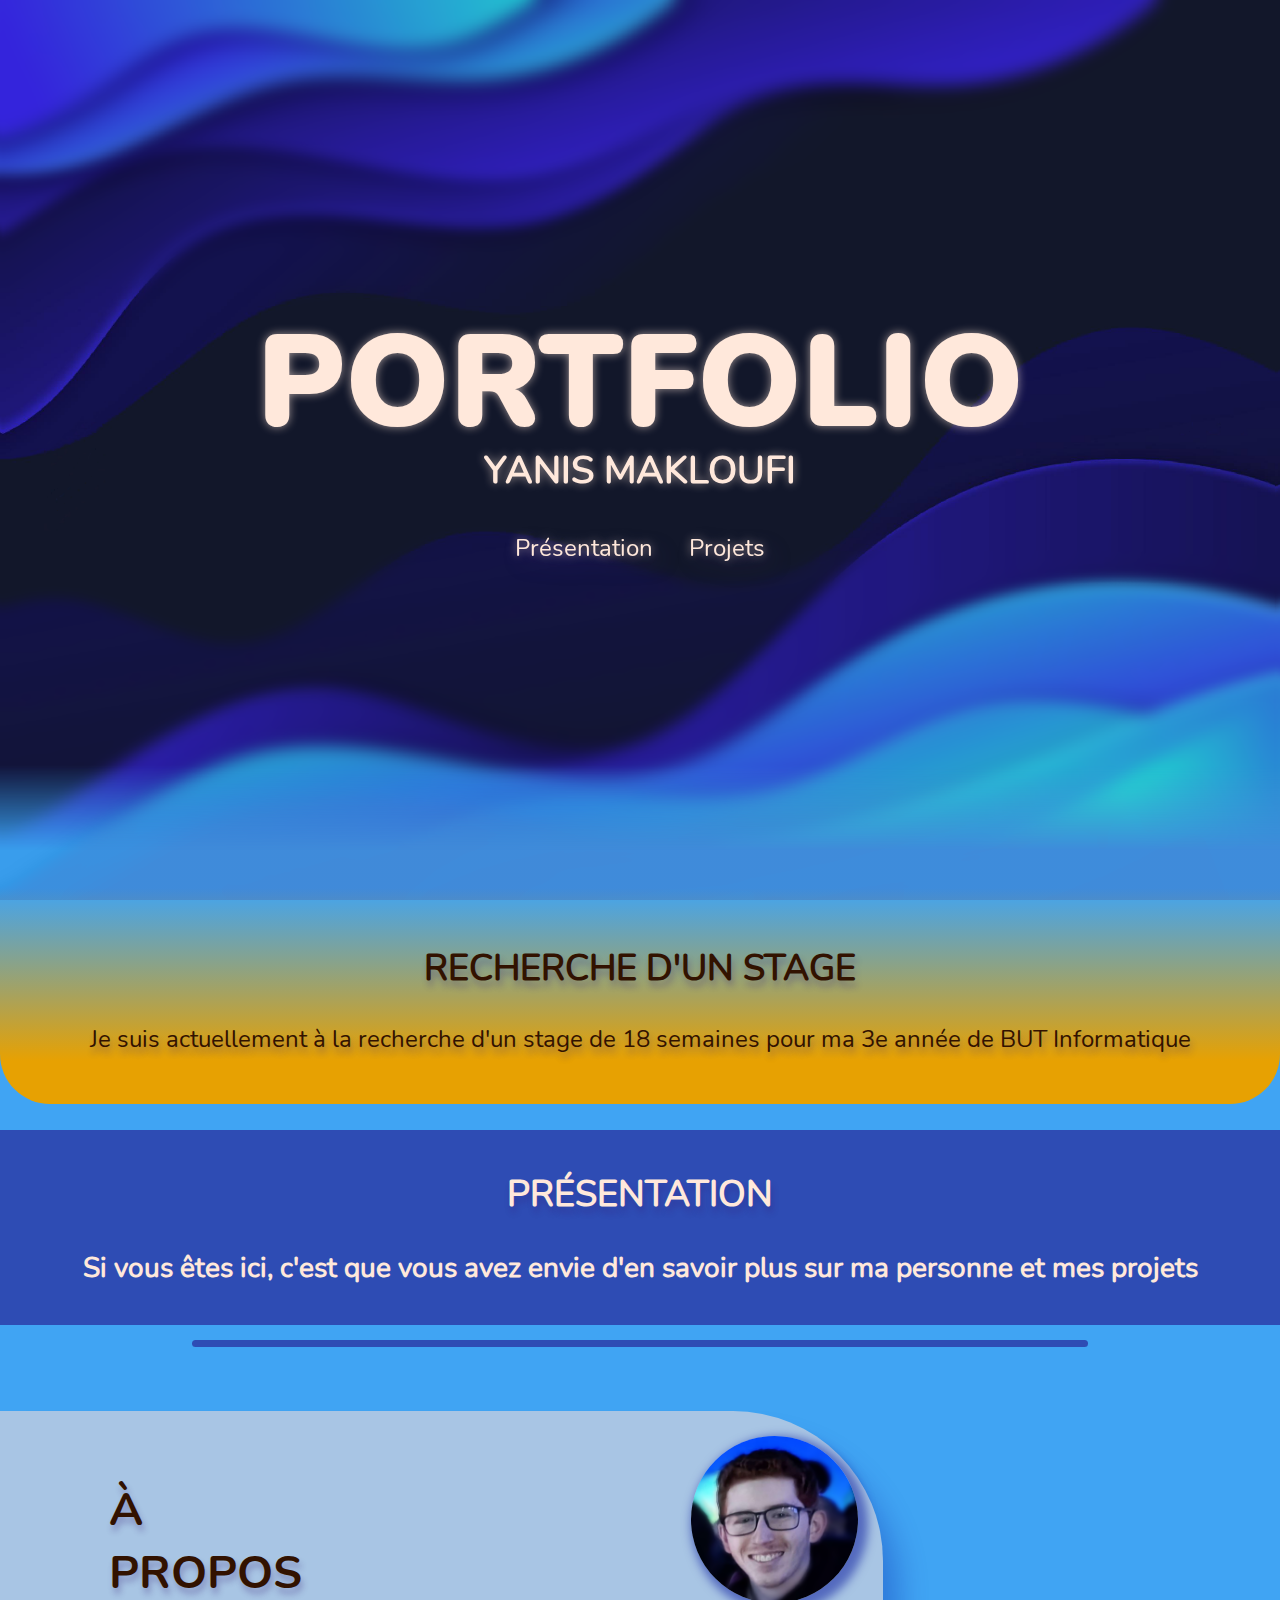
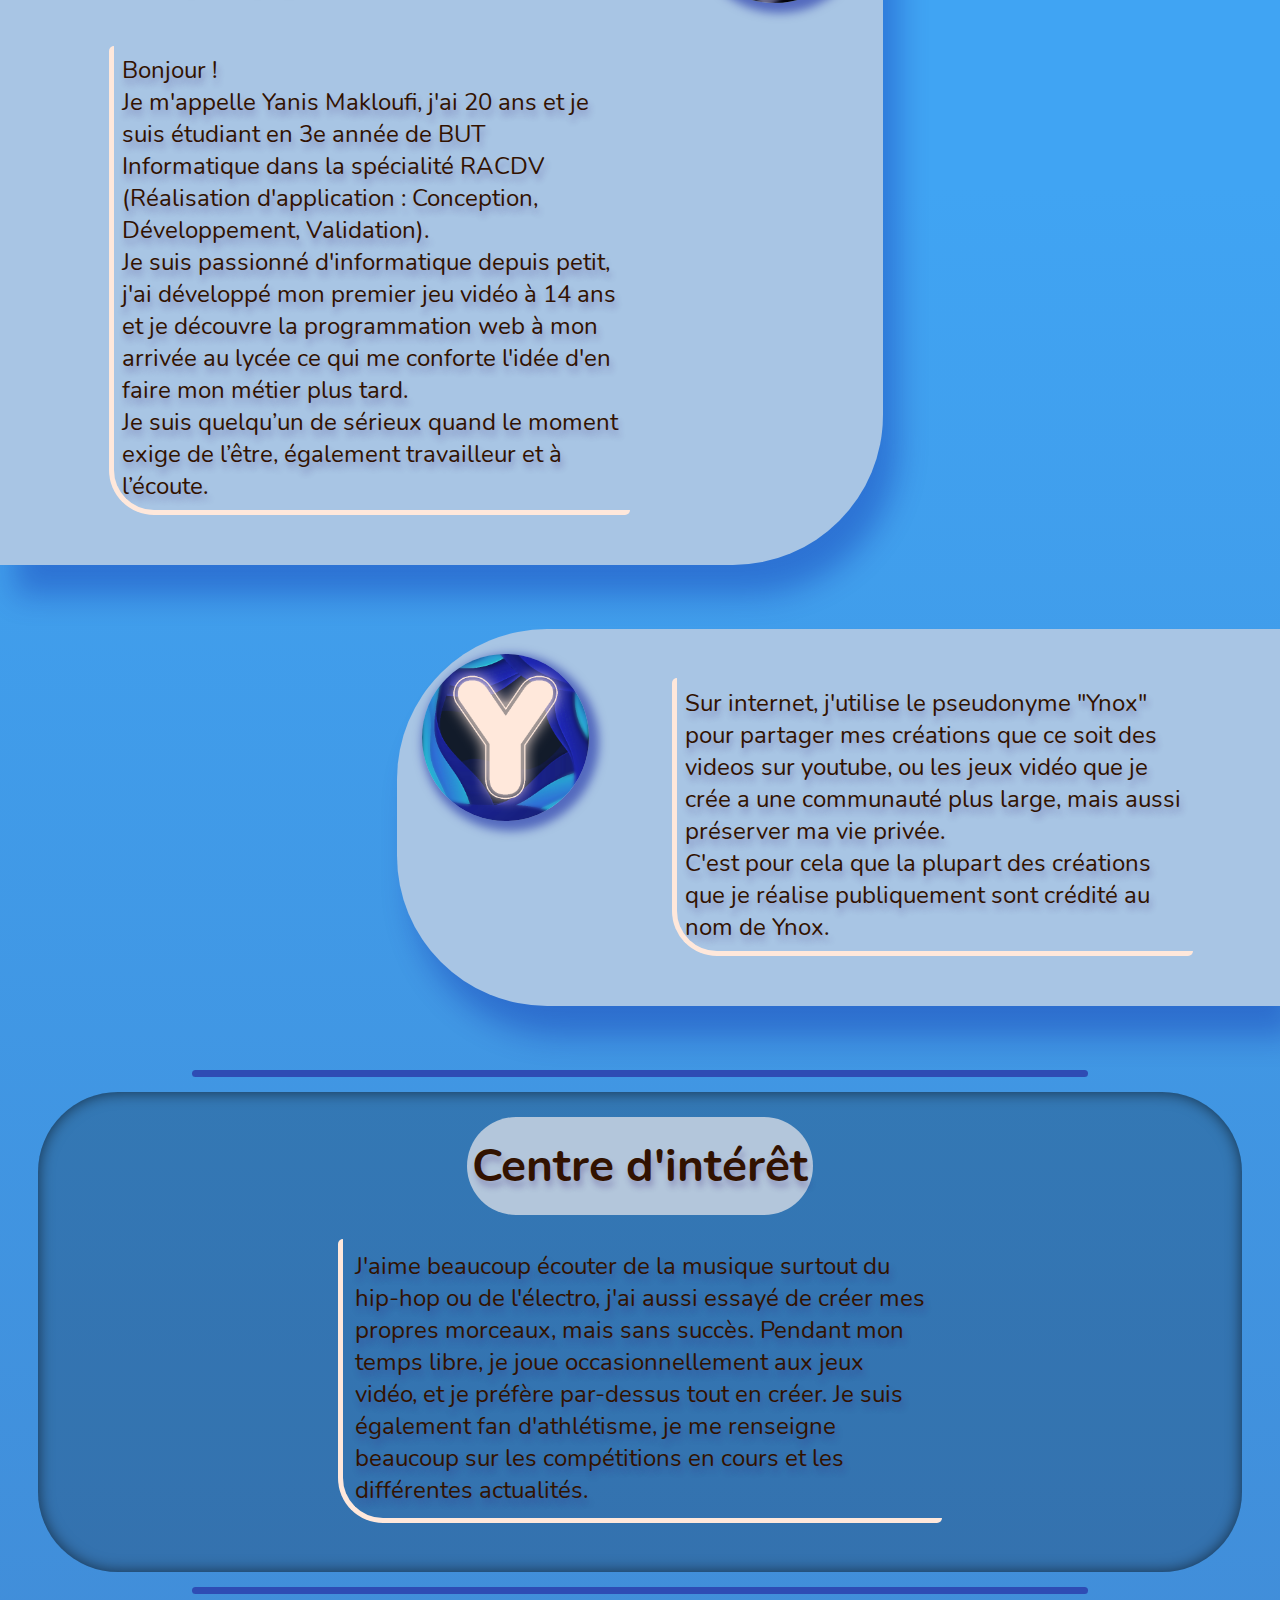
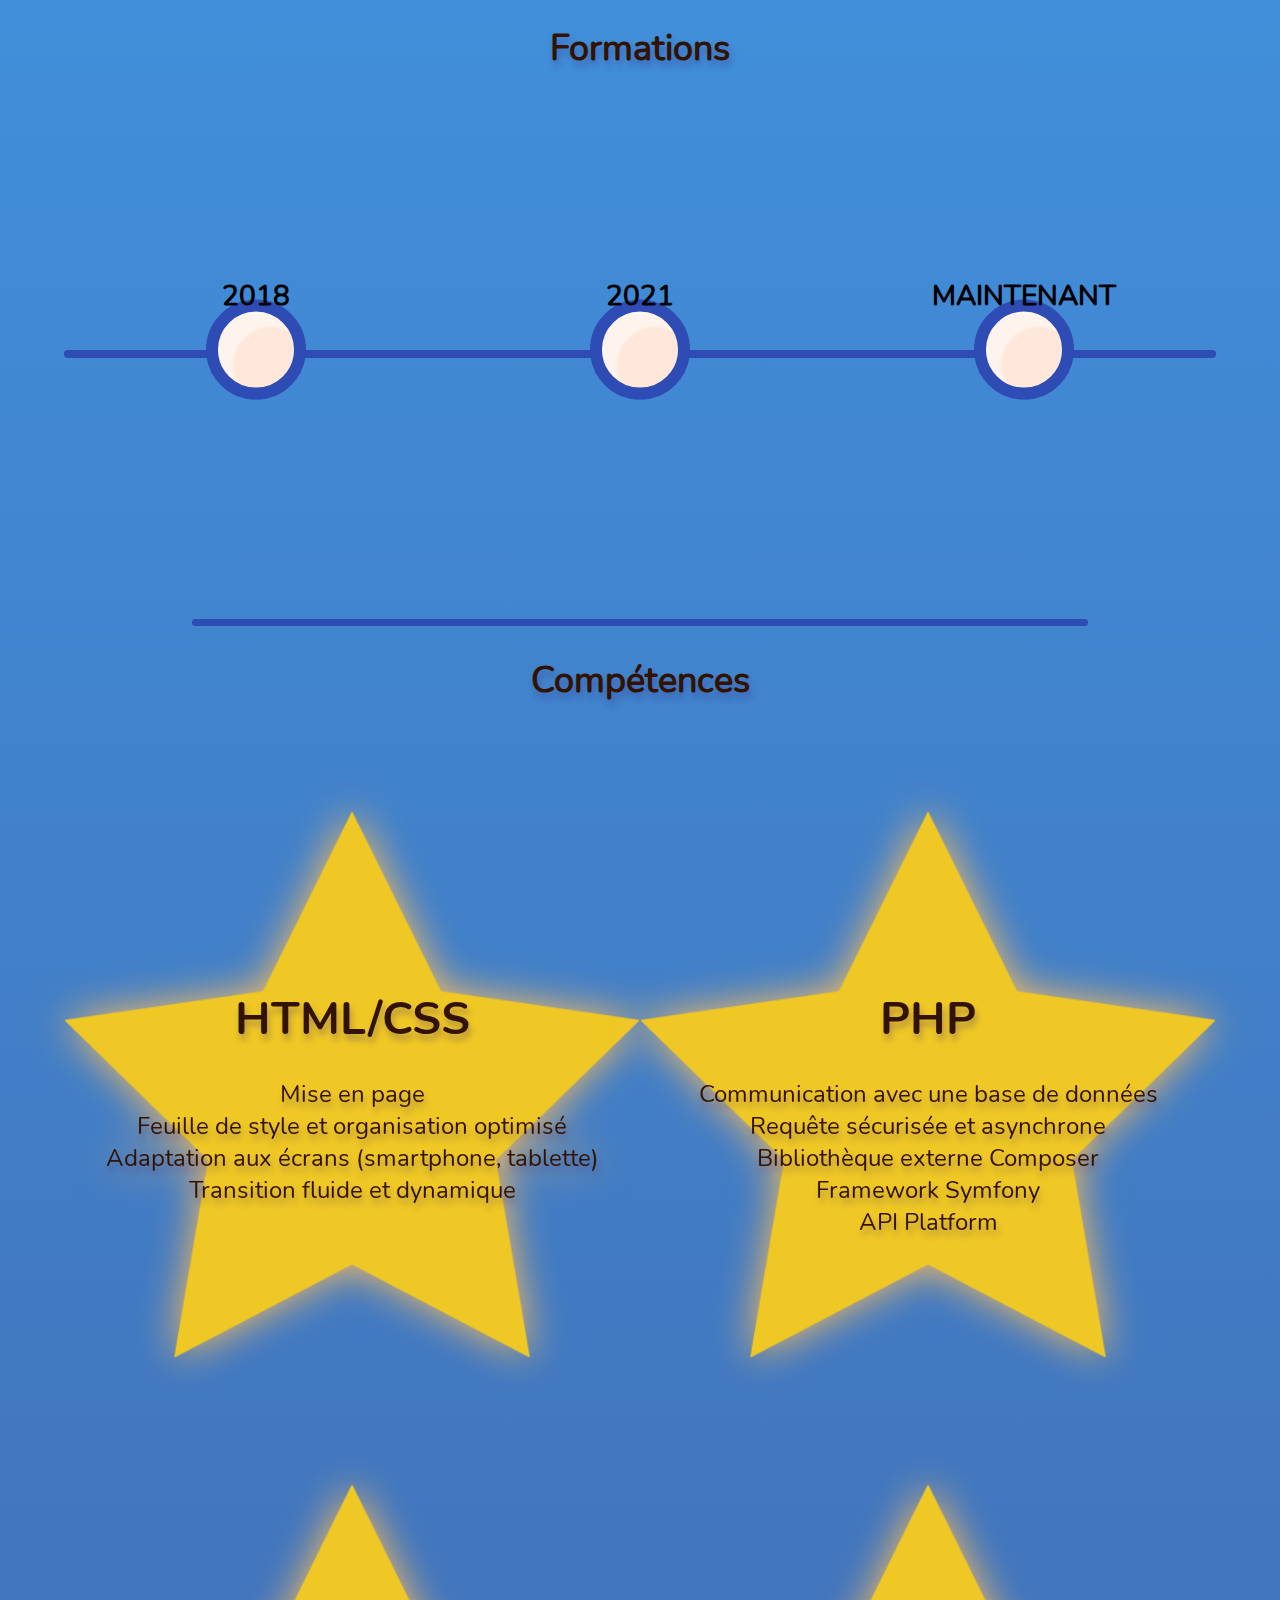
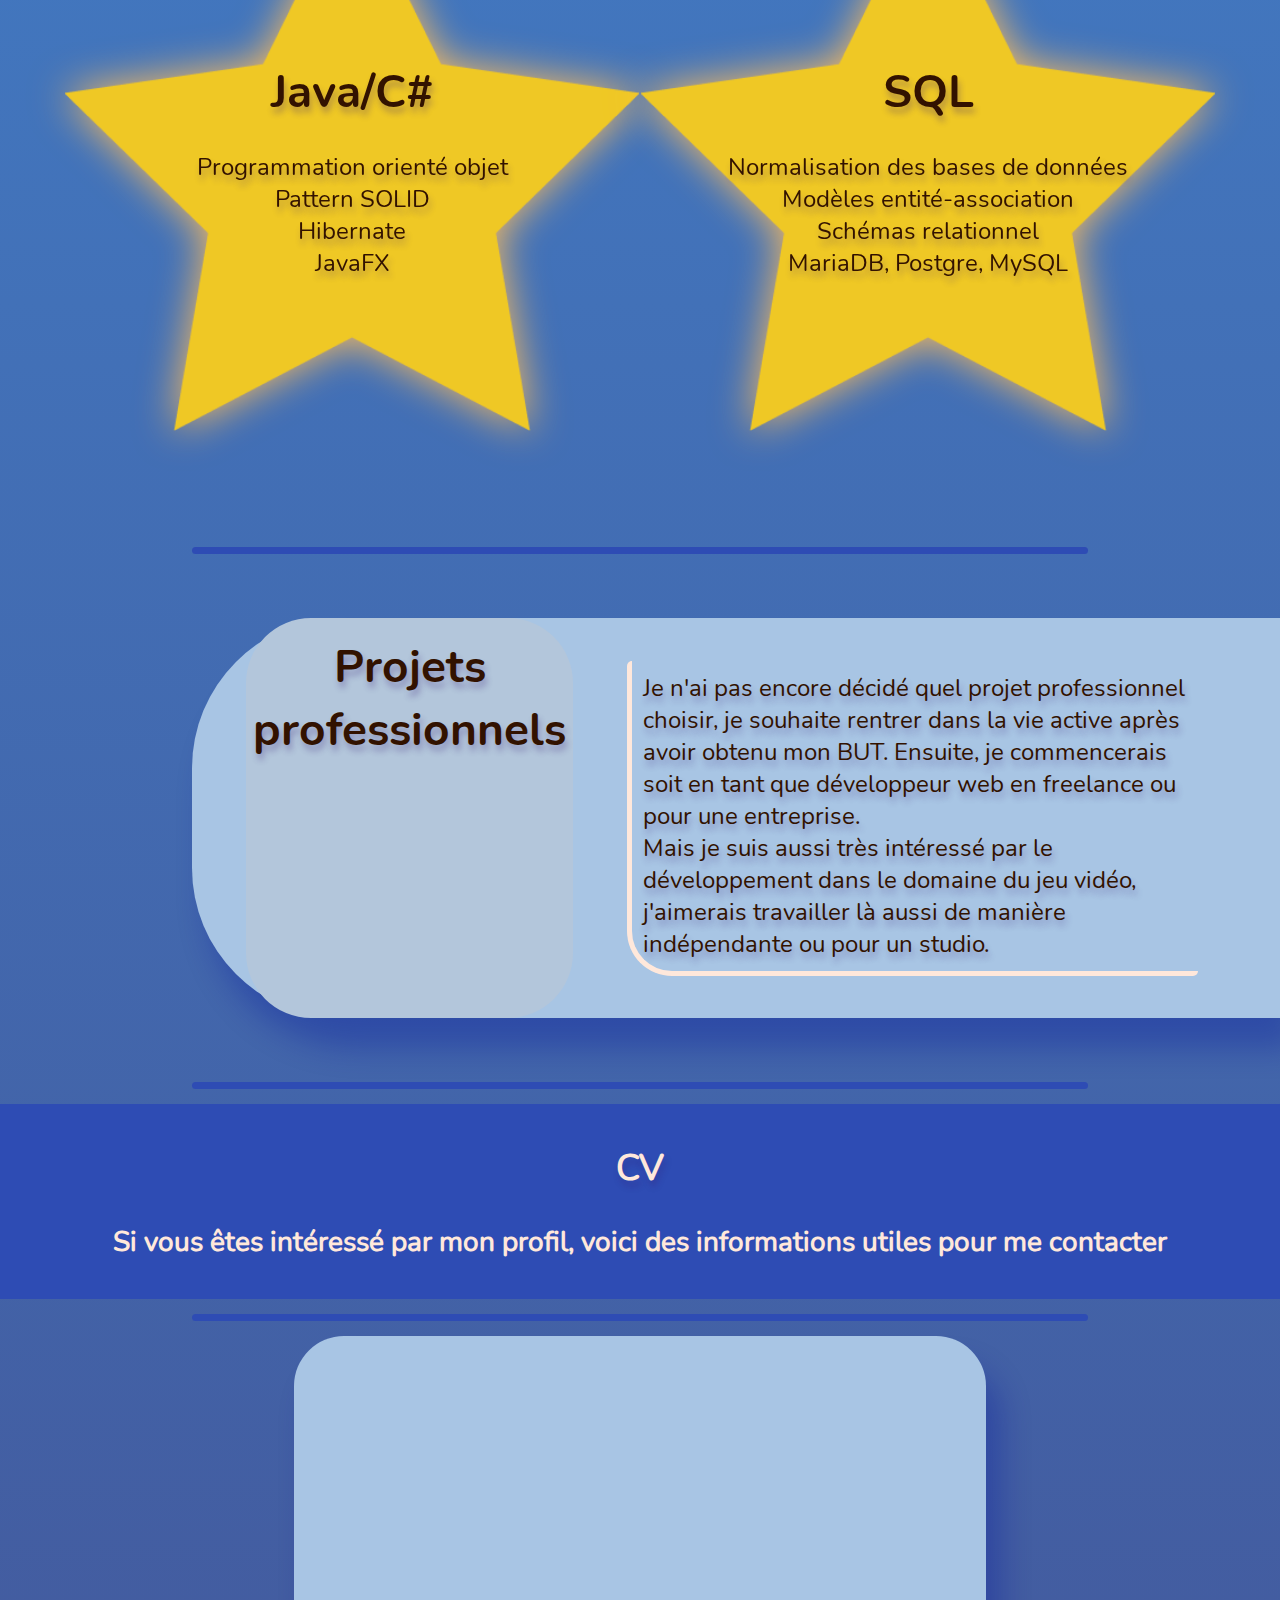
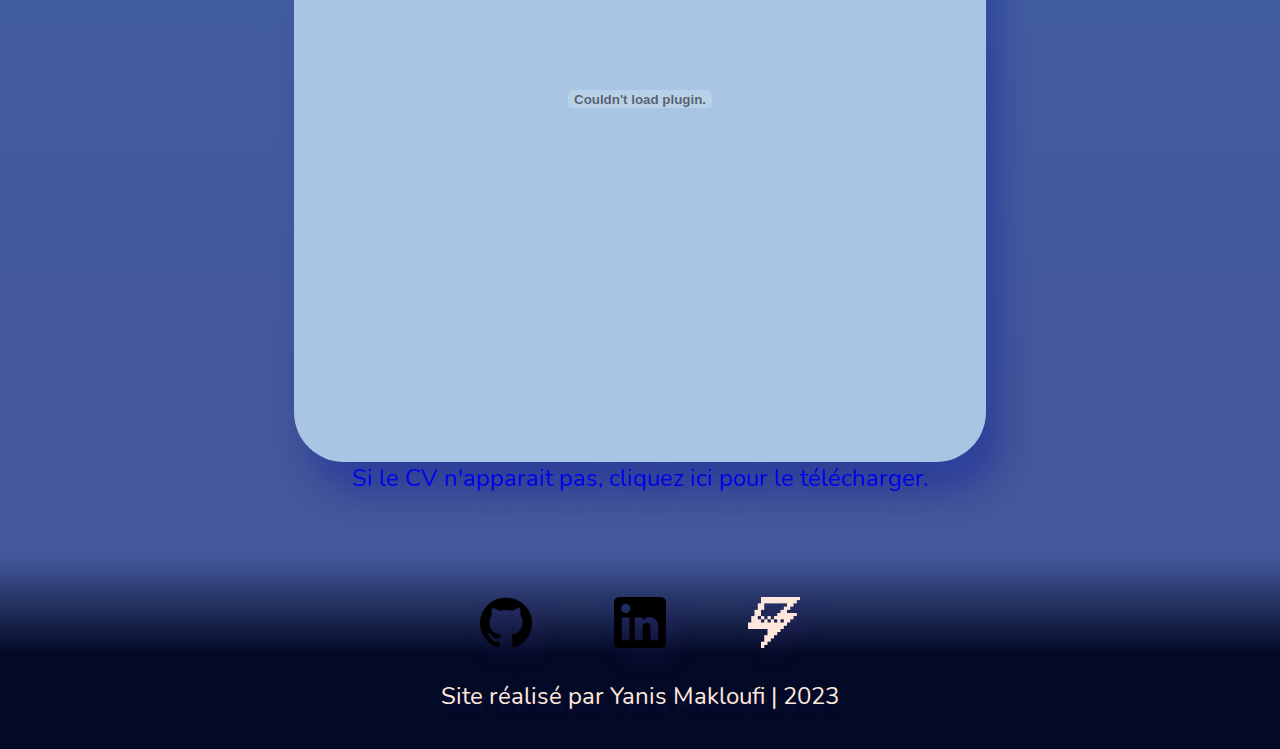
<file: index.html>
<!DOCTYPE html>
<html lang="fr">
    <head>
        <meta charset="UTF-8">
        <meta name="color-scheme" content="light only">
        <link rel="stylesheet" href="css/global.css">
        <link rel="stylesheet" href="css/index.css">
        <link rel="icon" href="images/favicon.ico">
        <title>YM - Portfolio</title>
    </head>
    <body id="parallaxY">
        <header class="parallax">
            <div class="rotator">
                <h1>PORTFOLIO</h1>
                <h3>YANIS MAKLOUFI</h3>
            </div>
            <nav>
                <a href="index.html">Présentation</a>
                <a href="projects.html">Projets</a>
            </nav>
        </header>

        <div class="warning">
            <h2>RECHERCHE D'UN STAGE</h2>
            <p>Je suis actuellement à la recherche d'un stage de 18 semaines pour ma 3e année de BUT Informatique</p>
        </div>

        <div class="bandeau">
            <h2>PRÉSENTATION</h2>
            <h3>Si vous êtes ici, c'est que vous avez envie d'en savoir plus sur ma personne et mes projets</h3>
        </div>
        <hr>
        <main>
            <article class="side biography">
                <img src="images/photo.png" alt="Ma photo">
                <!--<h4>Biographie</h4>-->
                <h4>À PROPOS</h4>
                <p>
                    Bonjour ! <br>
                    Je m'appelle Yanis Makloufi, j'ai 20 ans et je suis étudiant en 3e année de BUT Informatique dans la
                    spécialité RACDV (Réalisation d'application : Conception, Développement, Validation).
                    <br>
                    Je suis passionné d'informatique depuis petit, j'ai développé mon premier jeu vidéo à 14 ans et
                    je découvre la programmation web à mon arrivée au lycée ce qui me conforte l'idée d'en faire mon métier plus tard.
                    <br>
                    Je suis quelqu’un de sérieux quand le moment exige de l’être, également travailleur et à l’écoute.
                </p>
            </article>

            <article class="side biography">
                <img src="images/YNOX.png" alt="Logo de Ynox">
                <p>
                    Sur internet, j'utilise le pseudonyme "Ynox" pour partager mes créations que ce soit des videos sur youtube, ou les jeux vidéo que je crée a une communauté plus large, mais aussi préserver ma vie privée. <br>
                    C'est pour cela que la plupart des créations que je réalise publiquement sont crédité au nom de Ynox.
                </p>
            </article>

            <hr>
            <article id="interest">
                <header>
                    <h4>Centre d'intérêt</h4>
                </header>
                <p>
                    J'aime beaucoup écouter de la musique surtout du hip-hop ou de l'électro, j'ai aussi essayé de créer mes propres morceaux, mais sans succès.
                    Pendant mon temps libre, je joue occasionnellement aux jeux vidéo, et je préfère par-dessus tout en créer.
                    Je suis également fan d'athlétisme, je me renseigne beaucoup sur les compétitions en cours et les différentes actualités.
                </p>
            </article>
            <hr>
            <h2>Formations</h2>
            <article id="formation">
                <ol>
                    <li>
                        <h3 class="diplome"> 2018 </h3>
                        <span class="point">
                        </span>
                        <p class="description">
                            <strong>SECONDE GÉNÉRALE</strong> <br>
                            Option ICN <br>
                            (Informatique et Création Numérique)
                        </p>
                    </li>

                    <li>
                        <h3 class="diplome"> 2021 </h3>
                        <span class="point">
                        </span>
                        <p class="description">
                            <strong>TERMINAL STI2D</strong> <br>
                            Option SIN <br>
                            (Système d'Information et Numérique)
                        </p>
                    </li>

                    <li>
                        <h3 class="diplome"> MAINTENANT </h3>
                        <span class="point">
                        </span>
                        <p class="description">
                            <strong>BUT INFORMATIQUE</strong> <br>
                            Option RACDV <br>
                            (Réalisation d'Application : Conception, Développement, Validation)
                        </p>
                    </li>
                </ol>
            </article>
            <hr>
            <h2>Compétences</h2>
            <article id="competences">
                <section>
                    <h4>HTML/CSS</h4>
                    <p>
                        Mise en page<br>
                        Feuille de style et organisation optimisé<br>
                        Adaptation aux écrans (smartphone, tablette)<br>
                        Transition fluide et dynamique
                    </p>
                </section>

                <section>
                    <h4>PHP</h4>
                    <p>
                        Communication avec une base de données<br>
                        Requête sécurisée et asynchrone<br>
                        Bibliothèque externe Composer <br>
                        Framework Symfony<br>
                        API Platform
                    </p>
                </section>

                <section>
                    <h4>Java/C#</h4>
                    <p>
                        Programmation orienté objet<br>
                        Pattern SOLID<br>
                        Hibernate<br>
                        JavaFX
                    </p>
                </section>

                <section>
                    <h4>SQL</h4>
                    <p>
                        Normalisation des bases de données<br>
                        Modèles entité-association<br>
                        Schémas relationnel<br>
                        MariaDB, Postgre, MySQL
                    </p>
                </section>
            </article>
            <hr>
            <article class="side">
                <header>
                    <h4>Projets professionnels</h4>
                </header>
                <p>
                    Je n'ai pas encore décidé quel projet professionnel choisir, je souhaite rentrer dans la vie active après avoir obtenu mon BUT.
                    Ensuite, je commencerais soit en tant que développeur web en freelance ou pour une entreprise.<br>
                    Mais je suis aussi très intéressé par le développement dans le domaine du jeu vidéo, j'aimerais travailler là aussi de manière indépendante ou pour un studio.
                </p>
            </article>
            <hr>
            <div class="bandeau">
                <h2>CV</h2>
                <h3>Si vous êtes intéressé par mon profil, voici des informations utiles pour me contacter</h3>
            </div>
            <hr>
            <article>
                <embed style="margin:auto;border-radius: 50px;width:100%; height:100%;" src="https://drive.google.com/file/d/1w_PHSLbPzlun1TGSBSggCy1TwAYsplJw/preview?usp=sharing" type="application/pdf">
            </article>
            <a href="pdf/CV-Web-YanisMakloufi.pdf" download="CV-YanisMakloufi">Si le CV n'apparait pas, cliquez ici pour le télécharger.</a>
            <!--<hr>
            <div>
                <h2>EN SAVOIR PLUS</h2>
                <h3>Vous souhaitez en apprendre plus sur mes différents projets ?</h3>
            </div>
            <hr>
            <article>
                <embed style="margin:auto;border-radius: 50px;width:100%; height:100%;" src="pdf/Carrousel-YanisMakloufi.pdf" type="application/pdf">
            </article>-->
        </main>

        <footer>
            <a href="https://github.com/YanisMakloufi" target="_blank">
                <img src="images/github_logo.png" alt="logo github">
            </a>
            <a href="https://www.linkedin.com/in/yanis-makloufi-6992a522b" target="_blank">
                <img src="images/linkedin_logo.png" alt="logo linkedin">
            </a>
            <a href="https://gamejolt.com/@Innovative-Development" target="_blank">
                <img src="images/gamejolt_logo.png" alt="logo gamejolt">
            </a>
            <p>Site réalisé par Yanis Makloufi | 2023</p>
        </footer>

        <script src="js/headerParalax.js"></script>

    </body>
</html>
</file>
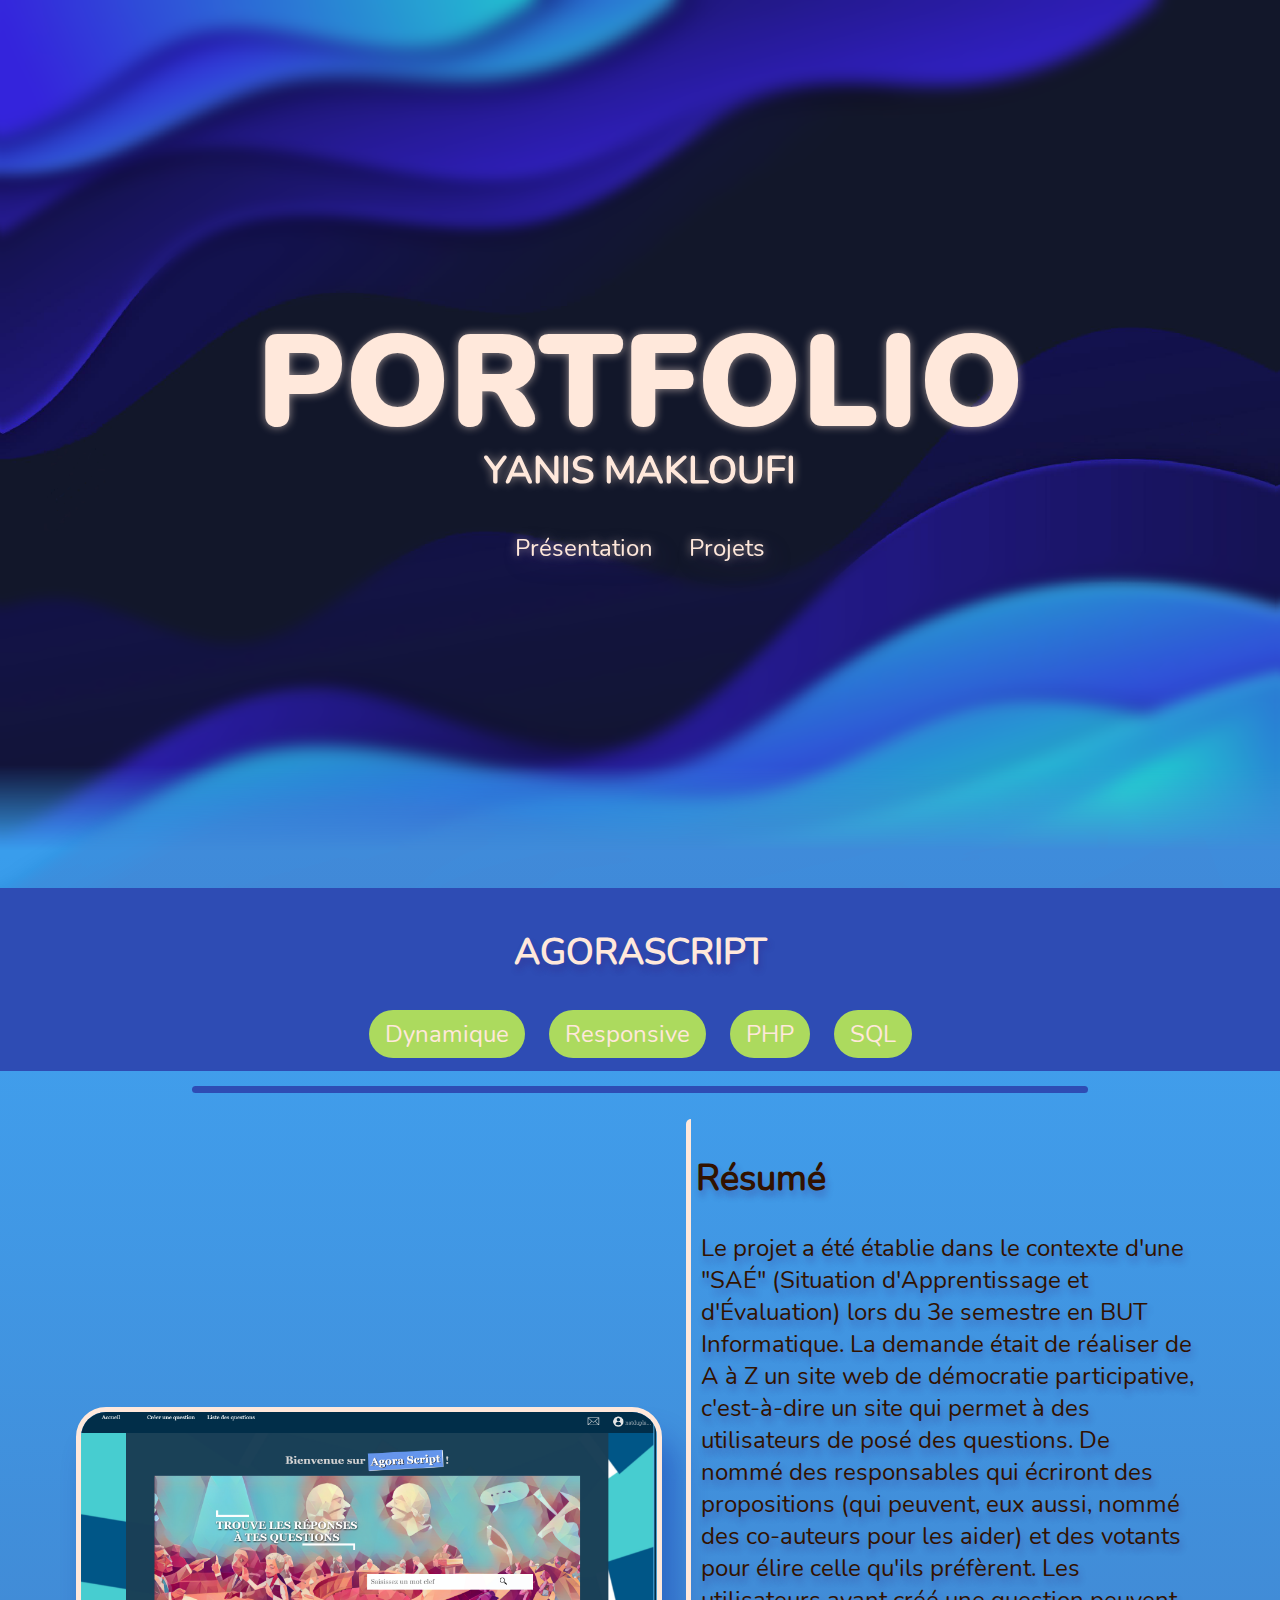
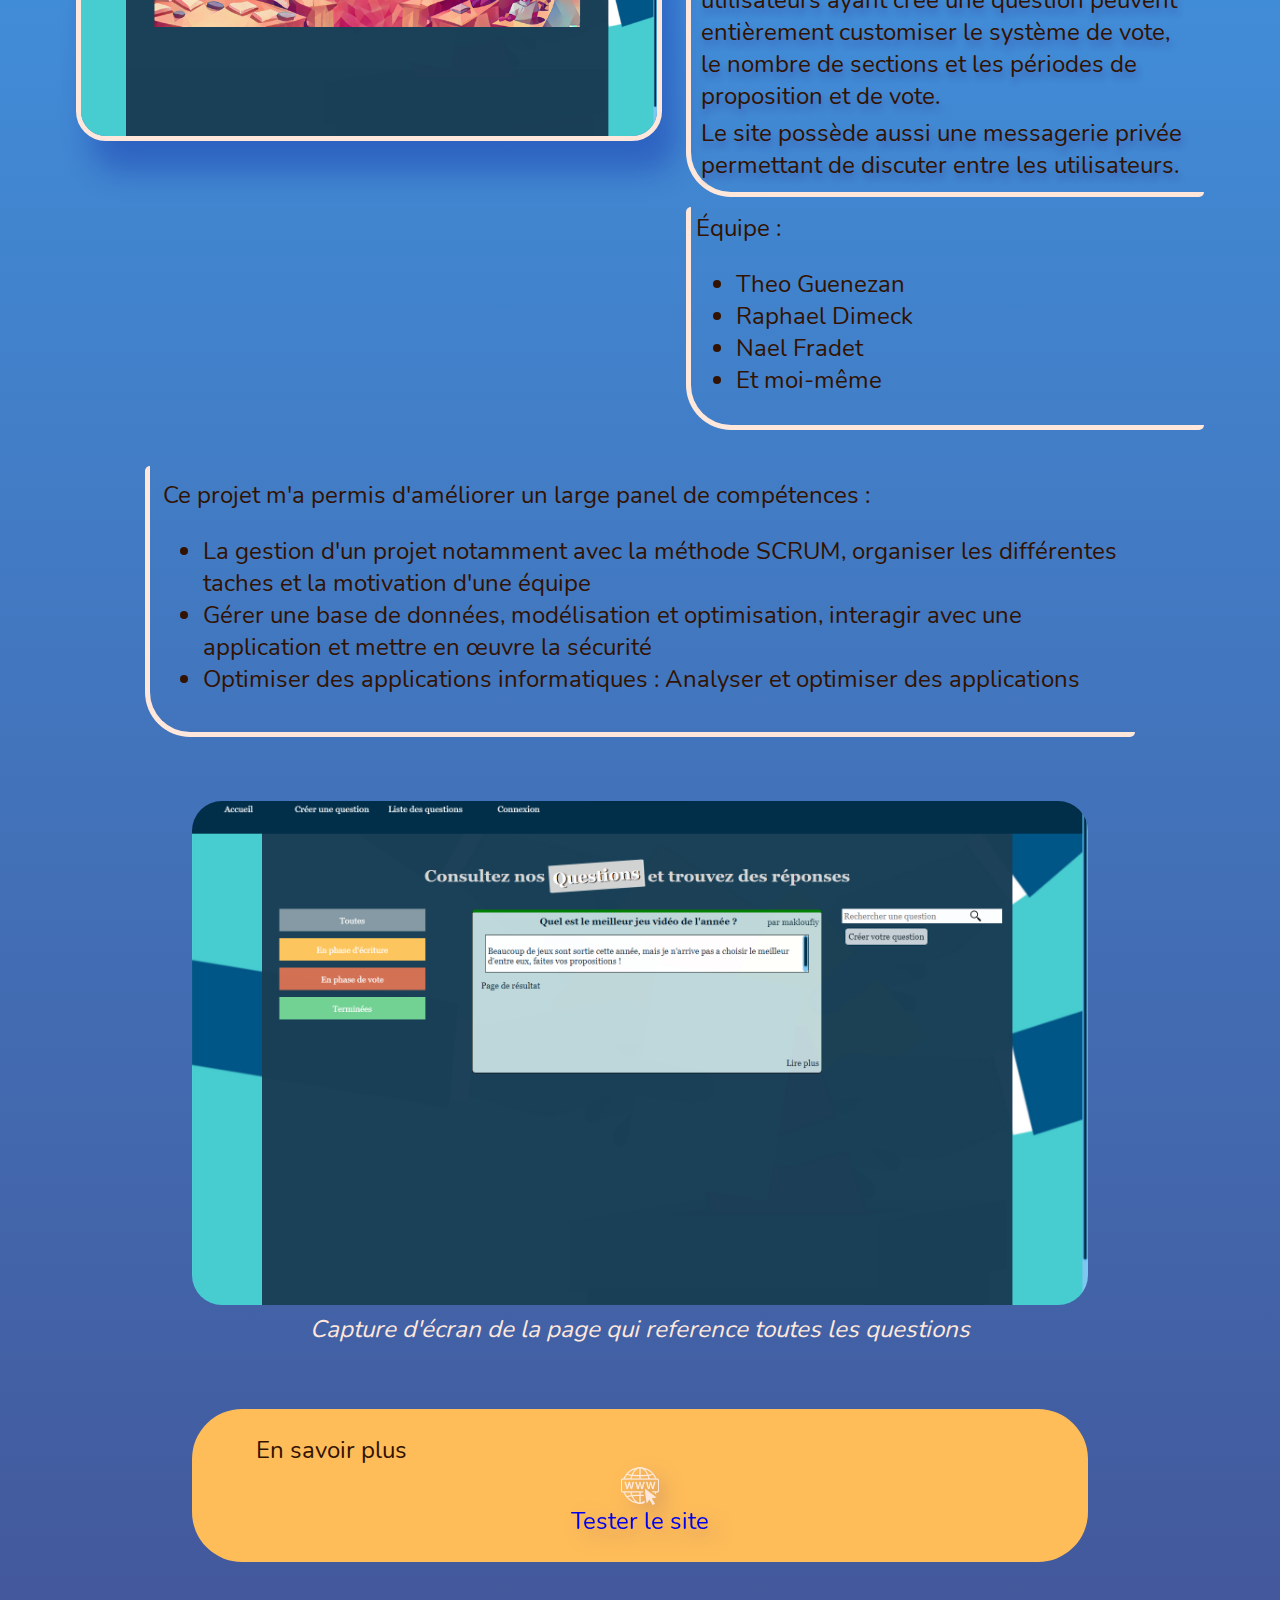
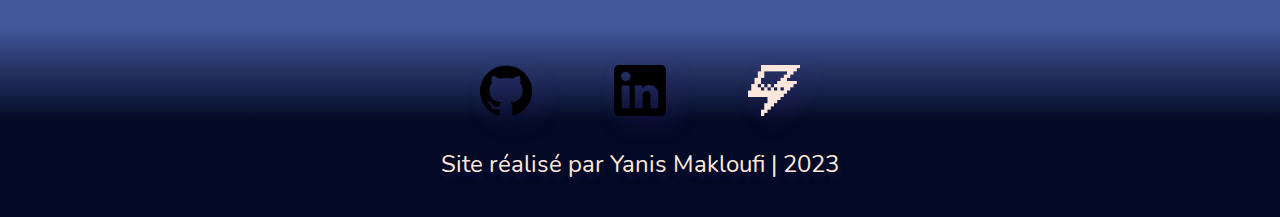
<file: agorascript.html>
<!DOCTYPE html>
<html lang="fr">
<head>
    <meta charset="UTF-8">
    <meta name="color-scheme" content="light only">
    <link rel="stylesheet" href="css/global.css">
    <link rel="stylesheet" href="css/globalproject.css">
    <link rel="icon" href="images/favicon.ico">
    <title>YM - Portfolio</title>
</head>

    <body>
        <header class="parallax">
            <div class="rotator">
                <h1>PORTFOLIO</h1>
                <h3>YANIS MAKLOUFI</h3>
            </div>
            <nav>
                <a href="index.html">Présentation</a>
                <a href="projects.html">Projets</a>
            </nav>
        </header>

        <section class="bandeau">
            <h2>AGORASCRIPT</h2>
            <span class="category">Dynamique</span>
            <span class="category">Responsive</span>
            <span class="category">PHP</span>
            <span class="category">SQL</span>
        </section>
        <hr>
        <main>
            <section>
                <img class="illustration" src="images/agorascript/accueil.png" alt="Capture d'écran d'agorascript">
                <aside>
                    <div>
                        <h2>Résumé</h2>
                        <p>
                            Le projet a été établie dans le contexte d'une "SAÉ" (Situation d'Apprentissage et d'Évaluation) lors du 3e semestre en BUT Informatique.
                            La demande était de réaliser de A à Z un site web de démocratie participative, c'est-à-dire un site qui permet à des utilisateurs de posé des questions.
                            De nommé des responsables qui écriront des propositions (qui peuvent, eux aussi, nommé des co-auteurs pour les aider) et des votants pour élire celle qu'ils préfèrent.
                            Les utilisateurs ayant créé une question peuvent entièrement customiser le système de vote, le nombre de sections et les périodes de proposition et de vote.
                        </p>
                        <p>
                            Le site possède aussi une messagerie privée permettant de discuter entre les utilisateurs.
                        </p>

                        <!--Contexte du projet (commande académique, contraintes dans la réalisation, durée, en équipe ou seul…)-->
                        <!--<br>-->
                        <!--Méthodes de travail et résultats obtenus avec des preuves (gif, copie d’écran, la vidéo de projet…)-->
                    </div>
                    <div>
                        Équipe :
                        <ul>
                            <li>Theo Guenezan</li>
                            <li>Raphael Dimeck</li>
                            <li>Nael Fradet</li>
                            <li>Et moi-même</li>
                        </ul>
                    </div>
                </aside>
            </section>

            <!--<section id="historique">
                <img class="icon" src="images/historique_icon.png">
                <p>
                    Le projet a commencé sa phase de "pré-production" en décembre 2017 suite à la sortie du jeu vidéo "Sonic Forces" qui, m'ayant déçu, m'a poussé à créer mon propre jeu Sonic. À ce moment-là, c'était le deuxième jeu vidéo que j'avais créé.
                    Le développement a commencé d'abord sur Unity en utilisant un outil créé par un fan permettant de rendre plus accessible la création de jeu pour la franchise sonic nommé le "Bumper Engine".
                    Finalement, suite à beaucoup de complication technique, le développement fu brouillon et au bout d'un an, je décide d'annuler la version sur laquelle je travaille pour passer à l'Unreal Engine avec là aussi un outil créé par un fan, mais ne correspondant pas assez a mes attentes, j'ai préféré développer le jeu à partir de rien.
                </p>
            </section>-->
            <div>
                Ce projet m'a permis d'améliorer un large panel de compétences :
                <ul>
                    <li>La gestion d'un projet notamment avec la méthode SCRUM, organiser les différentes taches et la motivation d'une équipe</li>
                    <li>Gérer une base de données, modélisation et optimisation, interagir avec une application et mettre en œuvre la sécurité</li>
                    <li>Optimiser des applications informatiques : Analyser et optimiser des applications </li>
                </ul>
            </div>

            <figure class="light">
                <img class="wide" src="images/agorascript/screen01.png" alt="Capture d'agorascript">
                <figcaption>Capture d'écran de la page qui reference toutes les questions</figcaption>
            </figure>

            <section class="more">
                En savoir plus
                <nav>
                    <a href="https://webinfo.iutmontp.univ-montp2.fr/~makloufiy/AgoraScript/web/index.php?action=home&controller=accueil" target="_blank">
                        <img src="images/internet_logo.png" alt="tester le site">
                        <figcaption>Tester le site</figcaption>
                    </a>
                </nav>
            </section>
        </main>

        <footer>
            <a href="https://github.com/YanisMakloufi" target="_blank">
                <img src="images/github_logo.png" alt="logo github">
            </a>
            <a href="https://www.linkedin.com/in/yanis-makloufi-6992a522b" target="_blank">
                <img src="images/linkedin_logo.png" alt="logo linkedin">
            </a>
            <a href="https://gamejolt.com/@Innovative-Development" target="_blank">
                <img src="images/gamejolt_logo.png" alt="logo gamejolt">
            </a>
            <p>Site réalisé par Yanis Makloufi | 2023</p>
        </footer>

        <script src="js/headerParalax.js"></script>
    </body>
</html>
</file>
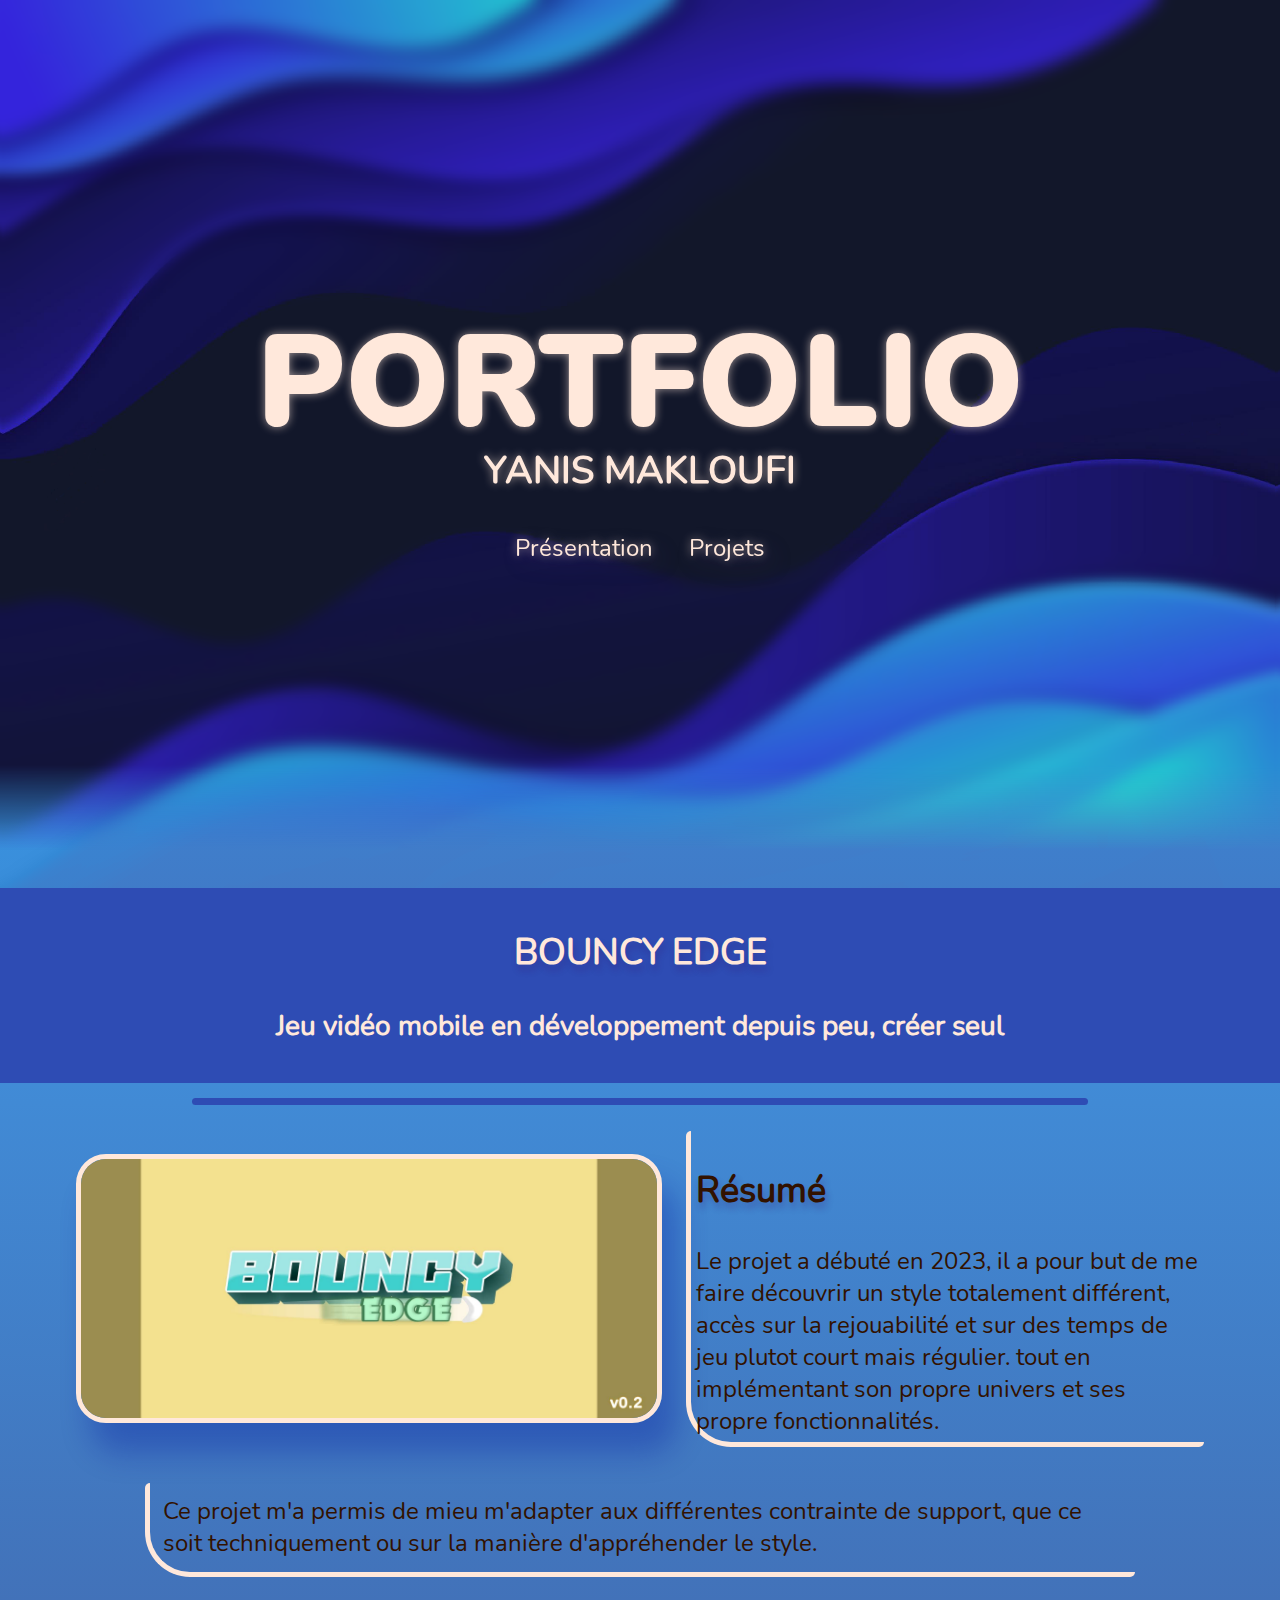
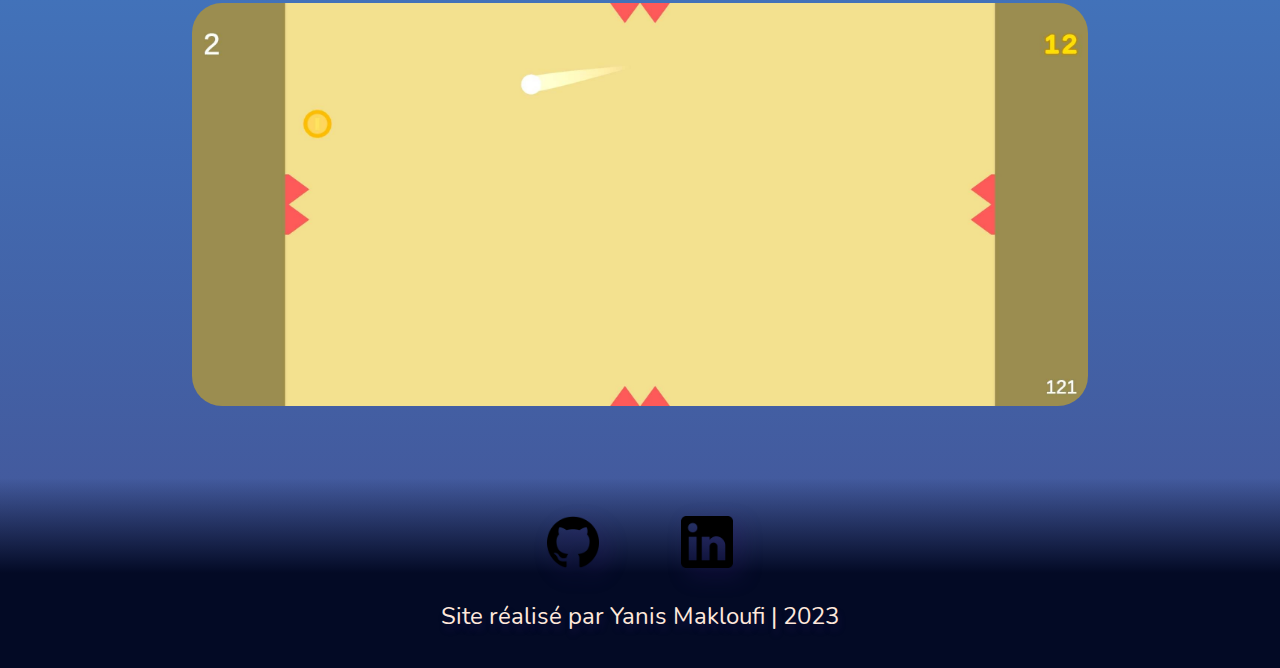
<file: bouncy_edge.html>
<!DOCTYPE html>
<html lang="fr">
<head>
    <meta charset="UTF-8">
    <meta name="color-scheme" content="light only">
    <link rel="stylesheet" href="css/global.css">
    <link rel="stylesheet" href="css/globalproject.css">
    <link rel="icon" href="images/favicon.ico">
    <title>YM - Portfolio</title>
</head>
    <body>
        <header class="parallax">
            <div class="rotator">
                <h1>PORTFOLIO</h1>
                <h3>YANIS MAKLOUFI</h3>
            </div>
            <nav>
                <a href="index.html">Présentation</a>
                <a href="projects.html">Projets</a>
            </nav>
        </header>

        <section class="bandeau">
            <h2>BOUNCY EDGE</h2>
            <h3>Jeu vidéo mobile en développement depuis peu, créer seul</h3>
        </section>
        <hr>
        <main>
            <section>
                <img class="illustration" src="images/bouncy_edge/title_screen.jpg" alt="Capture de l'écran titre de Bouncy Edge">
                <aside>
                    <div>
                        <h2>Résumé</h2>
                        Le projet a débuté en 2023, il a pour but de me faire découvrir un style totalement différent, accès sur la rejouabilité et sur des temps de jeu plutot court mais régulier.
                        tout en implémentant son propre univers et ses propre fonctionnalités.
                        <!--Contexte du projet (commande académique, contraintes dans la réalisation, durée, en équipe ou seul…)-->
                        <!--<br>-->
                        <!--Méthodes de travail et résultats obtenus avec des preuves (gif, copie d’écran, la vidéo de projet…)-->
                    </div>
                </aside>
            </section>

            <div>
                Ce projet m'a permis de mieu m'adapter aux différentes contrainte de support, que ce soit techniquement ou
                sur la manière d'appréhender le style.
            </div>
            <img class="wide" src="images/bouncy_edge/screen01.jpg" alt="Capture d'une partie de Bouncy Edge">
        </main>

        <footer>
            <a href="https://github.com/YanisMakloufi" target="_blank">
                <img src="images/github_logo.png" alt="logo github">
            </a>
            <a href="https://www.linkedin.com/in/yanis-makloufi-6992a522b" target="_blank">
                <img src="images/linkedin_logo.png" alt="logo linkedin">
            </a>
            <p>Site réalisé par Yanis Makloufi | 2023</p>
        </footer>
        <script src="js/headerParalax.js"></script>
    </body>
</html>
</file>
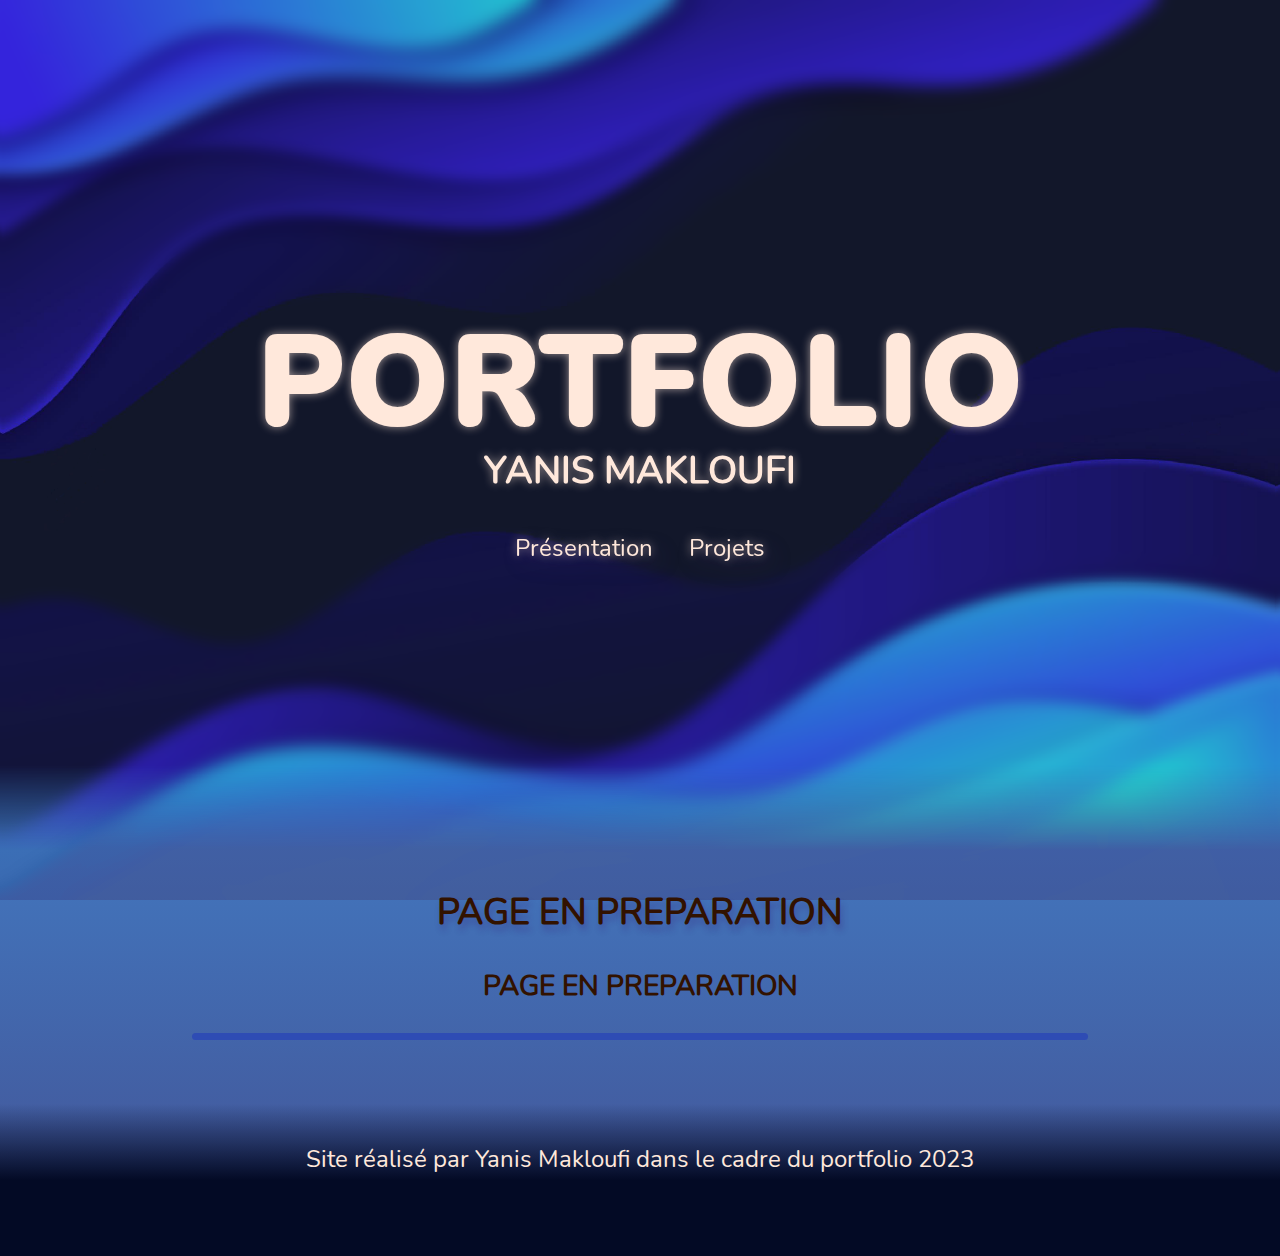
<file: project1.html>
<!DOCTYPE html>
<html lang="en">
<head>
    <meta charset="UTF-8">
    <link rel="stylesheet" href="css/global.css">
    <link rel="stylesheet" href="css/index.css">
    <title>Title</title>
</head>
<body>
    <header class="parallax">
        <div class="rotator">
            <h1>PORTFOLIO</h1>
            <h3>YANIS MAKLOUFI</h3>
        </div>
        <nav>
            <a href="index.html">Présentation</a>
            <a href="projects.html">Projets</a>
        </nav>
    </header>

    <div>
        <h2>PAGE EN PREPARATION</h2>
        <h3>PAGE EN PREPARATION</h3>
    </div>
    <hr>
    <main>

    </main>
    <footer>
        Site réalisé par Yanis Makloufi dans le cadre du portfolio
        2023
    </footer>
</body>
<script type="text/javascript">
    let constrain = 500;
    let ex1Layer = document.getElementsByClassName("rotator")[0];
    let ex2Layer = document.getElementsByClassName("parallax")[0];

    function transforms(x, y, el) {
        let box = el.getBoundingClientRect();
        let calcX = -(y - box.y - (box.height / 2)) / constrain;
        let calcY = (x - box.x - (box.width / 2)) / constrain;

        return "perspective(calc(400px - 2vw)) "
            + "   rotateX("+ calcX*3 +"deg) "
            + "   rotateY("+ calcY +"deg) ";
    };

    function transformElement(el, xyEl) {
        el.style.transform  = transforms.apply(null, xyEl);
    }

    document.onmousemove = function(e) {
        let xy = [e.clientX, e.clientY];
        let position = xy.concat([ex1Layer]);

        let box = ex2Layer.getBoundingClientRect();
        let calcY = -(xy[0] - box.x - (box.width / 2)) / constrain*0.4;

        ex2Layer.style = "background-position: " + (calcY+50) + "% center";
        transformElement(ex1Layer, position);
    };
</script>
</html>
</file>
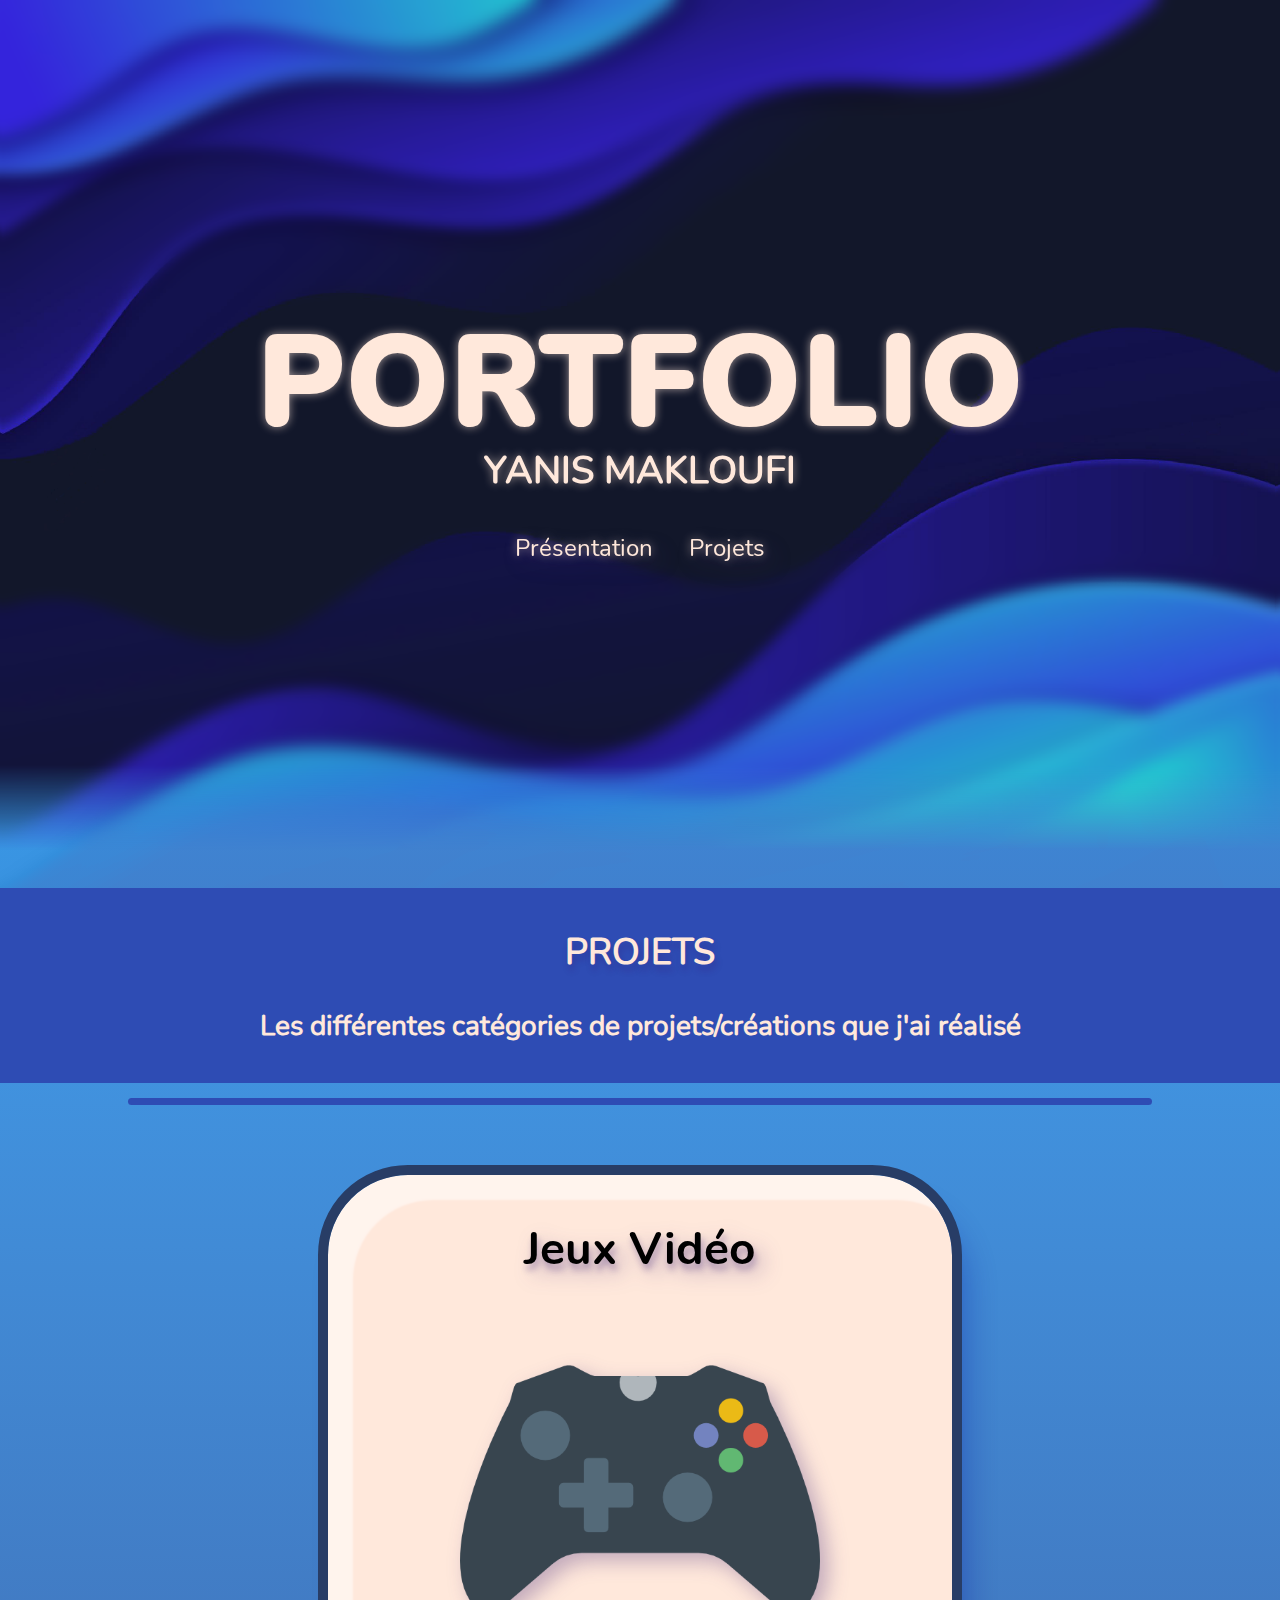
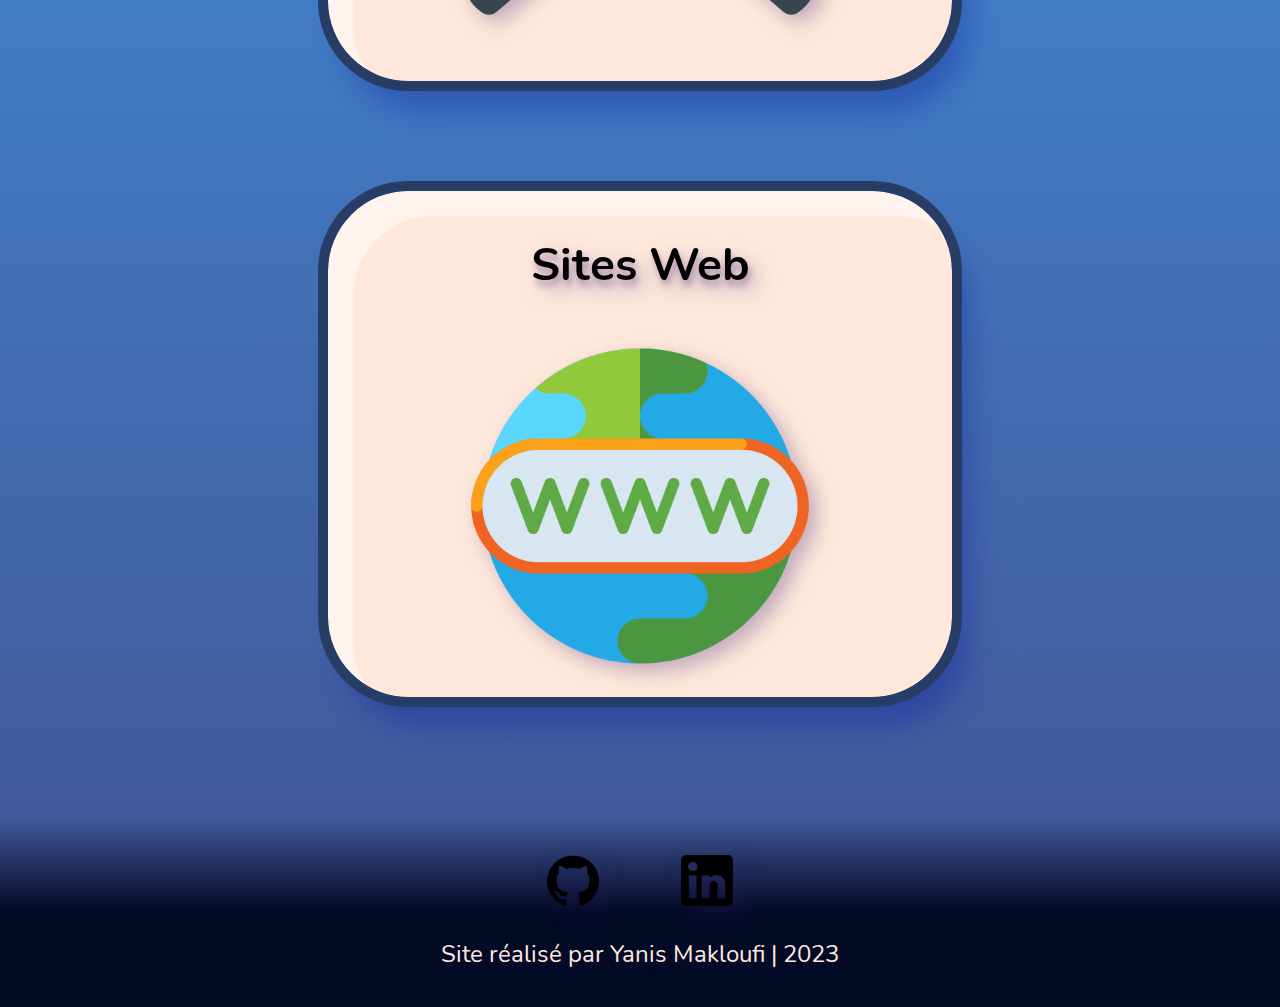
<file: projects.html>
<!DOCTYPE html>
<html lang="fr">
<head>
    <meta charset="UTF-8">
    <meta name="color-scheme" content="light only">
    <link rel="stylesheet" href="css/global.css">
    <link rel="stylesheet" href="css/videogames.css">
    <link rel="icon" href="images/favicon.ico">
    <title>YM - Portfolio</title>
</head>
<body>
    <header class="parallax">
        <div class="rotator">
            <h1>PORTFOLIO</h1>
            <h3>YANIS MAKLOUFI</h3>
        </div>
        <nav>
            <a href="index.html">Présentation</a>
            <a href="projects.html">Projets</a>
        </nav>
    </header>

    <section class="bandeau">
        <h2>PROJETS</h2>
        <h3>Les différentes catégories de projets/créations que j'ai réalisé</h3>
    </section>
    <hr>

    <main>
        <article>
            <a href="videogames.html" style="color: black;">
            <section>
                <div>
                    <h4>Jeux Vidéo</h4>
                    <img src="images/controller.png" alt="Logo de manette de jeu video">
                </div>
            </section>
            </a>
        </article>

        <article>
            <a href="websites.html" style="color: black;">
                <section>
                    <div>
                        <h4>Sites Web</h4>
                        <img src="images/website_logo.png" alt="Logo de site internet">
                    </div>
                </section>
            </a>
        </article>

        <!--<article>
            <a href="websites.html" style="color: black;">
                <section>
                    <div>
                        <h4>Projets universitaire</h4>
                        <img src="images/universite_logo.png" alt="Logo de l'université de montpellier">
                    </div>
                </section>
            </a>
        </article>-->
    </main>

    <footer>
        <a href="https://github.com/YanisMakloufi" target="_blank">
            <img src="images/github_logo.png" alt="logo github">
        </a>
        <a href="https://www.linkedin.com/in/yanis-makloufi-6992a522b" target="_blank">
            <img src="images/linkedin_logo.png" alt="logo linkedin">
        </a>
        <p>Site réalisé par Yanis Makloufi | 2023</p>
    </footer>

    <script src="js/headerParalax.js"></script>

</body>

</html>
</file>
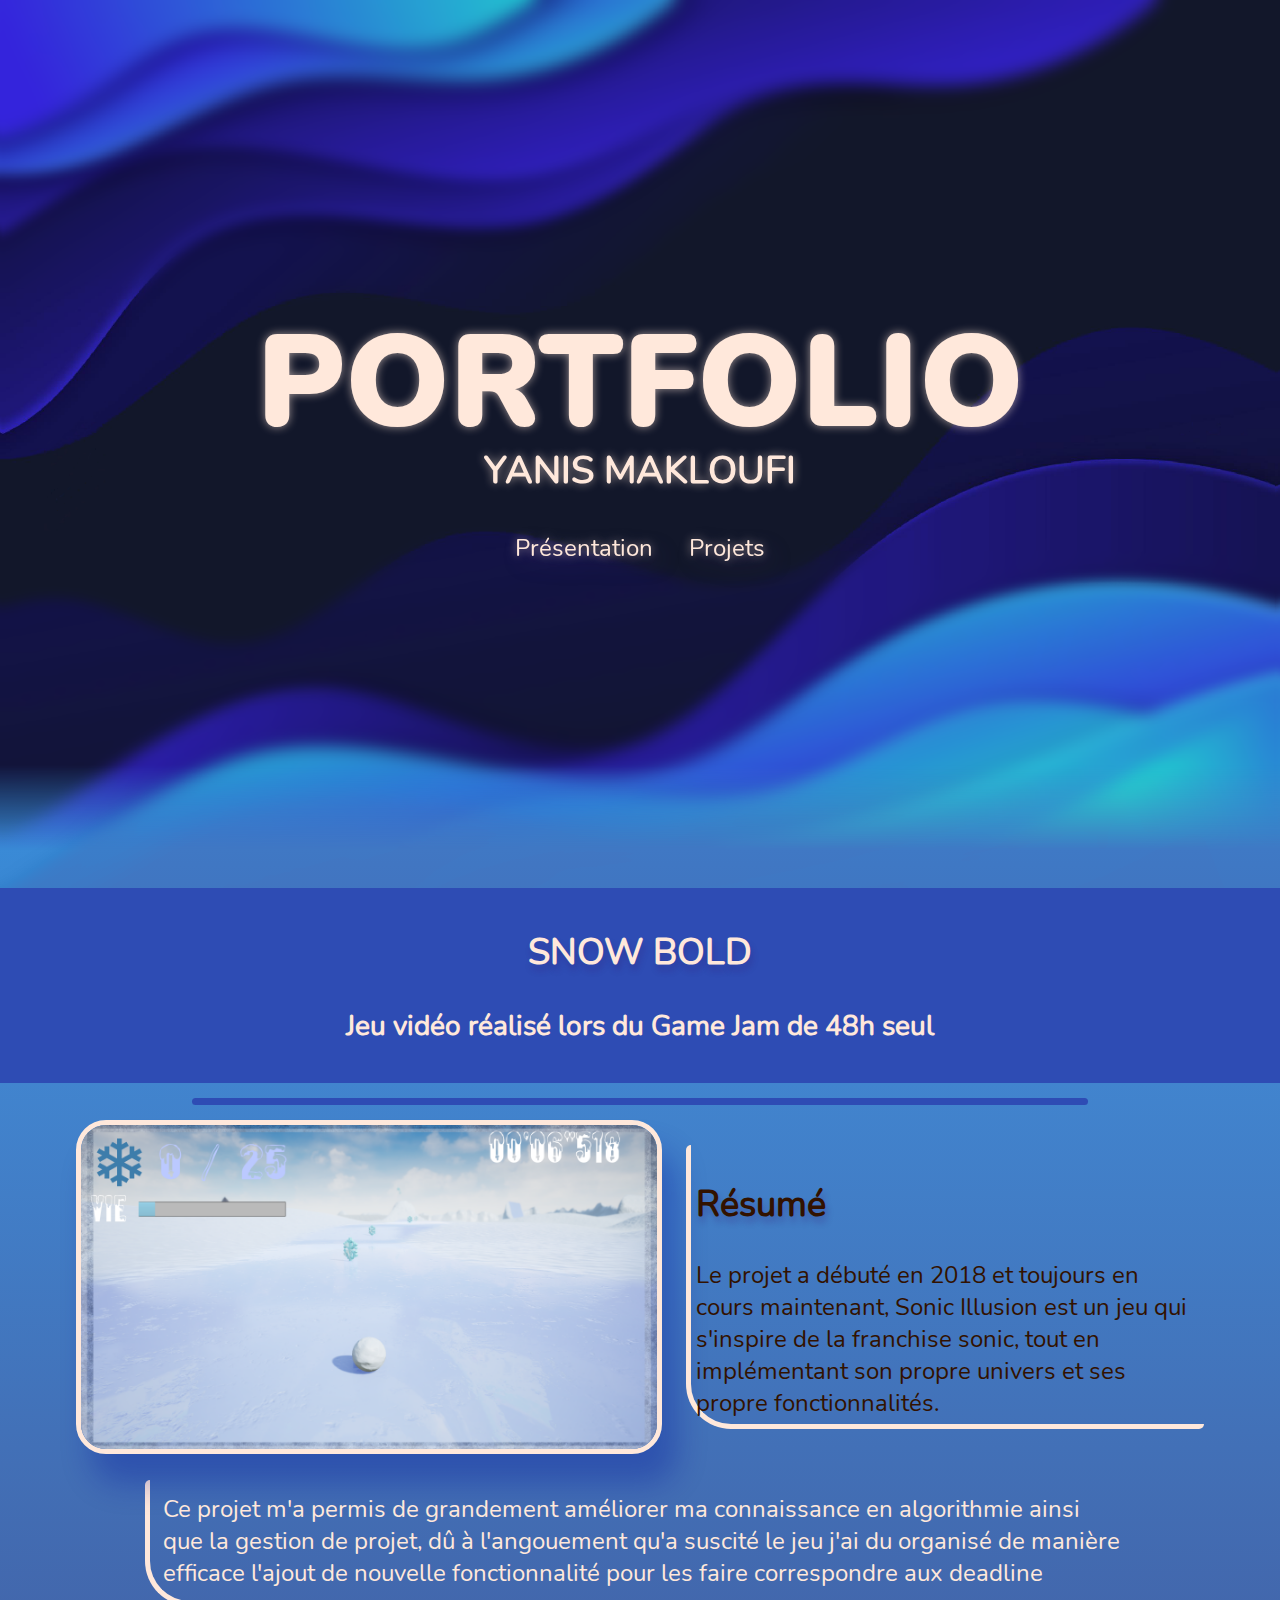
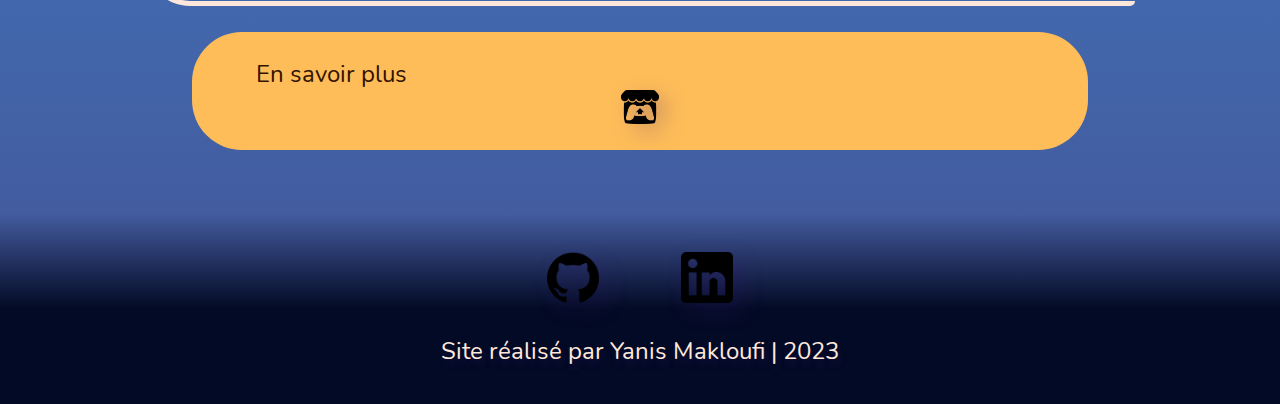
<file: snow_bold.html>
<!DOCTYPE html>
<html lang="fr">
<head>
    <meta charset="UTF-8">
    <meta name="color-scheme" content="light only">
    <link rel="stylesheet" href="css/global.css">
    <link rel="stylesheet" href="css/globalproject.css">
    <link rel="icon" href="images/favicon.ico">
    <title>YM - Portfolio</title>
</head>

    <body>
        <header class="parallax">
            <div class="rotator">
                <h1>PORTFOLIO</h1>
                <h3>YANIS MAKLOUFI</h3>
            </div>
            <nav>
                <a href="index.html">Présentation</a>
                <a href="projects.html">Projets</a>
            </nav>
        </header>

        <section class="bandeau">
            <h2>SNOW BOLD</h2>
            <h3>Jeu vidéo réalisé lors du Game Jam de 48h seul</h3>
        </section>
        <hr>
        <main>
            <section>
                <img class="illustration" src="images/snow_bold/screen01.png" alt="Capture d'une partie de Snow Bold">
                <aside>
                    <div>
                        <h2>Résumé</h2>
                        Le projet a débuté en 2018 et toujours en cours maintenant, Sonic Illusion est un jeu qui s'inspire de la franchise sonic,
                        tout en implémentant son propre univers et ses propre fonctionnalités.
                        <!--Contexte du projet (commande académique, contraintes dans la réalisation, durée, en équipe ou seul…)-->
                        <!--<br>-->
                        <!--Méthodes de travail et résultats obtenus avec des preuves (gif, copie d’écran, la vidéo de projet…)-->
                    </div>
                </aside>
            </section>

            <div class="light">
                Ce projet m'a permis de grandement améliorer ma connaissance en algorithmie ainsi que la gestion de projet,
                dû à l'angouement qu'a suscité le jeu j'ai du organisé de manière efficace l'ajout de nouvelle fonctionnalité pour les faire correspondre aux deadline
            </div>

            <section class="more">
                En savoir plus
                <nav>
                    <a href="https://ynox.itch.io/snow-bold" target="_blank">
                        <img src="images/itchio_logo.png" alt="logo itchio">
                    </a>
                </nav>
            </section>
        </main>

        <footer>
            <a href="https://github.com/YanisMakloufi" target="_blank">
                <img src="images/github_logo.png" alt="logo github">
            </a>
            <a href="https://www.linkedin.com/in/yanis-makloufi-6992a522b" target="_blank">
                <img src="images/linkedin_logo.png" alt="logo linkedin">
            </a>
            <p>Site réalisé par Yanis Makloufi | 2023</p>
        </footer>

        <script src="js/headerParalax.js"></script>

    </body>
</html>
</file>
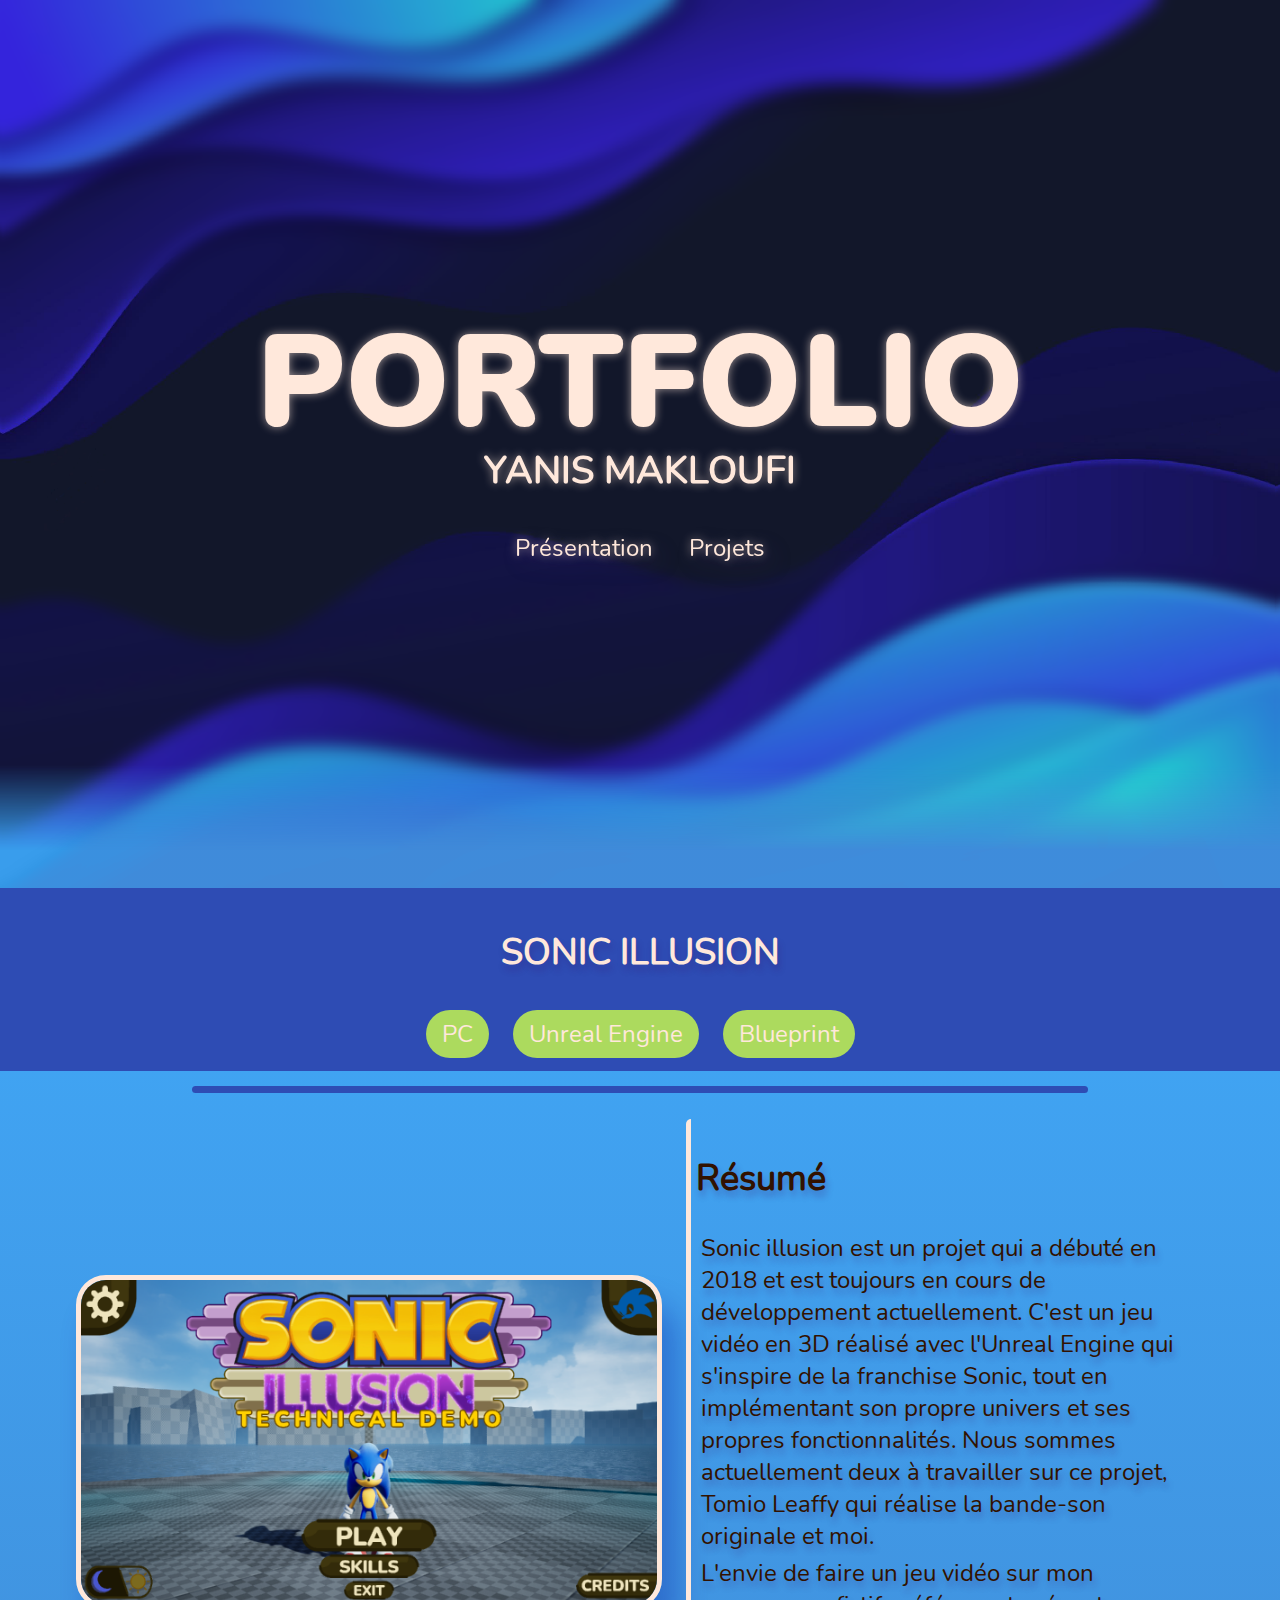
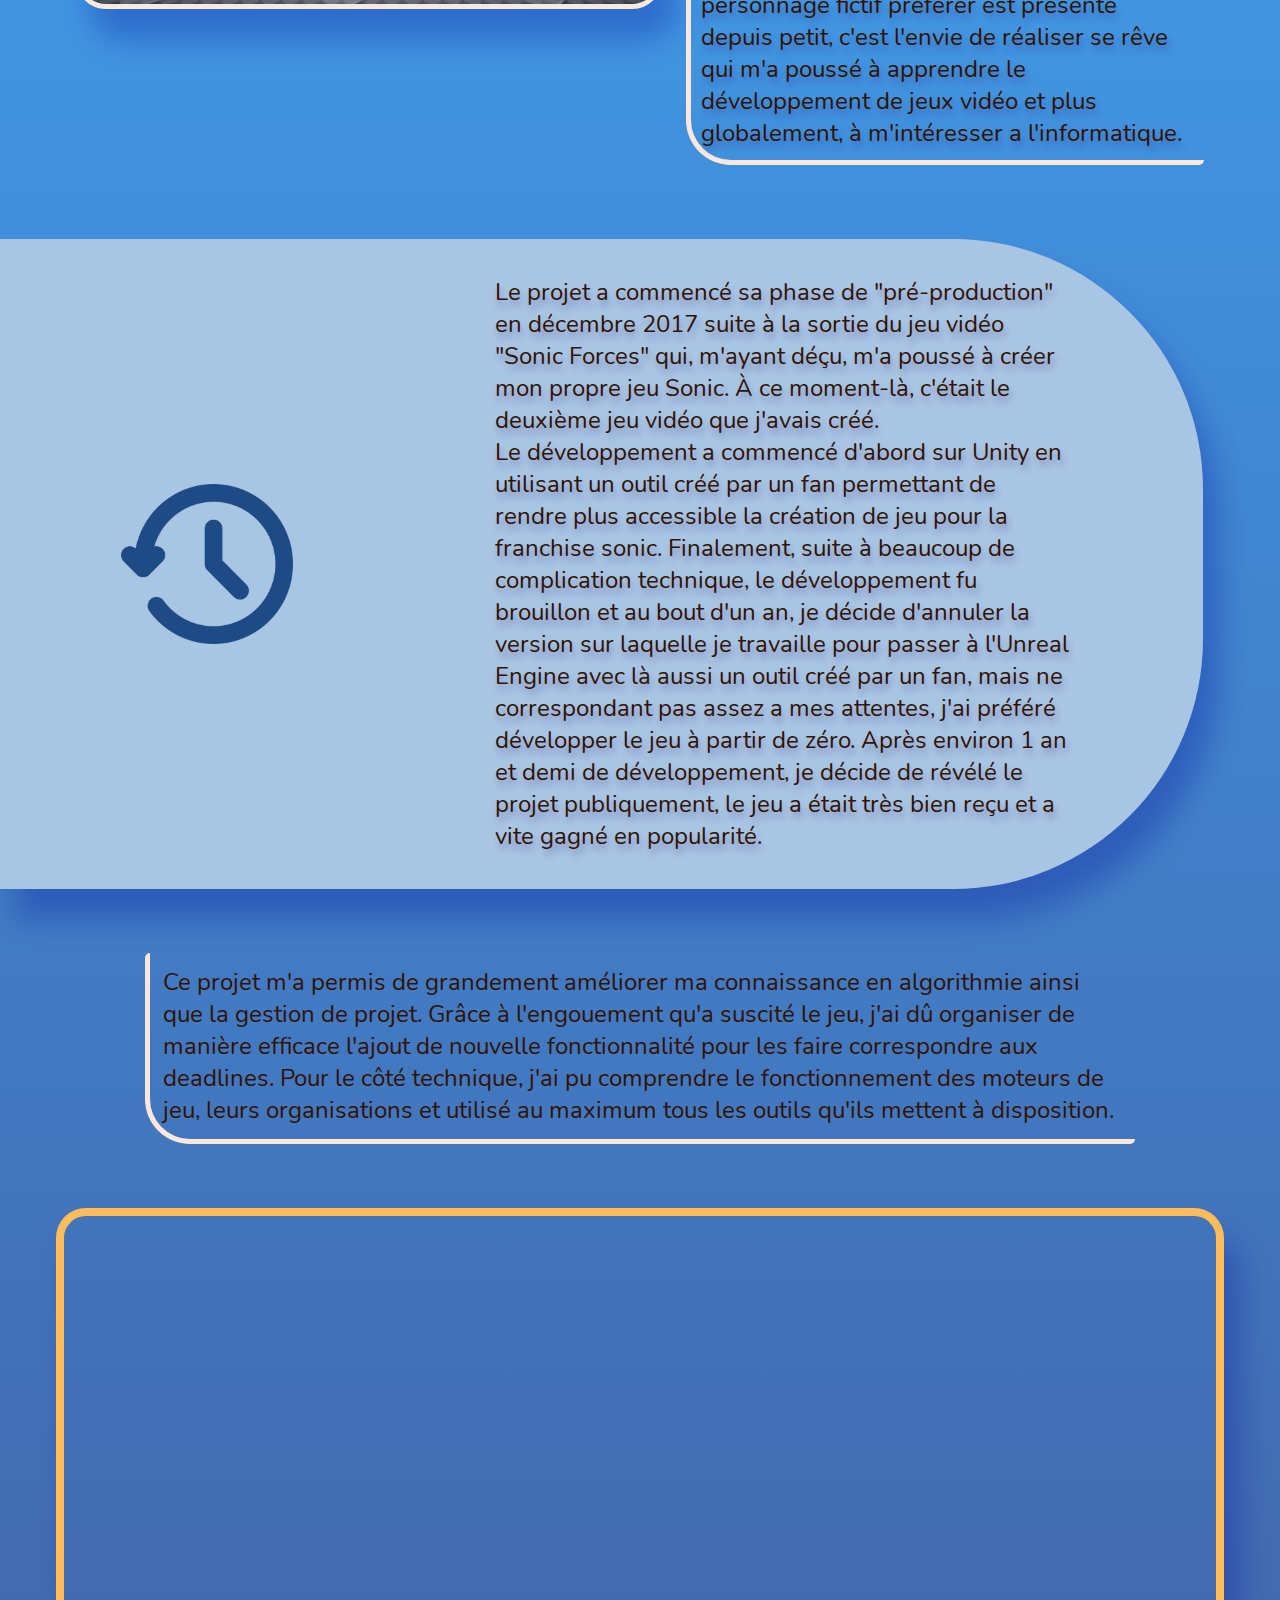
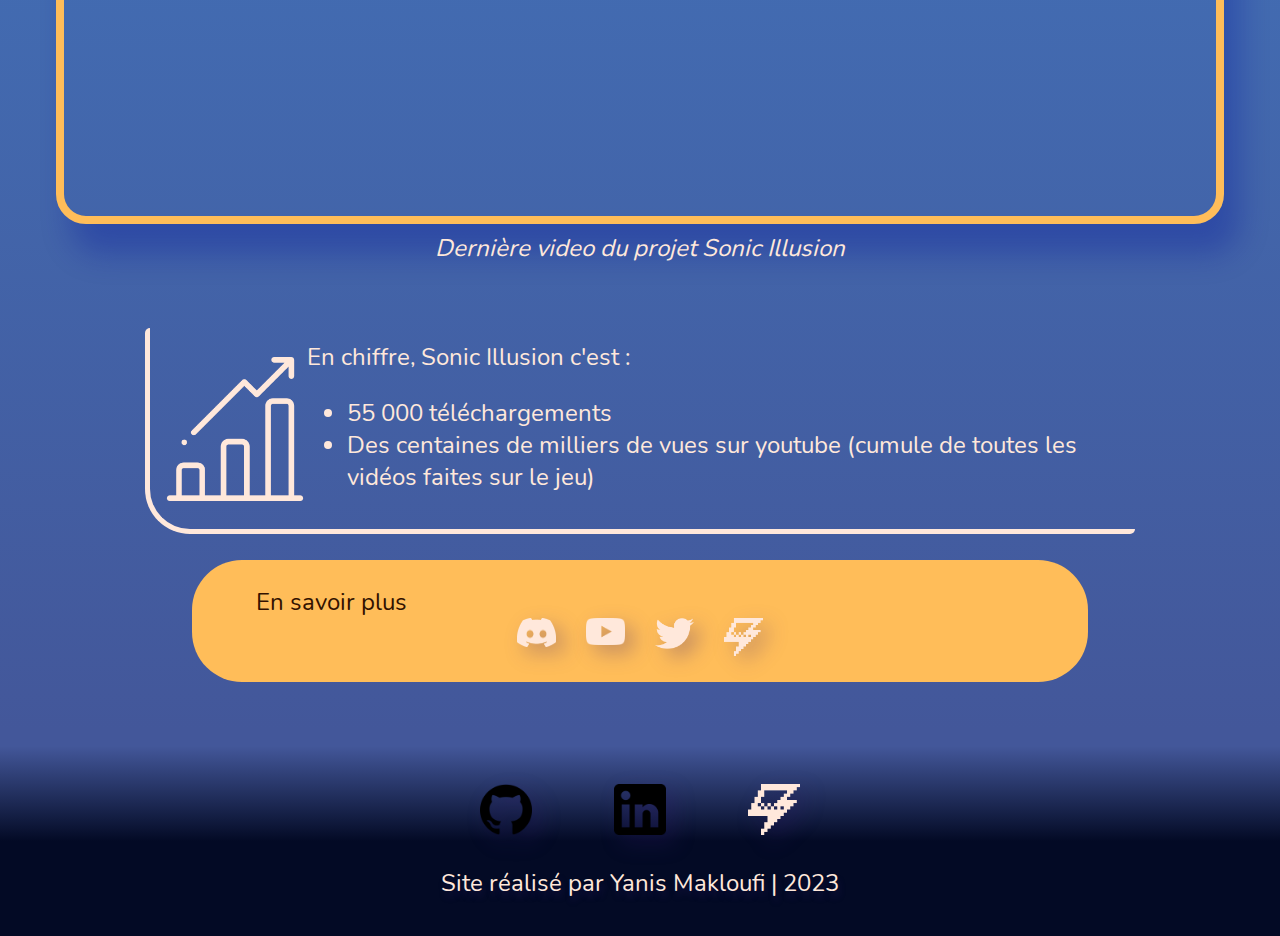
<file: sonic_illusion.html>
<!DOCTYPE html>
<html lang="fr">
<head>
    <meta charset="UTF-8">
    <meta name="color-scheme" content="light only">
    <link rel="stylesheet" href="css/global.css">
    <link rel="stylesheet" href="css/globalproject.css">
    <link rel="icon" href="images/favicon.ico">
    <title>YM - Portfolio</title>
</head>

    <body>
        <header class="parallax">
            <div class="rotator">
                <h1>PORTFOLIO</h1>
                <h3>YANIS MAKLOUFI</h3>
            </div>
            <nav>
                <a href="index.html">Présentation</a>
                <a href="projects.html">Projets</a>
            </nav>
        </header>

        <section class="bandeau">
            <h2>SONIC ILLUSION</h2>
            <span class="category">PC</span>
            <span class="category">Unreal Engine</span>
            <span class="category">Blueprint</span>
        </section>
        <hr>
        <main>
            <section>
                <img class="illustration" src="images/sonic_illusion/si_screen01.png" alt="Capture d'écran de sonic Illusion">
                <aside>
                    <div>
                        <h2>Résumé</h2>
                        <p>
                            Sonic illusion est un projet qui a débuté en 2018 et est toujours en cours de développement actuellement. C'est un jeu vidéo en 3D réalisé avec l'Unreal Engine
                            qui s'inspire de la franchise Sonic, tout en implémentant son propre univers et ses propres fonctionnalités. Nous sommes actuellement deux à travailler sur ce projet,
                            Tomio Leaffy qui réalise la bande-son originale et moi.
                        </p>

                        <p>
                            L'envie de faire un jeu vidéo sur mon personnage fictif préférer est présente depuis petit, c'est l'envie de réaliser se rêve
                            qui m'a poussé à apprendre le développement de jeux vidéo et plus globalement, à m'intéresser a l'informatique.
                        </p>
                        <!--Contexte du projet (commande académique, contraintes dans la réalisation, durée, en équipe ou seul…)-->
                        <!--<br>-->
                        <!--Méthodes de travail et résultats obtenus avec des preuves (gif, copie d’écran, la vidéo de projet…)-->
                    </div>
                </aside>
            </section>

            <section id="historique">
                <img class="icon" src="images/historique_icon.png">
                <p>
                    Le projet a commencé sa phase de "pré-production" en décembre 2017 suite à la sortie du jeu vidéo "Sonic Forces" qui, m'ayant déçu, m'a poussé à créer mon propre jeu Sonic. À ce moment-là, c'était le deuxième jeu vidéo que j'avais créé.<br>
                    Le développement a commencé d'abord sur Unity en utilisant un outil créé par un fan permettant de rendre plus accessible la création de jeu pour la franchise sonic.
                    Finalement, suite à beaucoup de complication technique, le développement fu brouillon et au bout d'un an, je décide d'annuler la version sur laquelle je travaille pour passer à l'Unreal Engine avec là aussi un outil créé par un fan, mais ne correspondant pas assez a mes attentes, j'ai préféré développer le jeu à partir de zéro.
                    Après environ 1 an et demi de développement, je décide de révélé le projet publiquement, le jeu a était très bien reçu et a vite gagné en popularité.
                </p>
            </section>
            <div>
                Ce projet m'a permis de grandement améliorer ma connaissance en algorithmie ainsi que la gestion de projet.
                Grâce à l'engouement qu'a suscité le jeu, j'ai dû organiser de manière efficace l'ajout de nouvelle fonctionnalité pour les faire correspondre aux deadlines.
                Pour le côté technique, j'ai pu comprendre le fonctionnement des moteurs de jeu, leurs organisations et utilisé au maximum tous les outils qu'ils mettent à disposition.
            </div>

            <figure class="light">
                <iframe style="width:90%; height:600px" src="https://www.youtube.com/embed/78HB_sVqGPE" title="YouTube video player" allow="accelerometer; autoplay; clipboard-write; encrypted-media; gyroscope; picture-in-picture; web-share" allowfullscreen></iframe>
                <figcaption>Dernière video du projet Sonic Illusion</figcaption>
            </figure>

            <div id="stat" class="light">
                <img class="icon" src="images/stats-icon.png" alt="Icon statistiques">
                <section>
                    En chiffre, Sonic Illusion c'est :
                    <ul>
                        <li> 55 000 téléchargements </li>
                        <li> Des centaines de milliers de vues sur youtube (cumule de toutes les vidéos faites sur le jeu) </li>
                    </ul>
                </section>
            </div>

            <section class="more">
                En savoir plus
                <nav>
                    <a href="https://discord.com/invite/URysmgnBYt" target="_blank">
                        <img src="images/discord_logo.png" alt="logo discord">
                    </a>
                    <a href="https://www.youtube.com/@SonicIllusionFANGAME" target="_blank">
                        <img src="images/youtube_logo.png" alt="logo youtube">
                    </a>
                    <a href="https://twitter.com/Sonic_Illusion_?s=20" target="_blank">
                        <img src="images/twitter_logo.png" alt="logo twitter">
                    </a>
                    <a href="https://gamejolt.com/games/sonic-illusion/487242" target="_blank">
                        <img src="images/gamejolt_logo.png" alt="logo gamejolt">
                    </a>
                </nav>
            </section>
        </main>

        <footer>
            <a href="https://github.com/YanisMakloufi" target="_blank">
                <img src="images/github_logo.png" alt="logo github">
            </a>
            <a href="https://www.linkedin.com/in/yanis-makloufi-6992a522b" target="_blank">
                <img src="images/linkedin_logo.png" alt="logo linkedin">
            </a>
            <a href="https://gamejolt.com/@Innovative-Development" target="_blank">
                <img src="images/gamejolt_logo.png" alt="logo gamejolt">
            </a>
            <p>Site réalisé par Yanis Makloufi | 2023</p>
        </footer>

        <script src="js/headerParalax.js"></script>
    </body>
</html>
</file>
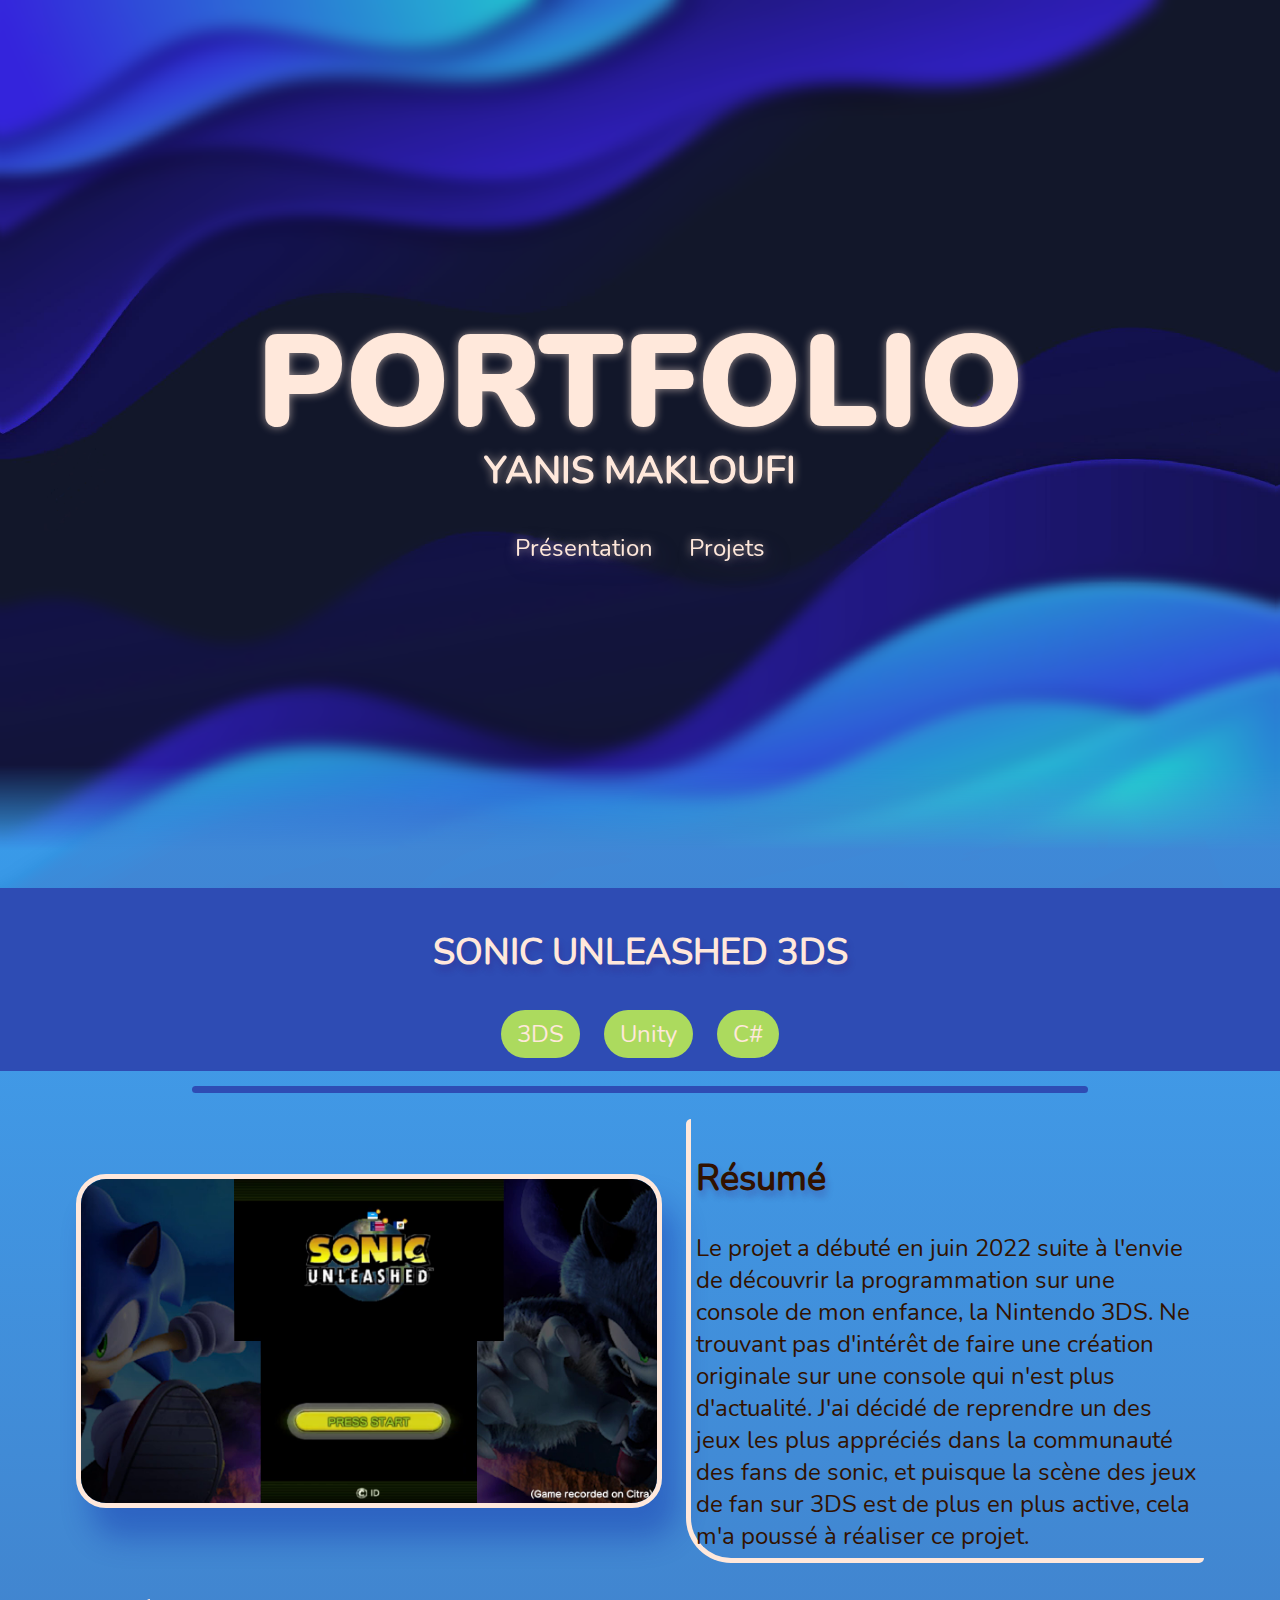
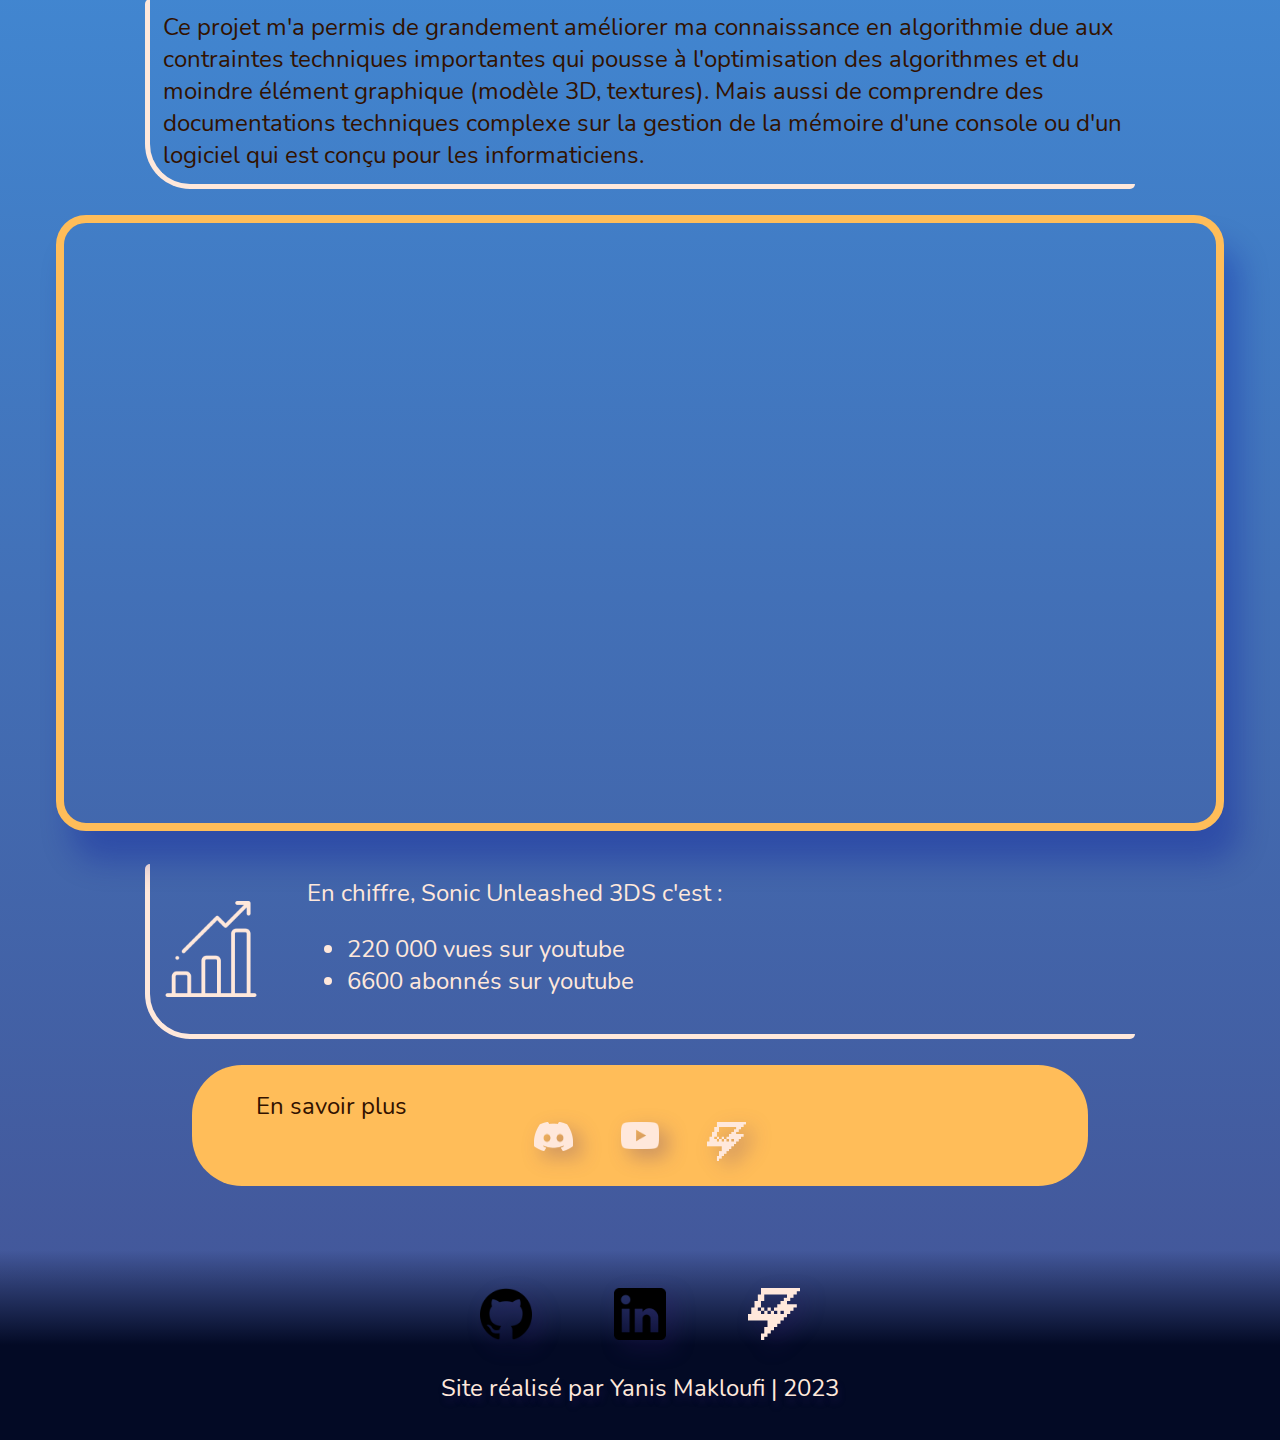
<file: sonic_unleashed_3ds.html>
<!DOCTYPE html>
<html lang="fr">
<head>
    <meta charset="UTF-8">
    <meta name="color-scheme" content="light only">
    <link rel="stylesheet" href="css/global.css">
    <link rel="stylesheet" href="css/globalproject.css">
    <link rel="icon" href="images/favicon.ico">
    <title>YM - Portfolio</title>
</head>
    <body>
        <header class="parallax">
            <div class="rotator">
                <h1>PORTFOLIO</h1>
                <h3>YANIS MAKLOUFI</h3>
            </div>
            <nav>
                <a href="index.html">Présentation</a>
                <a href="projects.html">Projets</a>
            </nav>
        </header>

        <section class="bandeau">
            <h2>SONIC UNLEASHED 3DS</h2>
            <span class="category">3DS</span>
            <span class="category">Unity</span>
            <span class="category">C#</span>
        </section>
        <hr>
        <main>
            <section>
                <img class="illustration" src="images/sonic_unleashed_3ds/title_screen.png" alt="Capture du menu principale de Sonic Unleashed 3DS">
                <aside>
                    <div>
                        <h2>Résumé</h2>
                        Le projet a débuté en juin 2022 suite à l'envie de découvrir la programmation sur une console de mon enfance, la Nintendo 3DS.
                        Ne trouvant pas d'intérêt de faire une création originale sur une console qui n'est plus d'actualité.
                        J'ai décidé de reprendre un des jeux les plus appréciés dans la communauté des fans de sonic,
                        et puisque la scène des jeux de fan sur 3DS est de plus en plus active, cela m'a poussé à réaliser ce projet.
                        <!--Contexte du projet (commande académique, contraintes dans la réalisation, durée, en équipe ou seul…)-->
                        <!--<br>-->
                        <!--Méthodes de travail et résultats obtenus avec des preuves (gif, copie d’écran, la vidéo de projet…)-->
                    </div>
                </aside>
            </section>

            <div>
                Ce projet m'a permis de grandement améliorer ma connaissance en algorithmie due aux contraintes techniques
                importantes qui pousse à l'optimisation des algorithmes et du moindre élément graphique (modèle 3D, textures).
                Mais aussi de comprendre des documentations techniques complexe sur la gestion de la mémoire d'une console ou d'un logiciel
                qui est conçu pour les informaticiens.
            </div>

            <iframe style="width:90%; height:600px" src="https://www.youtube.com/embed/1OyzByeLZVk?si=-otb1xlTQ6Z66UBh" title="YouTube video player" allow="accelerometer; autoplay; clipboard-write; encrypted-media; gyroscope; picture-in-picture; web-share" allowfullscreen></iframe>

            <div id="stat" class="light">
                <img style="width: 10%; margin-right: 5%" src="images/stats-icon.png" alt="Icon statistiques">

                <section>
                    En chiffre, Sonic Unleashed 3DS c'est :
                    <ul>
                        <li>220 000 vues sur youtube</li>
                        <li>6600 abonnés sur youtube</li>
                    </ul>
                </section>
            </div>

            <section class="more">
                En savoir plus
                <nav>
                    <a href="https://discord.com/invite/URysmgnBYt" target="_blank">
                        <img src="images/discord_logo.png" alt="logo discord">
                    </a>
                    <a href="https://www.youtube.com/@sonicunleashed3ds" target="_blank">
                        <img src="images/youtube_logo.png" alt="logo youtube">
                    </a>
                    <a href="https://gamejolt.com/games/unleashed-3ds/795748" target="_blank">
                        <img src="images/gamejolt_logo.png" alt="logo gamejolt">
                    </a>
                </nav>
            </section>
        </main>

        <footer>
            <a href="https://github.com/YanisMakloufi" target="_blank">
                <img src="images/github_logo.png" alt="logo github">
            </a>
            <a href="https://www.linkedin.com/in/yanis-makloufi-6992a522b" target="_blank">
                <img src="images/linkedin_logo.png" alt="logo linkedin">
            </a>
            <a href="https://gamejolt.com/@Innovative-Development" target="_blank">
                <img src="images/gamejolt_logo.png" alt="logo gamejolt">
            </a>
            <p>Site réalisé par Yanis Makloufi | 2023</p>
        </footer>

        <script src="js/headerParalax.js"></script>

    </body>
</html>
</file>
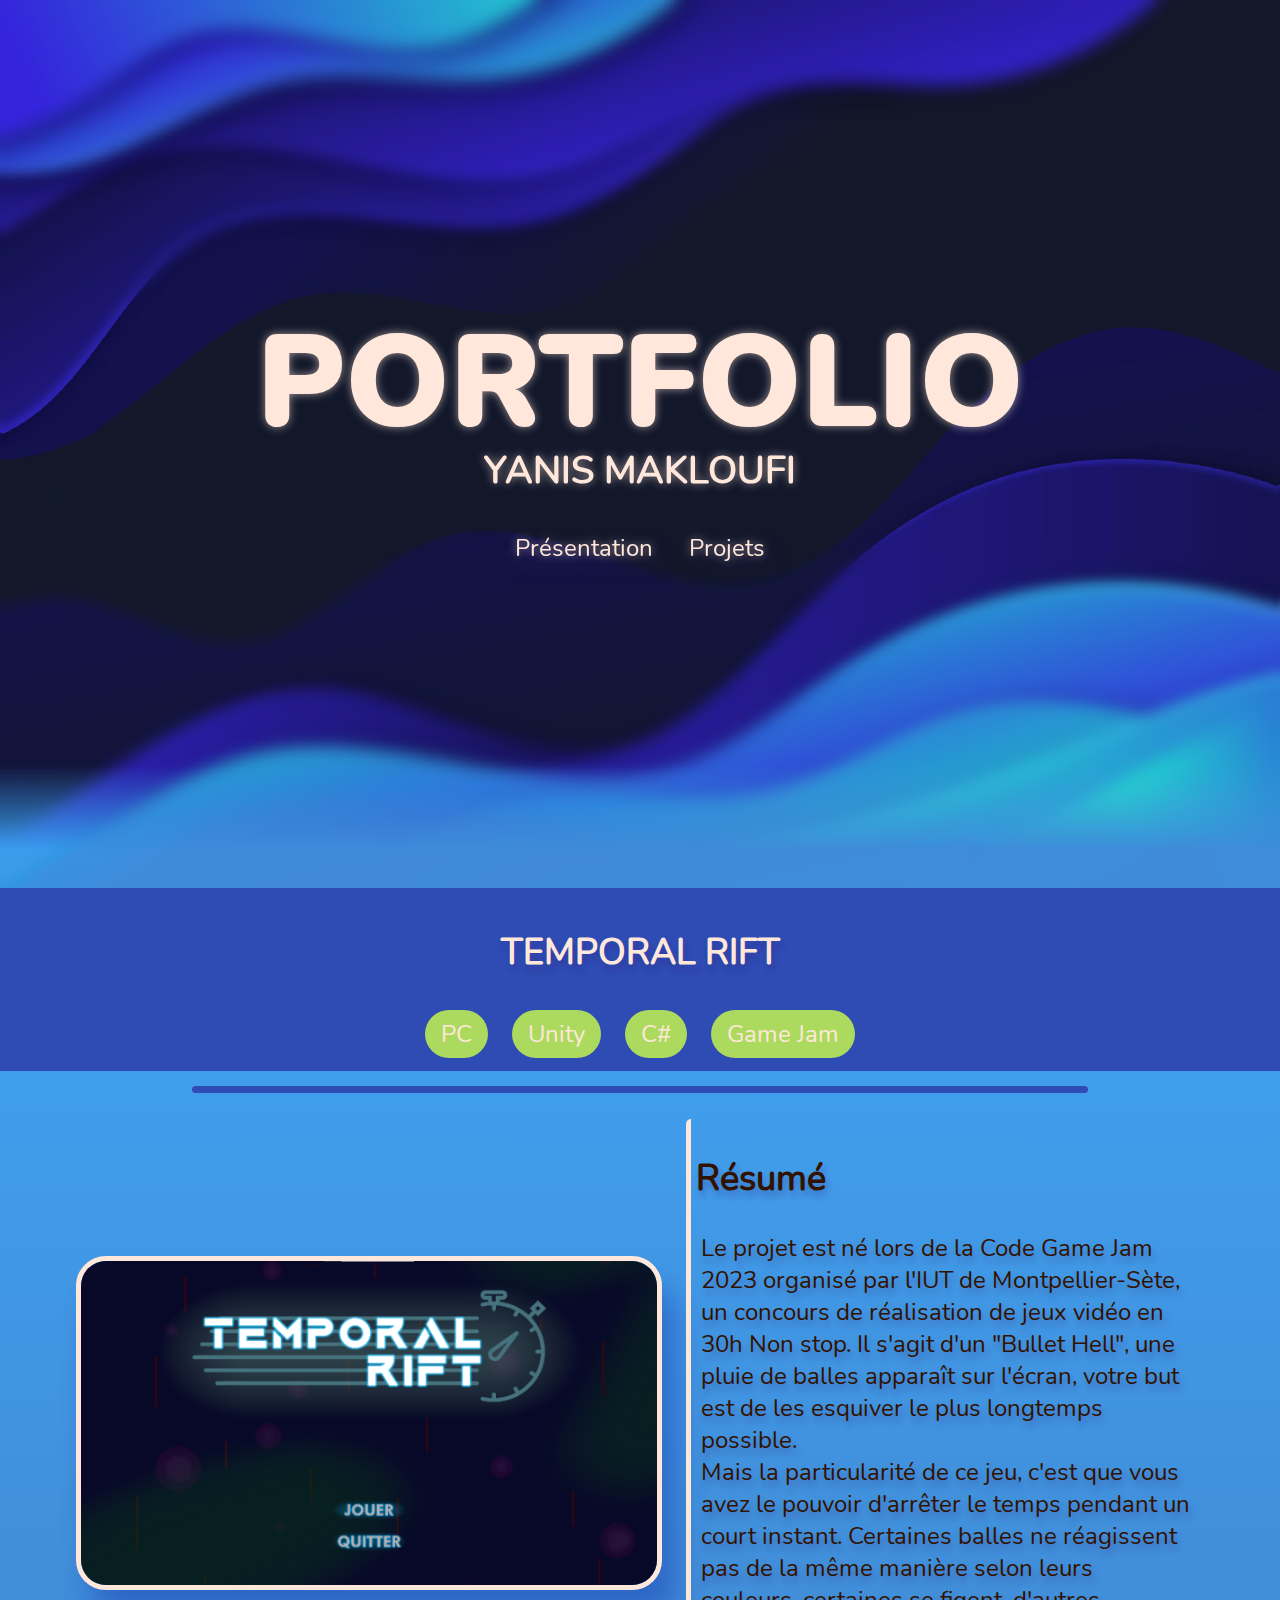
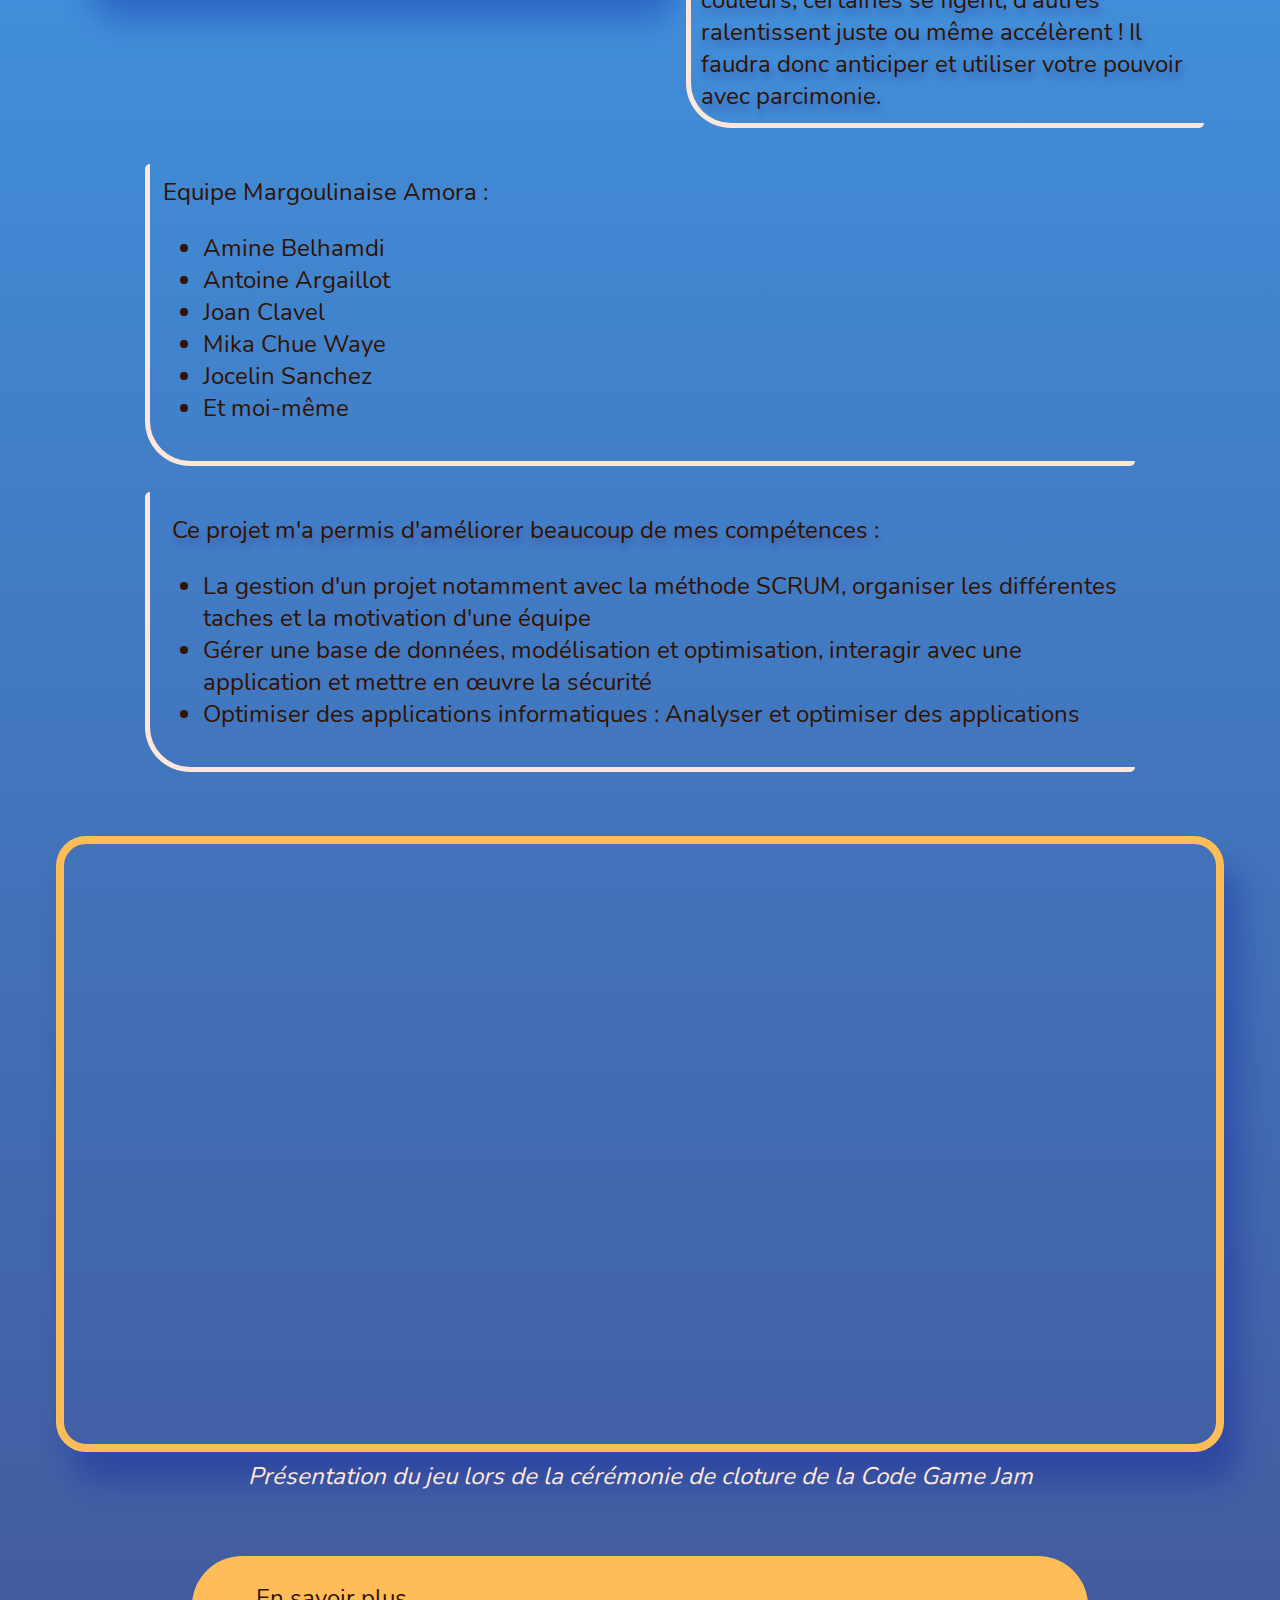
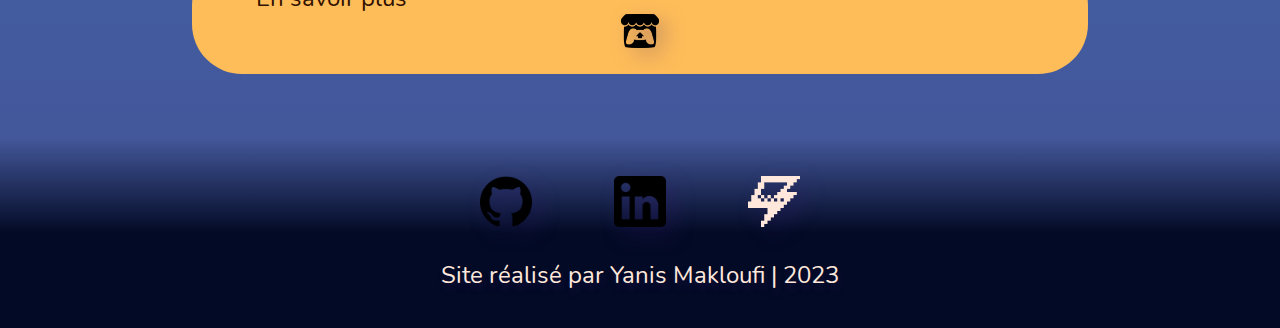
<file: temporal_rift.html>
<!DOCTYPE html>
<html lang="fr">
<head>
    <meta charset="UTF-8">
    <meta name="color-scheme" content="light only">
    <link rel="stylesheet" href="css/global.css">
    <link rel="stylesheet" href="css/globalproject.css">
    <link rel="icon" href="images/favicon.ico">
    <title>YM - Portfolio</title>
</head>

    <body>
        <header class="parallax">
            <div class="rotator">
                <h1>PORTFOLIO</h1>
                <h3>YANIS MAKLOUFI</h3>
            </div>
            <nav>
                <a href="index.html">Présentation</a>
                <a href="projects.html">Projets</a>
            </nav>
        </header>

        <section class="bandeau">
            <h2>TEMPORAL RIFT</h2>
            <span class="category">PC</span>
            <span class="category">Unity</span>
            <span class="category">C#</span>
            <span class="category">Game Jam</span>
        </section>
        <hr>
        <main>
            <section>
                <img class="illustration" src="images/temporal_rift/title_screen.png" alt="Capture de de la page d'accueil de Temporal Rift">
                <aside>
                    <div>
                        <h2>Résumé</h2>
                        <p>
                            Le projet est né lors de la Code Game Jam 2023 organisé par l'IUT de Montpellier-Sète, un concours de réalisation de jeux vidéo en 30h
                            Non stop. Il s'agit d'un "Bullet Hell", une pluie de balles apparaît sur l'écran, votre but est de les esquiver le plus longtemps possible.<br>
                            Mais la particularité de ce jeu, c'est que vous avez le pouvoir d'arrêter le temps pendant un court instant. Certaines balles ne réagissent
                            pas de la même manière selon leurs couleurs, certaines se figent, d'autres ralentissent juste ou même accélèrent ! Il faudra donc anticiper et utiliser
                            votre pouvoir avec parcimonie.
                        </p>
                        <!--Contexte du projet (commande académique, contraintes dans la réalisation, durée, en équipe ou seul…)-->
                        <!--<br>-->
                        <!--Méthodes de travail et résultats obtenus avec des preuves (gif, copie d’écran, la vidéo de projet…)-->
                    </div>
                </aside>
            </section>

            <div>
                Equipe Margoulinaise Amora :
                <ul>
                    <li>Amine Belhamdi</li>
                    <li>Antoine Argaillot</li>
                    <li>Joan Clavel</li>
                    <li>Mika Chue Waye</li>
                    <li>Jocelin Sanchez</li>
                    <li>Et moi-même</li>
                </ul>
            </div>

            <div>
                <p>
                    Ce projet m'a permis d'améliorer beaucoup de mes compétences :
                    <ul>
                        <li>La gestion d'un projet notamment avec la méthode SCRUM, organiser les différentes taches et la motivation d'une équipe</li>
                        <li>Gérer une base de données, modélisation et optimisation, interagir avec une application et mettre en œuvre la sécurité</li>
                        <li>Optimiser des applications informatiques : Analyser et optimiser des applications </li>
                    </ul>
                <p>
            </div>

            <figure class="light">
                <iframe style="width:90%; height:600px" src="https://www.youtube.com/embed/6LaotDuqYaI?si=7tL2QHM_YEuM-tfo" title="YouTube video player" allow="accelerometer; autoplay; clipboard-write; encrypted-media; gyroscope; picture-in-picture; web-share" allowfullscreen></iframe>
                <figcaption>Présentation du jeu lors de la cérémonie de cloture de la Code Game Jam</figcaption>
            </figure>

            <section class="more">
                En savoir plus
                <nav>
                    <a href="https://mikachue.itch.io/temporal-rift" target="_blank">
                        <img src="images/itchio_logo.png" alt="logo itchio">
                    </a>
                </nav>
            </section>
        </main>

        <footer>
            <a href="https://github.com/YanisMakloufi" target="_blank">
                <img src="images/github_logo.png" alt="logo github">
            </a>
            <a href="https://www.linkedin.com/in/yanis-makloufi-6992a522b" target="_blank">
                <img src="images/linkedin_logo.png" alt="logo linkedin">
            </a>
            <a href="https://gamejolt.com/@Innovative-Development" target="_blank">
                <img src="images/gamejolt_logo.png" alt="logo gamejolt">
            </a>
            <p>Site réalisé par Yanis Makloufi | 2023</p>
        </footer>

        <script src="js/headerParalax.js"></script>
    </body>
</html>
</file>
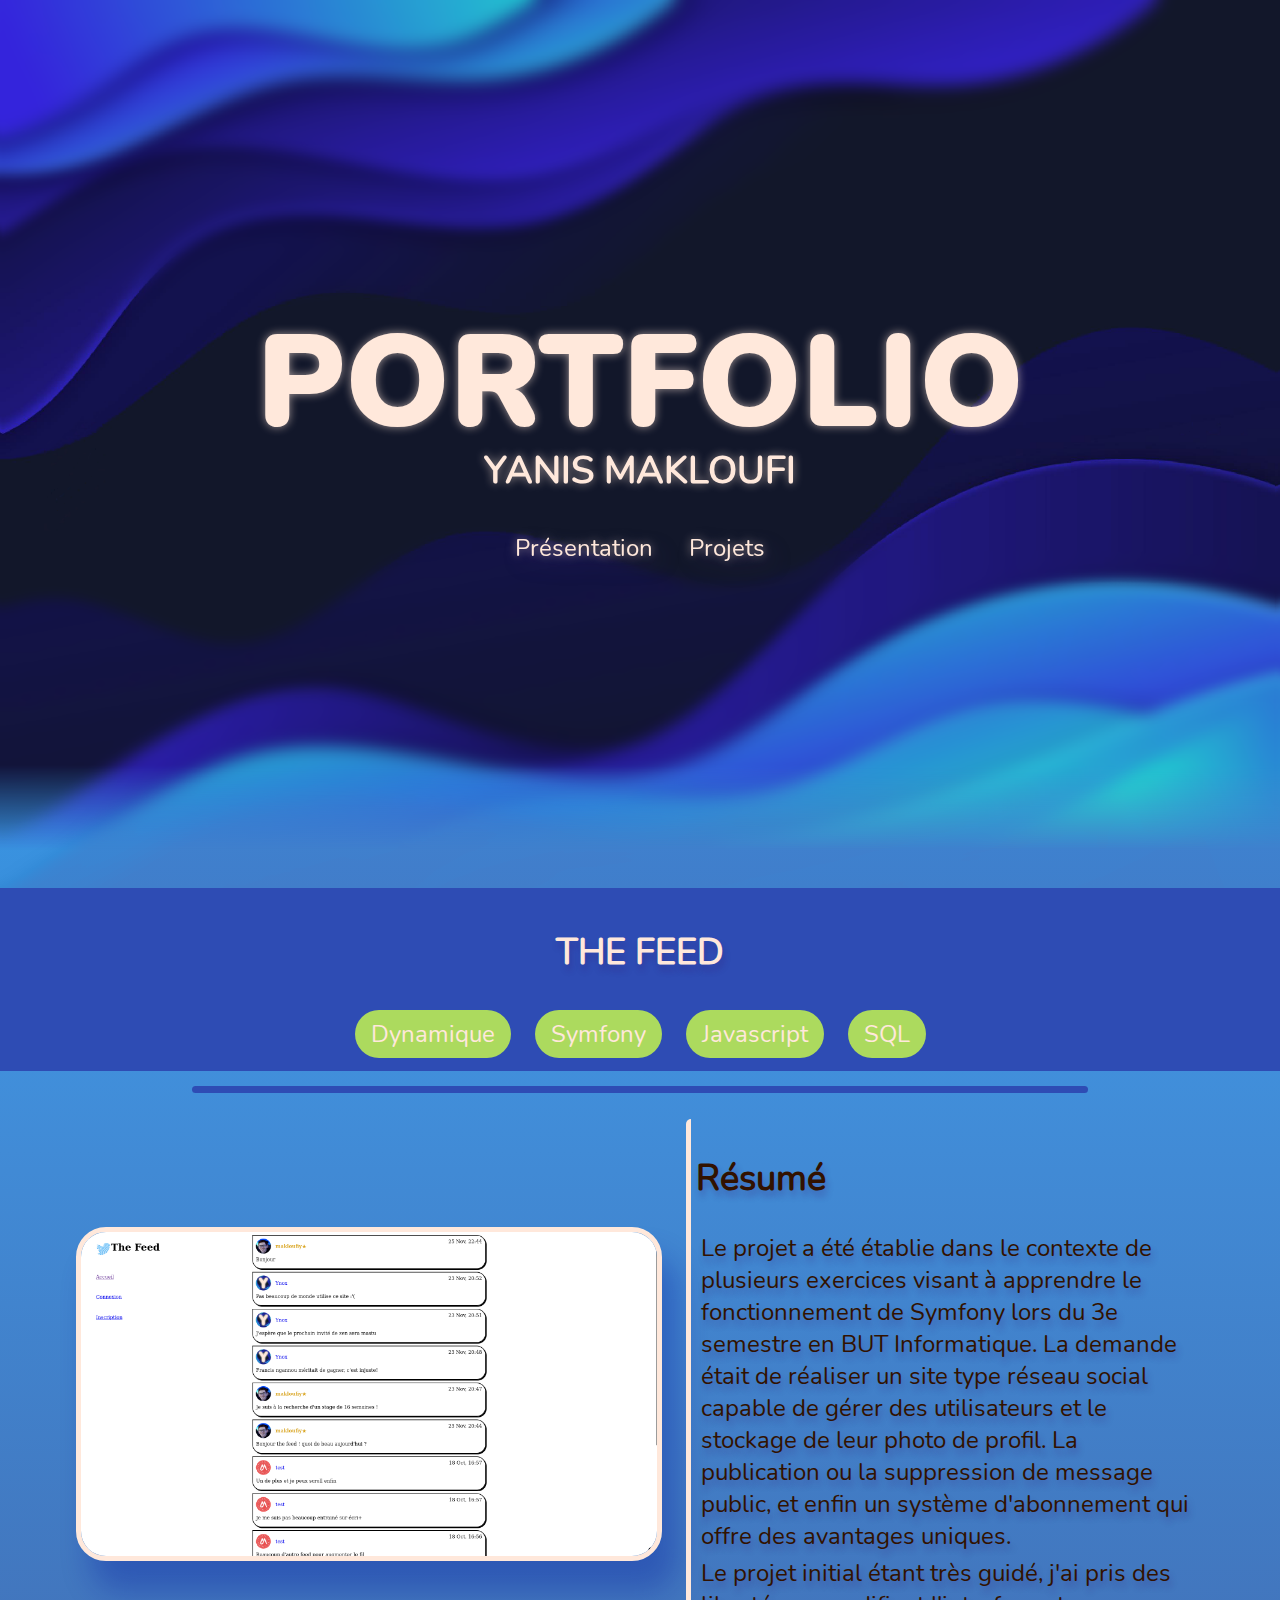
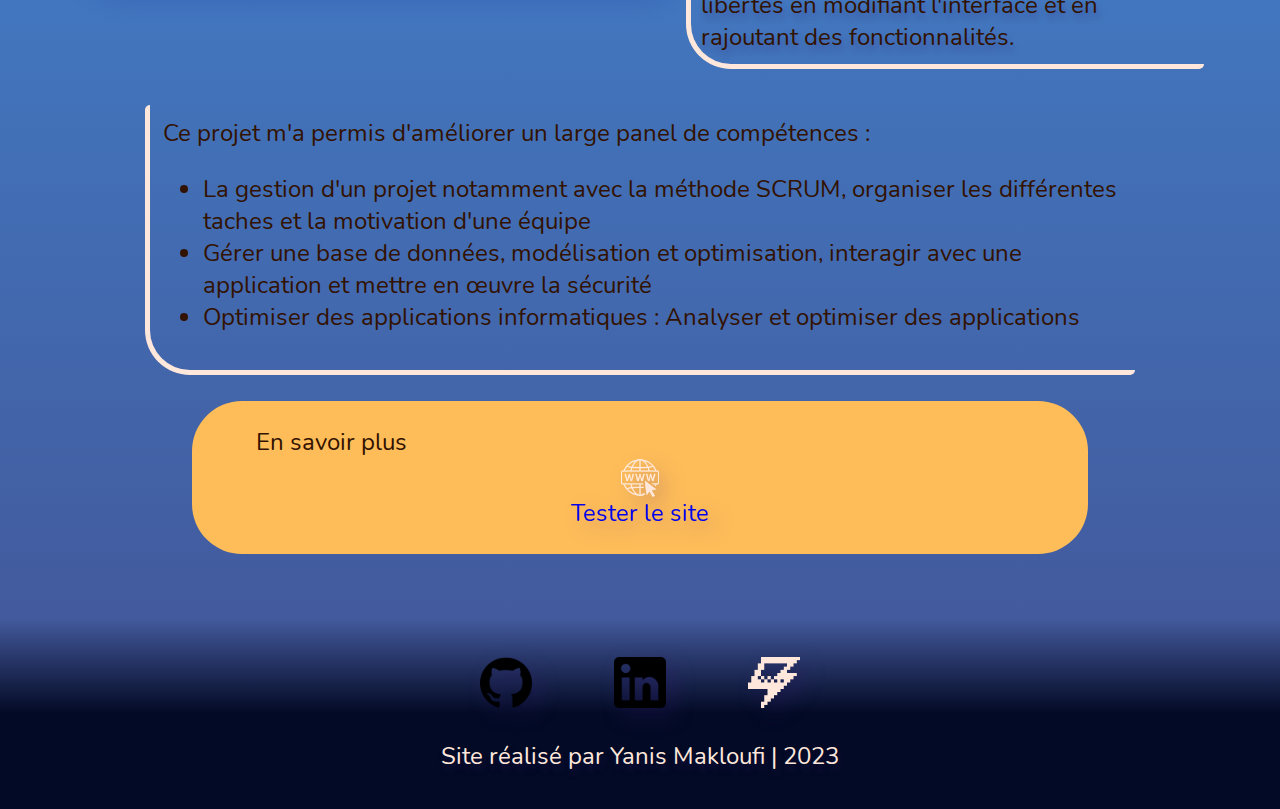
<file: thefeed.html>
<!DOCTYPE html>
<html lang="fr">
<head>
    <meta charset="UTF-8">
    <meta name="color-scheme" content="light only">
    <link rel="stylesheet" href="css/global.css">
    <link rel="stylesheet" href="css/globalproject.css">
    <link rel="icon" href="images/favicon.ico">
    <title>YM - Portfolio</title>
</head>

    <body>
        <header class="parallax">
            <div class="rotator">
                <h1>PORTFOLIO</h1>
                <h3>YANIS MAKLOUFI</h3>
            </div>
            <nav>
                <a href="index.html">Présentation</a>
                <a href="projects.html">Projets</a>
            </nav>
        </header>

        <section class="bandeau">
            <h2>THE FEED</h2>
            <span class="category">Dynamique</span>
            <span class="category">Symfony</span>
            <span class="category">Javascript</span>
            <span class="category">SQL</span>
        </section>
        <hr>
        <main>
            <section>
                <img class="illustration" src="images/thefeed/accueil.png" alt="Capture d'écran de the feed">
                <aside>
                    <div>
                        <h2>Résumé</h2>
                        <p>
                            Le projet a été établie dans le contexte de plusieurs exercices visant à apprendre le fonctionnement de Symfony lors du 3e semestre en BUT Informatique.
                            La demande était de réaliser un site type réseau social capable de gérer des utilisateurs et le stockage de leur photo de profil.
                            La publication ou la suppression de message public, et enfin un système d'abonnement qui offre des avantages uniques.
                        </p>
                        <p>
                            Le projet initial étant très guidé, j'ai pris des libertés en modifiant l'interface et en rajoutant des fonctionnalités.
                        </p>

                        <!--Contexte du projet (commande académique, contraintes dans la réalisation, durée, en équipe ou seul…)-->
                        <!--<br>-->
                        <!--Méthodes de travail et résultats obtenus avec des preuves (gif, copie d’écran, la vidéo de projet…)-->
                    </div>
                </aside>
            </section>

            <!--<section id="historique">
                <img class="icon" src="images/historique_icon.png">
                <p>
                    Le projet a commencé sa phase de "pré-production" en décembre 2017 suite à la sortie du jeu vidéo "Sonic Forces" qui, m'ayant déçu, m'a poussé à créer mon propre jeu Sonic. À ce moment-là, c'était le deuxième jeu vidéo que j'avais créé.
                    Le développement a commencé d'abord sur Unity en utilisant un outil créé par un fan permettant de rendre plus accessible la création de jeu pour la franchise sonic nommé le "Bumper Engine".
                    Finalement, suite à beaucoup de complication technique, le développement fu brouillon et au bout d'un an, je décide d'annuler la version sur laquelle je travaille pour passer à l'Unreal Engine avec là aussi un outil créé par un fan, mais ne correspondant pas assez a mes attentes, j'ai préféré développer le jeu à partir de rien.
                </p>
            </section>-->
            <div>
                Ce projet m'a permis d'améliorer un large panel de compétences :
                <ul>
                    <li>La gestion d'un projet notamment avec la méthode SCRUM, organiser les différentes taches et la motivation d'une équipe</li>
                    <li>Gérer une base de données, modélisation et optimisation, interagir avec une application et mettre en œuvre la sécurité</li>
                    <li>Optimiser des applications informatiques : Analyser et optimiser des applications </li>
                </ul>
            </div>

            <!--<figure class="light">
                <img class="wide" src="images/thefeed/screen01.png" alt="Capture de the feed">
                <figcaption>Capture d'écran de la page qui reference toutes les questions</figcaption>
            </figure>-->

            <section class="more">
                En savoir plus
                <nav>
                    <a href="https://webinfo.iutmontp.univ-montp2.fr/~makloufiy/TheFeed/public/" target="_blank">
                        <img src="images/internet_logo.png" alt="tester le site">
                        <figcaption>Tester le site</figcaption>
                    </a>
                </nav>
            </section>
        </main>

        <footer>
            <a href="https://github.com/YanisMakloufi" target="_blank">
                <img src="images/github_logo.png" alt="logo github">
            </a>
            <a href="https://www.linkedin.com/in/yanis-makloufi-6992a522b" target="_blank">
                <img src="images/linkedin_logo.png" alt="logo linkedin">
            </a>
            <a href="https://gamejolt.com/@Innovative-Development" target="_blank">
                <img src="images/gamejolt_logo.png" alt="logo gamejolt">
            </a>
            <p>Site réalisé par Yanis Makloufi | 2023</p>
        </footer>

        <script src="js/headerParalax.js"></script>
    </body>
</html>
</file>
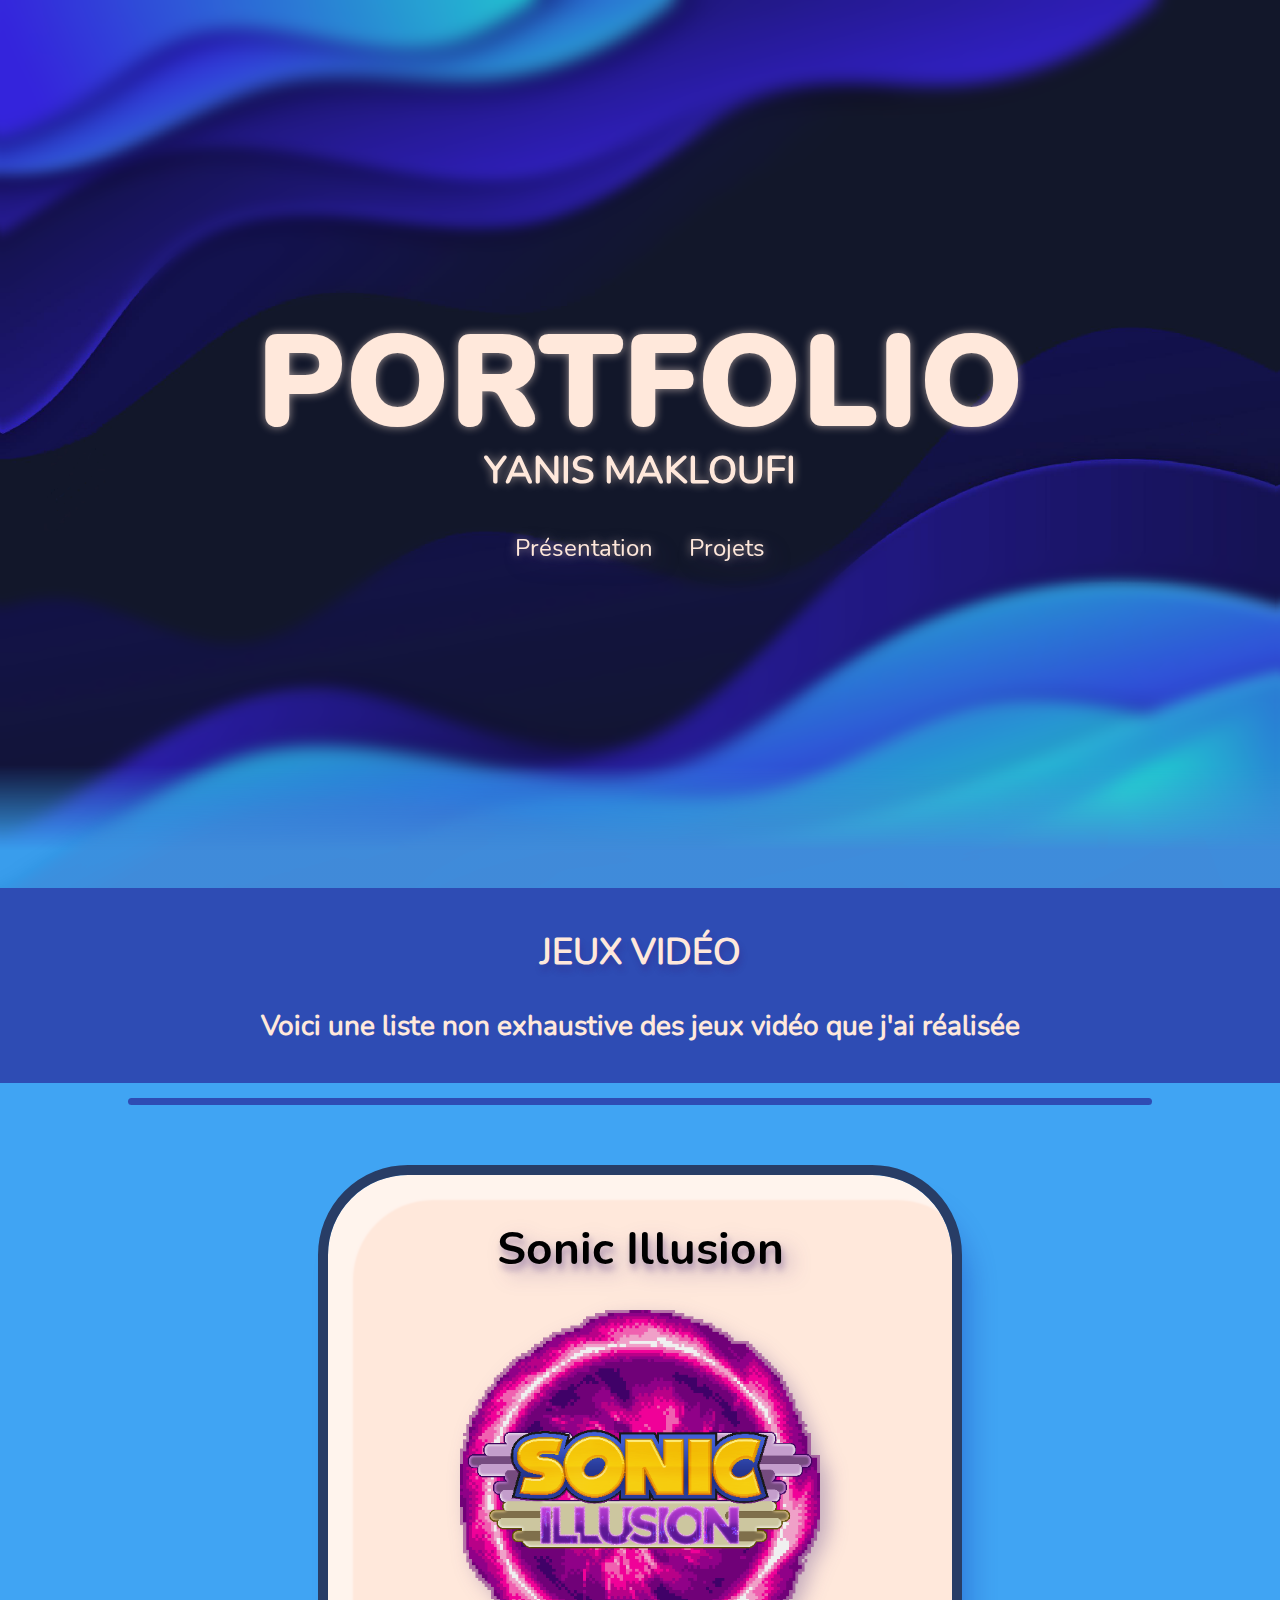
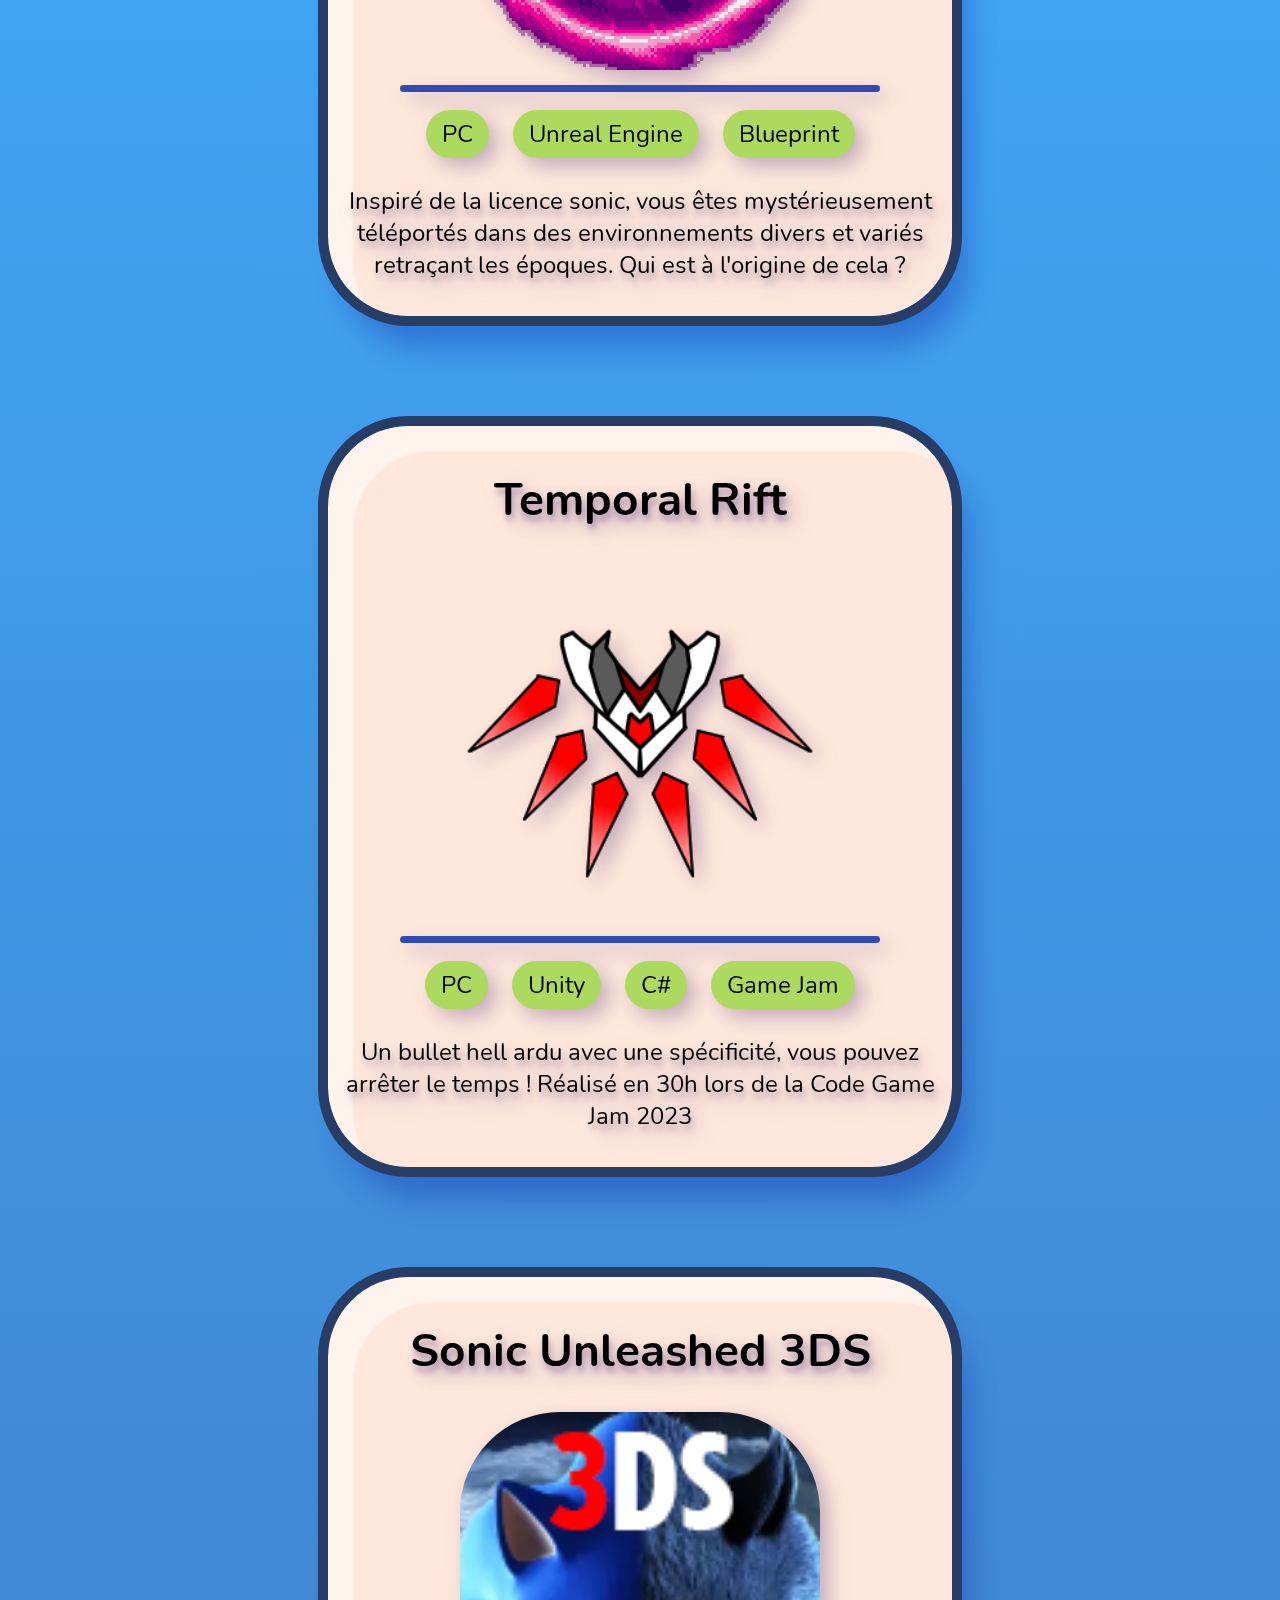
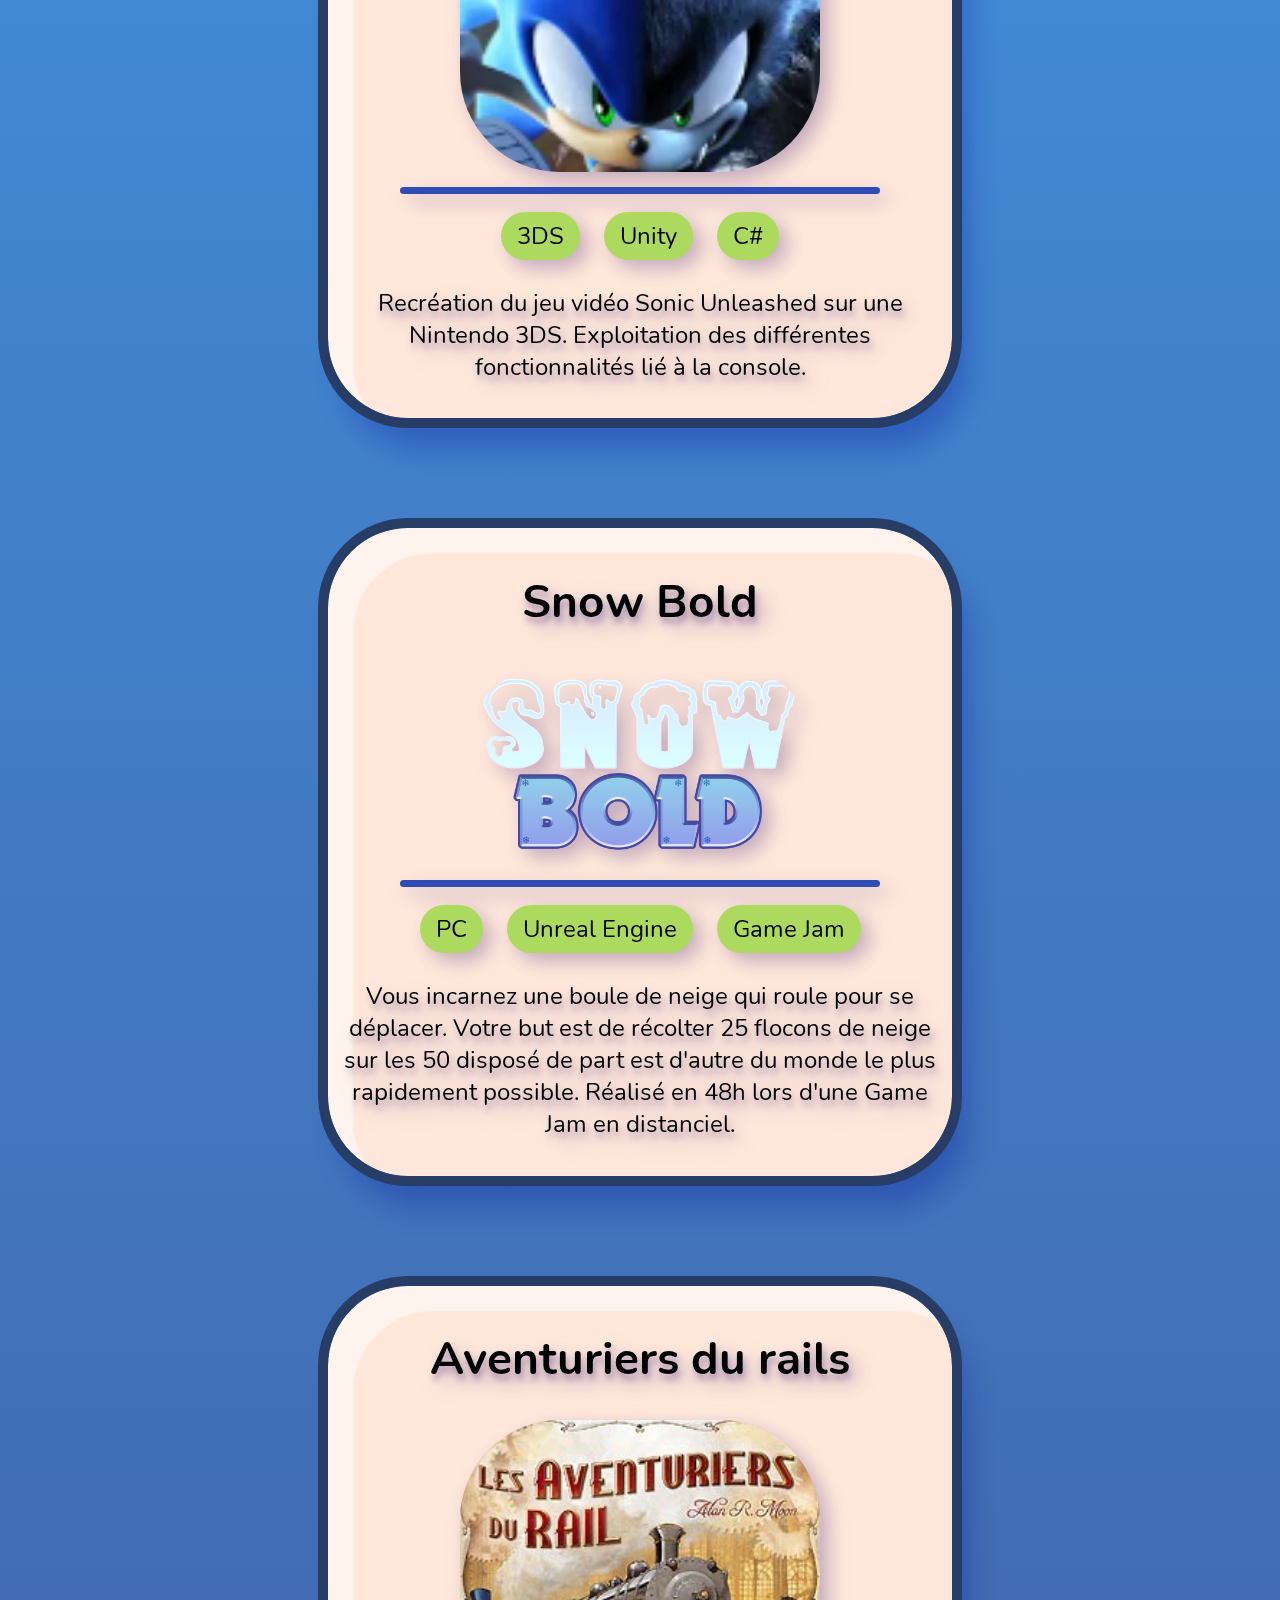
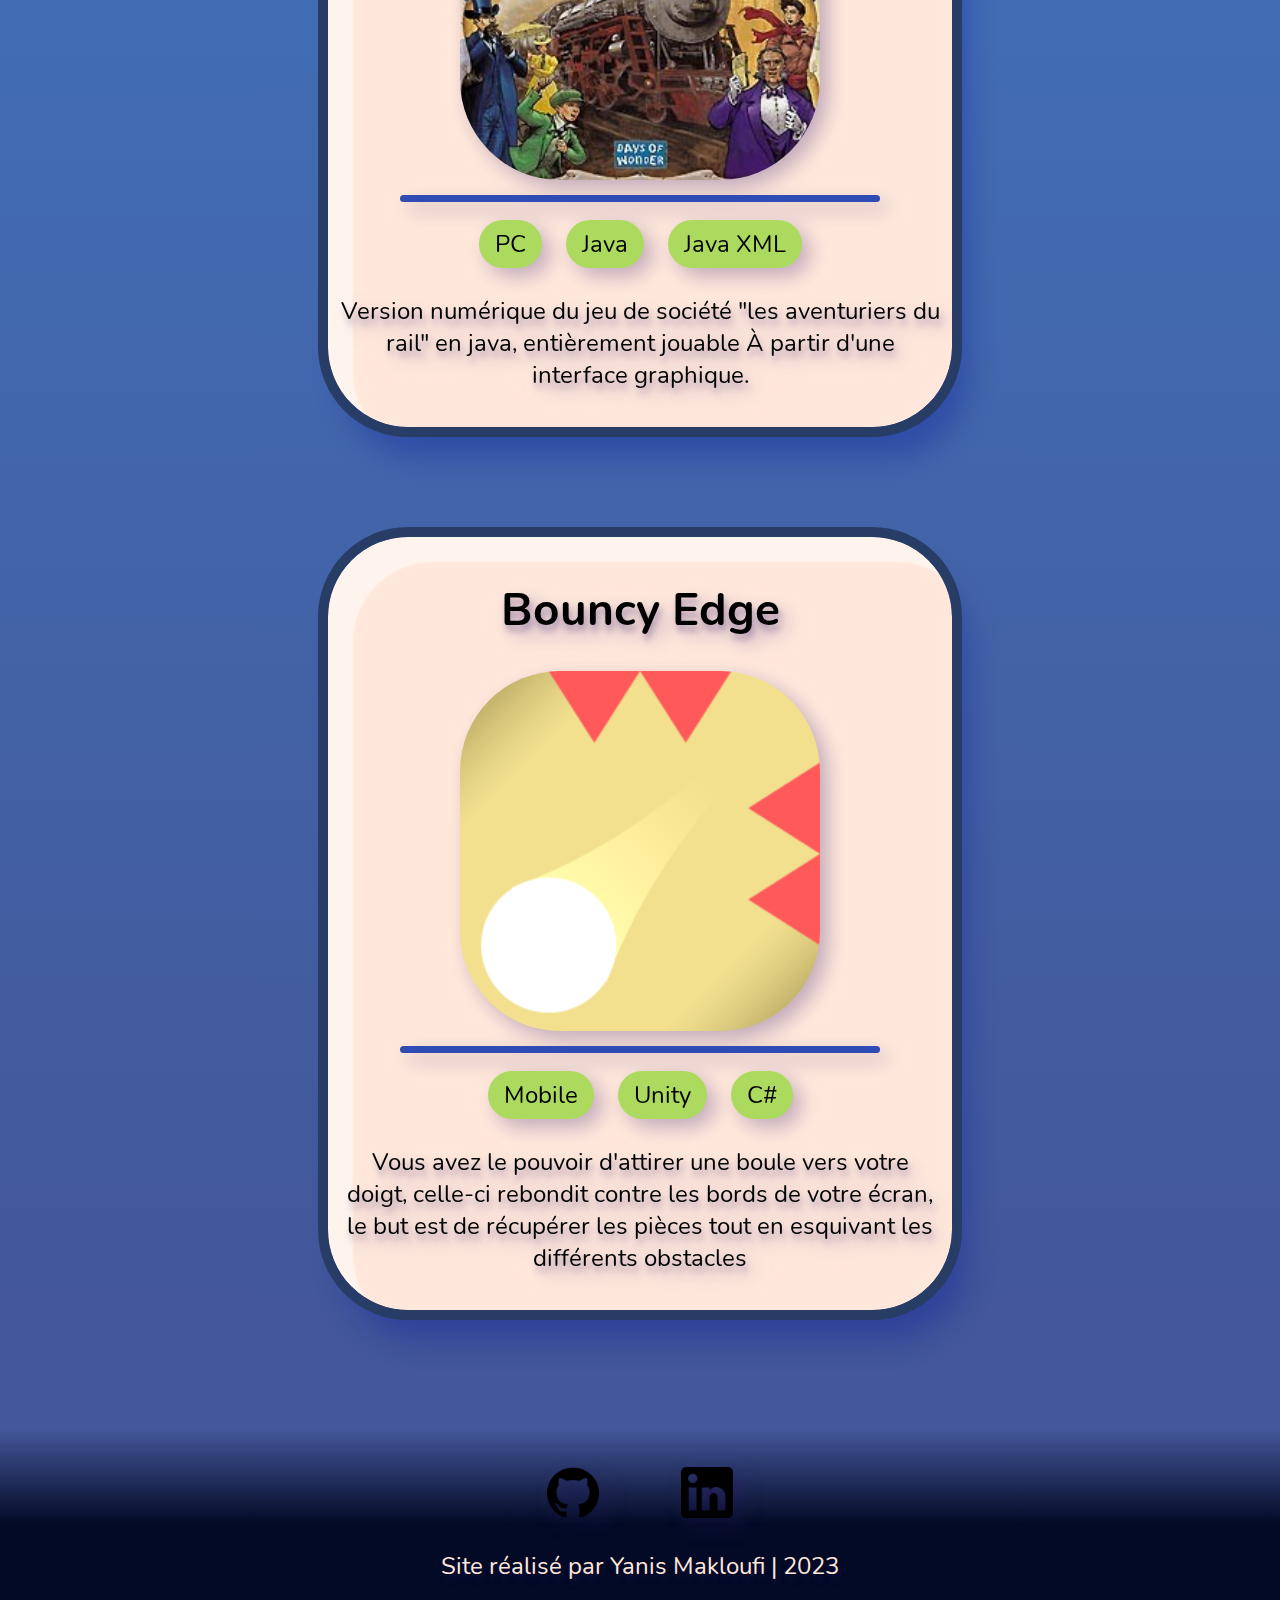
<file: videogames.html>
<!DOCTYPE html>
<html lang="fr">
<head>
    <meta charset="UTF-8">
    <meta name="color-scheme" content="light only">
    <link rel="stylesheet" href="css/global.css">
    <link rel="stylesheet" href="css/videogames.css">
    <link rel="icon" href="images/favicon.ico">
    <title>YM - Portfolio</title>
</head>
<body>
    <header class="parallax">
        <div class="rotator">
            <h1>PORTFOLIO</h1>
            <h3>YANIS MAKLOUFI</h3>
        </div>
        <nav>
            <a href="index.html">Présentation</a>
            <a href="projects.html">Projets</a>
        </nav>
    </header>

    <section class="bandeau">
        <h2>JEUX VIDÉO</h2>
        <h3>Voici une liste non exhaustive des jeux vidéo que j'ai réalisée</h3>
    </section>
    <hr>
    <main>
        <article>
            <a href="sonic_illusion.html" style="color: black;">
            <section>
                <div>
                    <h4>Sonic Illusion</h4>
                    <img src="images/games_logo/SonicIllusion_logo.png" alt="Logo de Sonic Illusion">
                </div>
                <hr>
                <span class="category">PC</span>
                <span class="category">Unreal Engine</span>
                <span class="category">Blueprint</span>
                <p>
                    Inspiré de la licence sonic, vous êtes mystérieusement téléportés dans des environnements divers et variés retraçant
                    les époques. Qui est à l'origine de cela ?
                </p>
            </section>
            </a>
        </article>

        <article>
            <a href="temporal_rift.html" style="color: black;">
            <section>
                <div>
                    <h4>Temporal Rift</h4>
                    <img src="images/games_logo/TemporalRift_logo.png" alt="Logo de Temporal Rift">
                </div>
                <hr>
                <span class="category">PC</span>
                <span class="category">Unity</span>
                <span class="category">C#</span>
                <span class="category">Game Jam</span>
                <p>
                    Un bullet hell ardu avec une spécificité, vous pouvez arrêter le temps ! Réalisé en 30h lors de la Code Game Jam 2023
                </p>
            </section>
            </a>
        </article>

        <article>
            <a href="sonic_unleashed_3ds.html" style="color: black;">
            <section>
                <div>
                    <h4>Sonic Unleashed 3DS</h4>
                    <img src="images/games_logo/SonicUnleashed3DS_logo.png" alt="Logo de Sonic Unleashed 3DS">
                </div>
                <hr>
                <span class="category">3DS</span>
                <span class="category">Unity</span>
                <span class="category">C#</span>
                <p>
                    Recréation du jeu vidéo Sonic Unleashed sur une Nintendo 3DS. Exploitation des différentes fonctionnalités lié à la console.
                </p>
            </section>
            </a>
            <div class="more">
                <h2>EN DÉVELOPPEMENT</h2>
            </div>
        </article>

        <article>
            <a href="snow_bold.html" style="color: black;">
            <section>
                <div>
                    <h4>Snow Bold</h4>
                    <img src="images/games_logo/SnowBold_logo.png" alt="Logo de Snow Bold">
                </div>
                <hr>
                <span class="category">PC</span>
                <span class="category">Unreal Engine</span>
                <span class="category">Game Jam</span>
                <p>
                    Vous incarnez une boule de neige qui roule pour se déplacer. Votre but est de récolter 25 flocons
                    de neige sur les 50 disposé de part est d'autre du monde le plus rapidement possible. Réalisé en
                    48h lors d'une Game Jam en distanciel.
                </p>
            </section>
                </a>
        </article>

        <article>
            <a href="aventuriers_du_rail.html" style="color: black;">
                <section>
                    <div>
                        <h4>Aventuriers du rails</h4>
                        <img src="images/games_logo/AventuriersDuRail_logo.jpeg" alt="Logo des aventuriers du rail">
                    </div>
                    <hr>
                    <span class="category">PC</span>
                    <span class="category">Java</span>
                    <span class="category">Java XML</span>
                    <p>
                        Version numérique du jeu de société "les aventuriers du rail" en java, entièrement jouable
                        À partir d'une interface graphique.
                    </p>
                </section>
            </a>
        </article>

        <article>
            <a href="bouncy_edge.html" style="color: black;">
                <section>
                    <div>
                        <h4>Bouncy Edge</h4>
                        <img src="images/games_logo/BouncyEdge_logo.png" alt="Logo de Bouncy Edge">
                    </div>
                    <hr>
                    <span class="category">Mobile</span>
                    <span class="category">Unity</span>
                    <span class="category">C#</span>
                    <p>
                        Vous avez le pouvoir d'attirer une boule vers votre doigt, celle-ci rebondit contre les bords
                        de votre écran, le but est de récupérer les pièces tout en esquivant les différents obstacles
                    </p>
                </section>
            </a>
            <div class="more">
                <h2>EN DÉVELOPPEMENT</h2>
            </div>
        </article>
    </main>

    <footer>
        <a href="https://github.com/YanisMakloufi" target="_blank">
            <img src="images/github_logo.png" alt="logo github">
        </a>
        <a href="https://www.linkedin.com/in/yanis-makloufi-6992a522b" target="_blank">
            <img src="images/linkedin_logo.png" alt="logo linkedin">
        </a>
        <p>Site réalisé par Yanis Makloufi | 2023</p>
    </footer>

    <script src="js/headerParalax.js"></script>

</body>

</html>
</file>
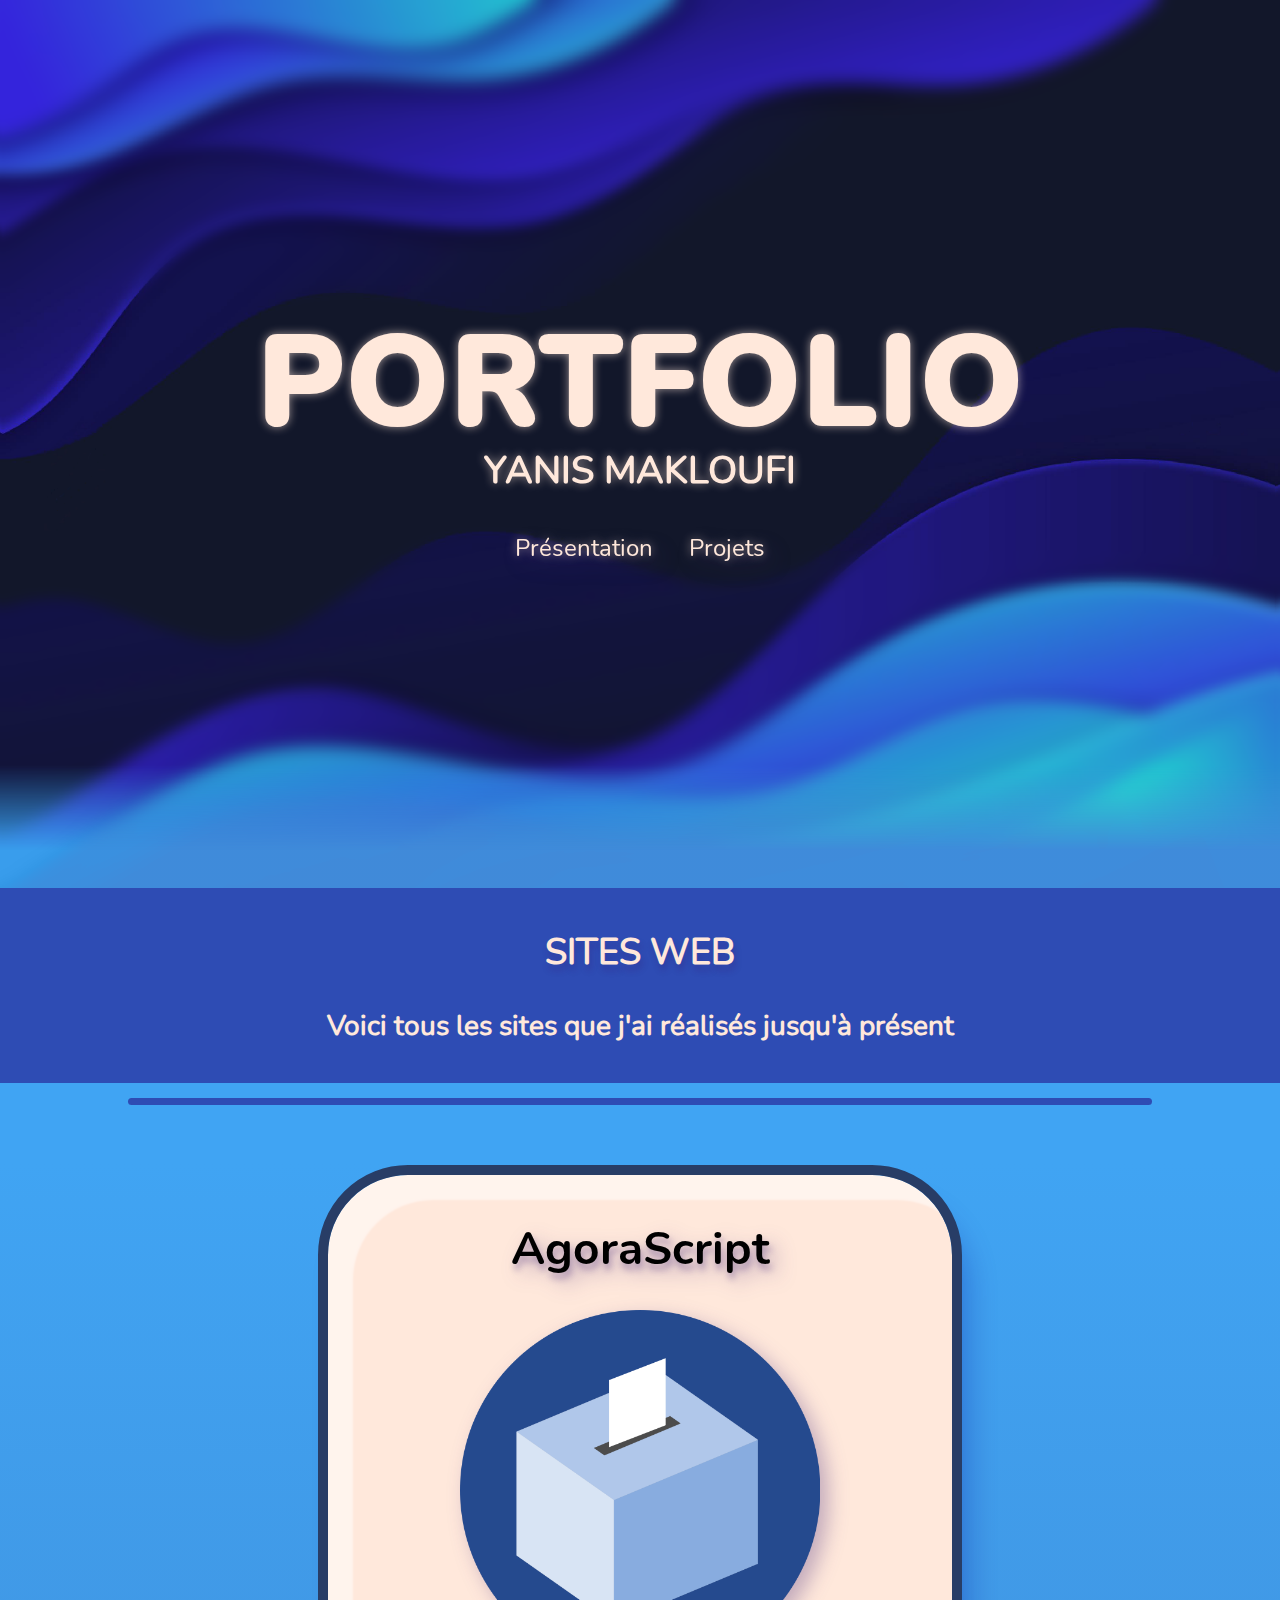
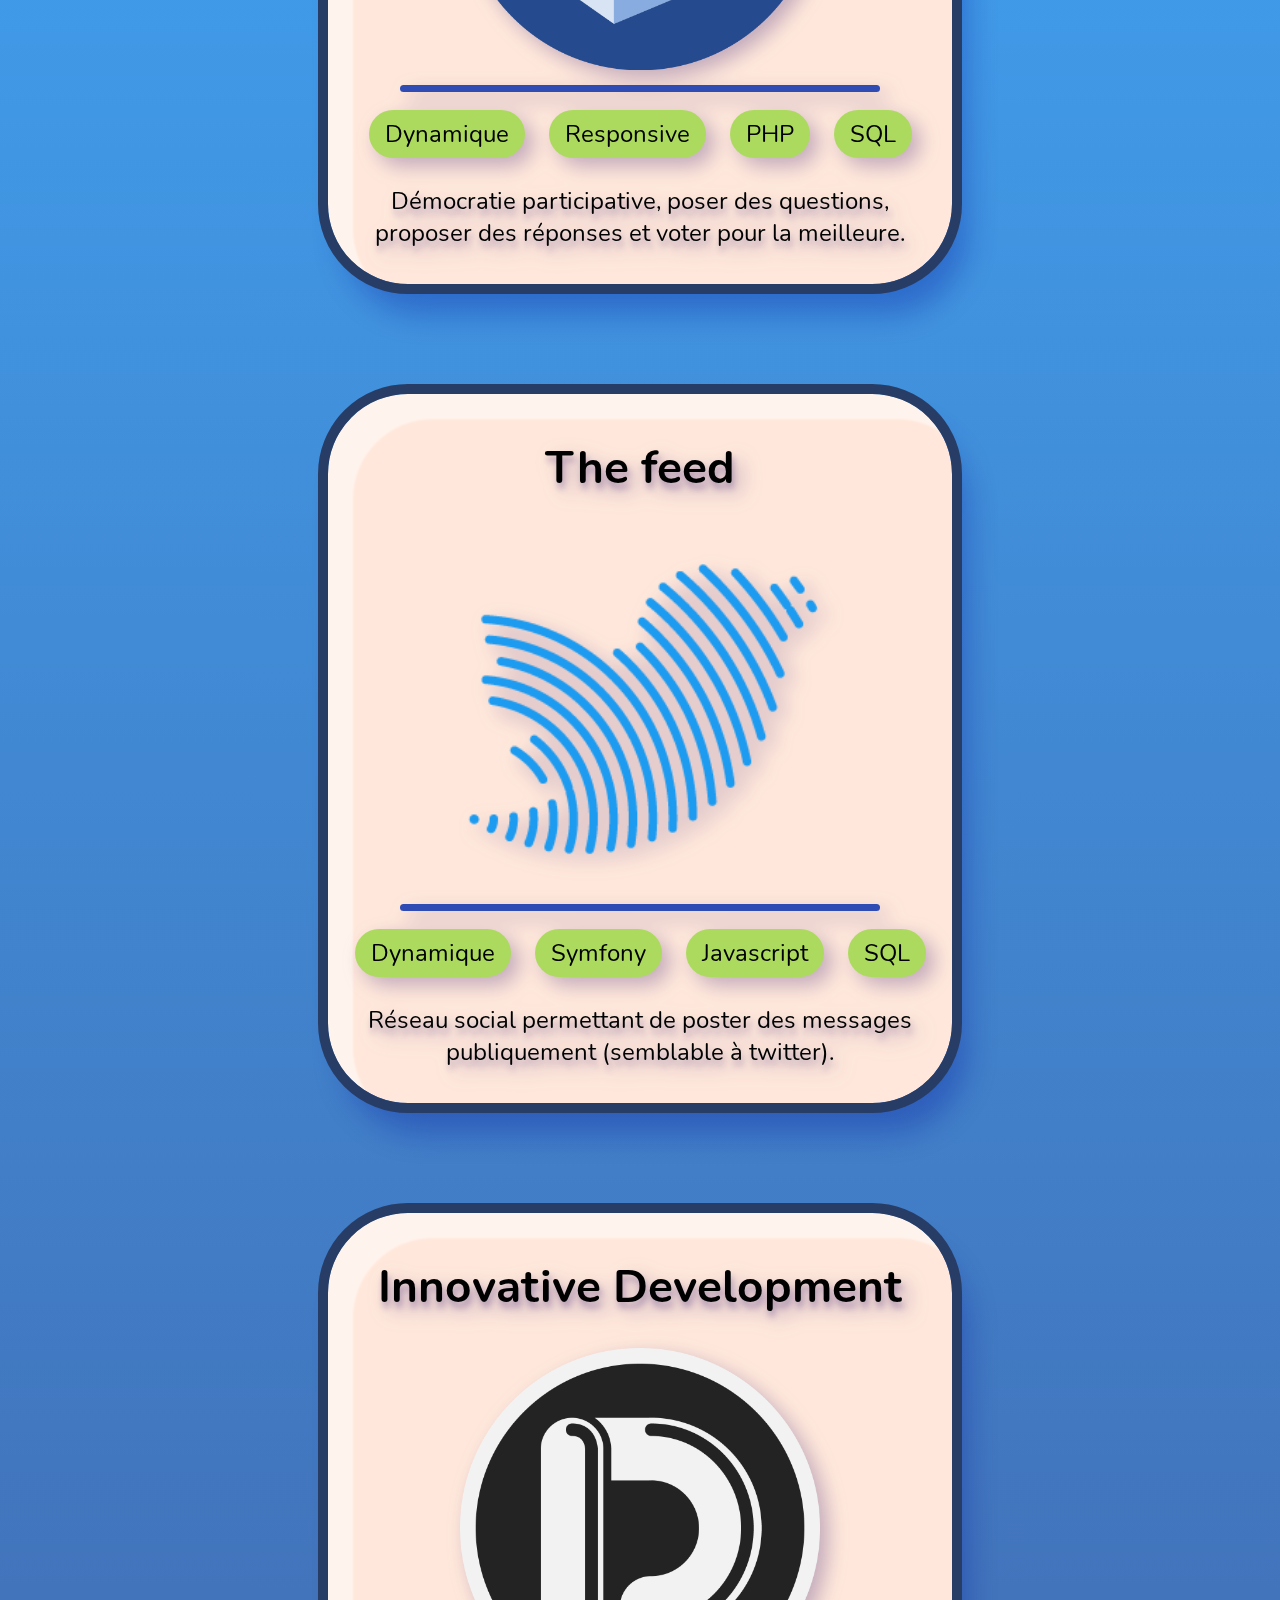
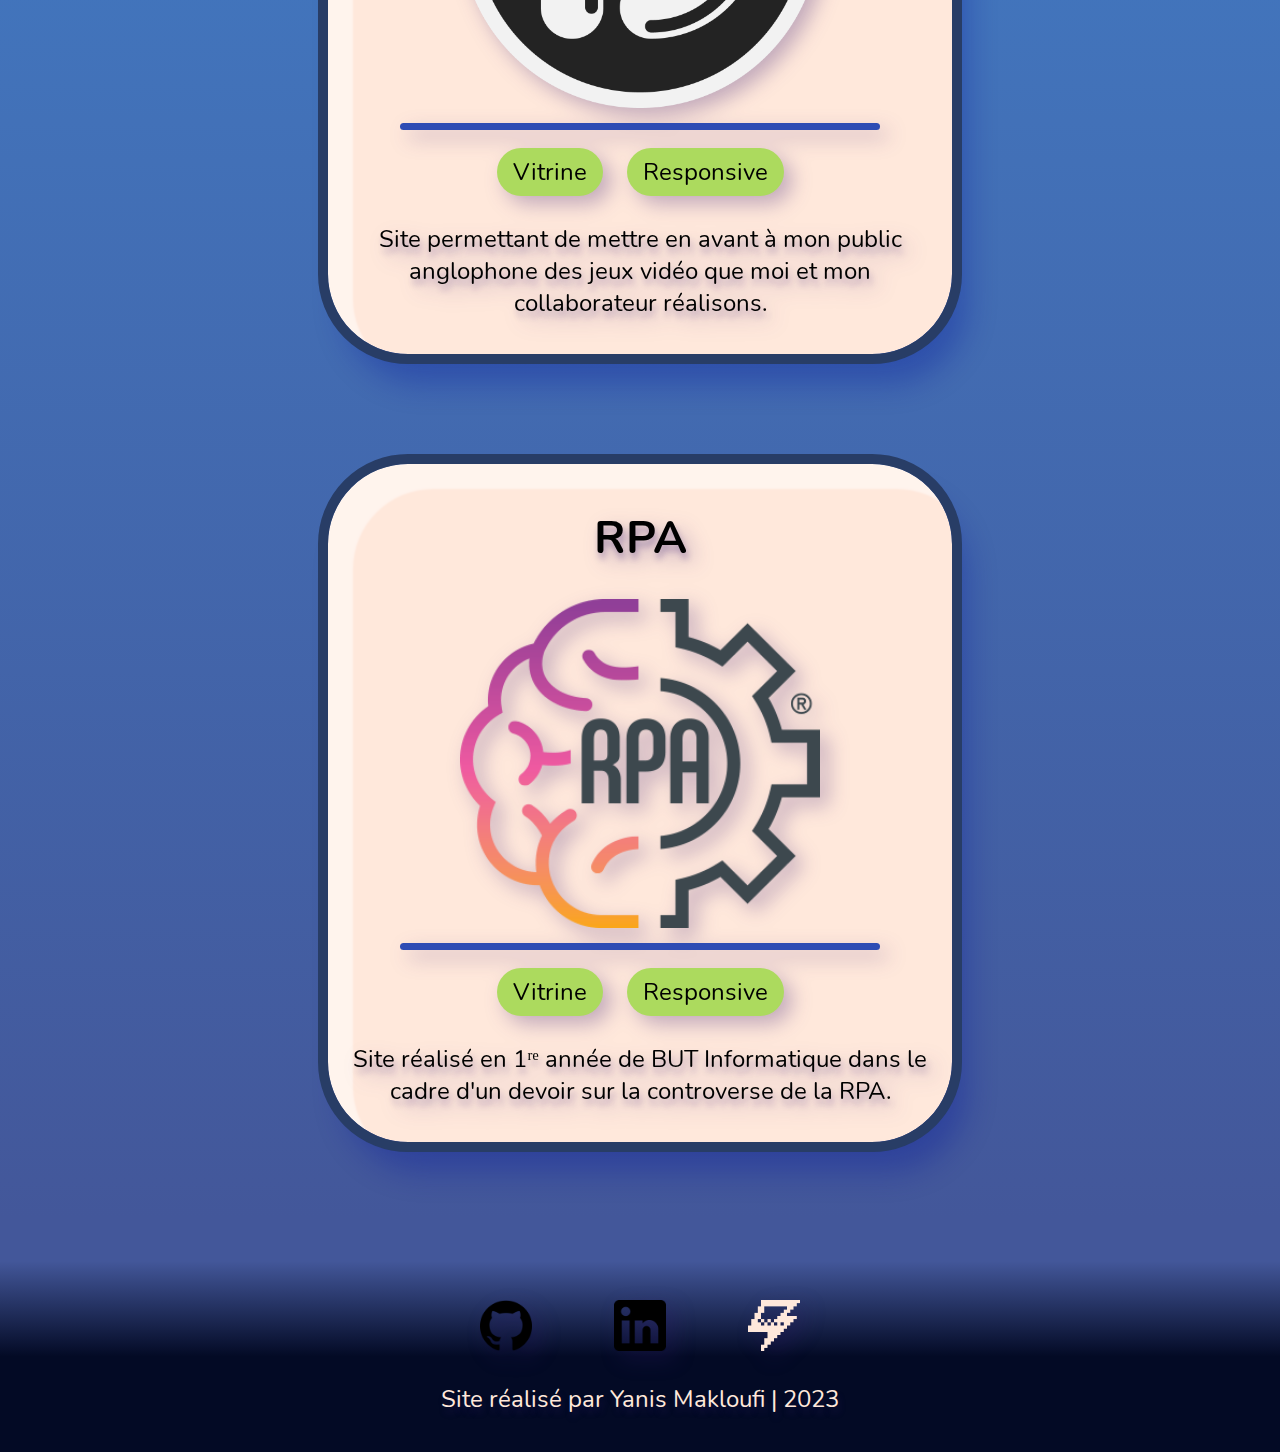
<file: websites.html>
<!DOCTYPE html>
<html lang="fr">
<head>
    <meta charset="UTF-8">
    <meta name="color-scheme" content="light only">
    <link rel="stylesheet" href="css/global.css">
    <link rel="stylesheet" href="css/videogames.css">
    <link rel="icon" href="images/favicon.ico">
    <title>YM - Portfolio</title>
</head>
<body>
    <header class="parallax">
        <div class="rotator">
            <h1>PORTFOLIO</h1>
            <h3>YANIS MAKLOUFI</h3>
        </div>
        <nav>
            <a href="index.html">Présentation</a>
            <a href="projects.html">Projets</a>
        </nav>
    </header>

    <section class="bandeau">
        <h2>SITES WEB</h2>
        <h3>Voici tous les sites que j'ai réalisés jusqu'à présent</h3>
    </section>
    <hr>

    <main>
        <article>
            <a href="agorascript.html" style="color: black;">
                <section>
                    <div>
                        <h4>AgoraScript</h4>
                        <img src="images/logo_vote.png" alt="Logo d'AgoraScript">
                    </div>
                    <hr>
                    <span class="category">Dynamique</span>
                    <span class="category">Responsive</span>
                    <span class="category">PHP</span>
                    <span class="category">SQL</span>
                    <p>
                        Démocratie participative, poser des questions, proposer des réponses et voter pour la meilleure.
                    </p>
                </section>
            </a>
        </article>

        <article>
            <a href="thefeed.html" style="color: black;">
                <section>
                    <div>
                        <h4>The feed</h4>
                        <img src="images/thefeed_logo.png" alt="Logo de TheFeed">
                    </div>
                    <hr>
                    <span class="category">Dynamique</span>
                    <span class="category">Symfony</span>
                    <span class="category">Javascript</span>
                    <span class="category">SQL</span>
                    <p>
                        Réseau social permettant de poster des messages publiquement (semblable à twitter).
                    </p>
                </section>
            </a>
            <div class="more">
                <h2>HEBERGEMENT EN COURS</h2>
            </div>
        </article>

        <article>
            <a href="https://ynox-id.github.io/ID-Website/" target="_blank" style="color: black;">
                <section>
                    <div>
                        <h4>Innovative Development</h4>
                        <img src="images/id_logo.png" alt="Logo de Innovative Development">
                    </div>
                    <hr>
                    <span class="category">Vitrine</span>
                    <span class="category">Responsive</span>
                    <p>
                        Site permettant de mettre en avant à mon public anglophone des jeux vidéo que moi et mon collaborateur réalisons.
                    </p>
                </section>
            </a>
            <div class="more">
                <h2>EN DÉVELOPPEMENT</h2>
            </div>
        </article>

        <!--<article>
            <a href="https://vakhdmyt06.github.io/" target="_blank" style="color: black;">
            <section>
                <div>
                    <h4>Super Mario Odyssey 3DS</h4>
                    <img src="images/MO3DS-logo.png" alt="Logo de Temporal Rift">
                </div>
                <hr>
                <span class="category">Vitrine</span>
                <span class="category">Responsive</span>
                <p>
                    Site réalisé pour un projet visant à porter le jeu Mario Odyssey sur la Nintendo 3DS.
                </p>
            </section>
            </a>
        </article>-->

        <article>
            <a href="https://yanismakloufi.github.io/Controverse-RPA/" target="_blank" style="color: black;">
            <section>
                <div>
                    <h4>RPA</h4>
                    <img src="images/RPA.png" alt="Logo de Sonic Unleashed 3DS">
                </div>
                <hr>
                <span class="category">Vitrine</span>
                <span class="category">Responsive</span>
                <p>
                    Site réalisé en 1ʳᵉ année de BUT Informatique dans le cadre d'un devoir sur la controverse de la RPA.
                </p>
            </section>
            </a>
        </article>
    </main>

    <footer>
        <a href="https://github.com/YanisMakloufi" target="_blank">
            <img src="images/github_logo.png" alt="logo github">
        </a>
        <a href="https://www.linkedin.com/in/yanis-makloufi-6992a522b" target="_blank">
            <img src="images/linkedin_logo.png" alt="logo linkedin">
        </a>
        <a href="https://gamejolt.com/@Innovative-Development" target="_blank">
            <img src="images/gamejolt_logo.png" alt="logo gamejolt">
        </a>
        <p>Site réalisé par Yanis Makloufi | 2023</p>
    </footer>

    <script src="js/headerParalax.js"></script>

</body>

</html>
</file>
<file: css/global.css>
/*----- V FONTS V -----*/

@font-face
{
    font-family: "Nunito-Black";
    src: url("../fonts/Nunito-Black.ttf") format("truetype");
}

@font-face
{
    font-family: "Nunito-Regular";
    src: url("../fonts/Nunito-Regular.ttf") format("truetype");
}

@font-face
{
    font-family: "Nunito-Bold";
    src: url("../fonts/Nunito-Bold.ttf") format("truetype");
}

@font-face
{
    font-family: "Nunito-Light";
    src: url("../fonts/Nunito-Light.ttf") format("truetype");
}

/*----- V GLOBAL V -----*/

*{
    transition: 0.25s;
}

body {
    margin: 0;
    background: linear-gradient(#40a4f3 25%, #43579a 95%), url(../images/backgrounds/background_nocolor.png);
    background-size: auto, cover;
    background-blend-mode: difference;
    background-attachment: local, fixed;
    font-size: 24px;
    font-family: "Nunito-Regular", serif;
    color: #321200;
    text-align: center;
    overflow-x: hidden;
    transition: 0s;
}

::-webkit-scrollbar {
    width: 18px;
}

::-webkit-scrollbar-track {
    background: rgb(40, 95, 160);
}

::-webkit-scrollbar-thumb {
    background: #60bffa;
    border-radius: 25px;
    border: 4px solid transparent;
    background-clip: content-box;
}

::-webkit-scrollbar-thumb:hover {
    background: #3988b9;
    background-clip: content-box;
}

h1{
    animation-name: title-anim;
    animation-duration: 1.5s;
    animation-fill-mode: both;

    margin:0;
    font-size: clamp(16px, 15vw, 130px);
    line-height: 95%;
    font-family: "Nunito-Black", serif;
}

p, h2, h4{
    text-shadow: 2px 6px 6px rgba(53, 28, 117, 0.3);
}

h3{
    font-family: "Nunito-Regular", serif;
}

header h3{
    animation-name: name-anim;
    animation-duration: 1s;
    animation-delay: 0.5s;
    animation-fill-mode: both;
    font-size: max(3vw,36px);
    line-height: max(4vw,42px);

    margin:0;
}

h4{
    font-family: "Nunito-Bold", serif;
    font-size: 46px;
    margin:5% 0;
}

.bandeau{
    background-color: #2E4CB4;
    color: #FFE8DB;
    padding: 10px;
    z-index: 2;
}

body > header{
    display: flex;
    /*mask-image: linear-gradient(to bottom, rgba(0, 0, 0, 1), rgba(0, 0, 0, 0));*/
    -webkit-mask-image: -webkit-gradient(linear, left top, left bottom, from(rgba(0, 0, 0, 1)), color-stop(0.9, rgba(0, 0, 0, 1)), to(rgba(0, 0, 0, 0)));
    flex-direction: column;
    justify-content: center;
    align-items: center;
    height: 850px;
    min-height: 85vh;
    margin-bottom:3%;
    background: center url('../images/backgrounds/6066657_blur1.png');
    background-size: cover;
    color: #FFE8DB;
    transition: 0s;
}

body > header > div {
    padding: 10px 30px;
    text-shadow: 0 0 10px rgba(255, 232, 219, 0.6);
    transition: 0s;
    margin: 2% 0;
}

header nav {
    width:250px;
    display: flex;

    justify-content: space-between;
}

hr{
    height:7px;
    width: 70%;
    background-color: #2E4CB4;
    border-radius:100px;
    margin:15px auto;
    border: none;
}

body > header a{
    text-decoration: none;
    text-shadow: 0 0 10px rgba(255, 232, 219, 0.6);
    color: #FFE8DB;
}

span.category {
    border-radius: 200px;
    background: #acda5e;
    padding: 8px 16px;
    margin: 3px 9px;
    display: inline-block;
}

a{
    text-decoration: none;
    filter: drop-shadow(8px 8px 10px rgba(53, 28, 117, 0.3));
}
a > img:hover{
    transform: scale(1.1);
}

footer {
    background: linear-gradient(transparent 0%, #030a25 50%);
    min-height:100px;
    margin-top:5%;
    padding: 3% 0 1% 0;
    color: #FFE8DB;
}

footer a > img{
    width: 4%;
    margin: 0 3%;
    min-width: 50px;
}

/*----- V ANIMATIONS V -----*/

/*@keyframes header-anim {
    from{
        transform: translateY(-200%);
    }

    to{
        transform: translateY(0);
    }
}

@keyframes name-anim {
    from{
        opacity:0;
        letter-spacing: 18px;
    }

    to{
        opacity:1;
        letter-spacing: 12px;
    }
}

@keyframes border-anim {
    from{
        opacity:0;
        margin:0 15%;
    }

    to{
        opacity:1;
        margin:0 2%;
    }
}

@keyframes title-anim {
    from{
        transform: translateY(-200%);
    }

    to{
        transform: translateY(0);
    }
}*/
</file>
<file: css/index.css>
article.side{
    margin:5% 0;
    width:85%;
    padding:0;
    align-items: center;
    height: 400px;
}

article{
    text-align: left;
    margin: auto;
    padding:2%;
    display: flex;
    border-radius: 50px;
    height: 75vh;
    width:50%;
    background-color: #A8C5E4;
    box-shadow: 15px 30px 30px rgba(0, 15, 154, 0.3);
}

article.biography{
    display: block;
    text-align: left;
    padding:2%;
    height: auto;
    background-color: #A8C5E4;
    box-shadow: 15px 30px 30px rgba(0, 15, 154, 0.3);
    margin: 5% 0;
    width: 65%;
    align-items: center;
}

article.biography img {
    box-shadow: 5px 5px 10px 5px rgba(0, 15, 154, 0.5);
    display: block;
    float: right;
    width:20%;
    margin: auto;
    border-radius: 1000px;
}

article.side:nth-of-type(even) img{
    float: left;
    margin-right: 10%;
}

article.biography h4 {
    width:20%;
    margin-left: 10%;
}

article.biography p {
    width:60%;
    margin-left: 10%;
}

article#competences {
    display: flex;
    flex-wrap: wrap;
    justify-content: space-around;
    width: 90%;
    margin: auto;
    height: auto;
    background: unset;
    box-shadow: unset;
}

article#competences section {
    background-size: contain;
    background-image: url('../images/star.png');
    background-repeat: no-repeat;
    background-position: top;
    text-align: center;
    width:90%;
    max-width: 550px;
    margin:50px 0;
    height:550px;
    padding: 1%;
    filter: drop-shadow(0px 0px 20px #FFBD59);
}

article#interest {
    display: flex;
    flex-direction: column;
    justify-content: space-around;
    align-items: center;
    width: 90%;
    margin: auto;
    height: auto;
    border-radius: 80px;
    background: rgba(0, 0, 0, 0.2);
    box-shadow: inset 0 0 15px rgba(0, 0, 0, 0.6);
}

article#competences section * {
    position: relative;
    top:25%;
}

article.side:nth-of-type(odd) {
    border-radius: 0 150px 150px 0;
}

article.side:nth-of-type(even) {
    border-radius: 150px 0 0 150px;
    margin-left: auto;
}

article > header {
    width:30%;
    min-width:250px;
    border-radius: 65px;
    text-align: center;
    margin:0 5%;
    background-color: #b3c6db;
    height: inherit;
}

article > p{
    padding: 1%;
    border: solid #FFE8DB;
    border-width: 0 0 5px 5px;
    border-radius: 5px 5px 5px 45px;
    max-height: 90%;
    overflow-y: auto;
    width:50%;
}

p.more{
    padding: 2% 0 2% 5%;
    border: solid #FFBD59 6px;
    border-radius: 50px;
    max-height: 90%;
    overflow-y: auto;
    width:80%;
    margin: 5% auto;
    text-align: left;
}

article#formation{
    width: 90%;
    background-color: unset;
    border-radius: 0;
    height: 50vh;
    display: flex;
    align-items: center;
    box-shadow: unset;
}

ol {
    height: 8px;
    background: #2E4CB4;
    width: 100%;
    display: flex;
    justify-content: space-around;
    border-radius: 50px;
    padding: 0;
}

/* ---- Timeline elements ---- */
li {
    display: inline-block;
    height: fit-content;
    position: relative;
    transform: translateY(-50%);
    width: inherit;
    text-align: center;
}
li .diplome {
    color: black;
    position: absolute;
    top: -50%;
    width: 100%;
    text-align: center;
}
li .point {
    display: block;
    width: min(6vw,150px);
    height: min(6vw,150px);
    margin:auto;
    border: 1vw solid #2E4CB4;
    border-radius: 1000px;
    background: #FFE8DB;
    box-shadow: inset 15px 15px 2px rgba(255, 255, 255, 0.5);
}
li .description {
    border: 6px solid #FFBD59;
    border-width: 0 6px 6px 6px;
    padding: 1%;
    position: absolute;
    width: auto;
    left: -30%;
    right: 50%;
    transform: translateX(50%);
    border-radius: 6px 6px 2vw 2vw;
    opacity: 0;
}

@media screen and (max-width: 1000px) {
    ol {
        flex-direction: column;
        height: 100%;
        width: 8px;
    }

    li {
        width: 500px;
        height: fit-content;
        top: 0;
        transform: translateY(0) translateX(-50%);
        left: 50%;
    }

    li .diplome {
        text-align: left;
    }

    article#formation{
        flex-direction: column;
    }

    li .description {
        border-width: 6px 6px 6px 0;
        border-radius: 6px 2vw 2vw 6px;
        width: 50%;
        opacity: 0;
        right: -20%;
        margin: 0;
        top: 50%;
        transform: translateY(-50%);
    }
}

.warning {
    text-align: center;
    padding: 2% 0;
    border-radius: 0 0 50px 50px;
    background: linear-gradient(to bottom, transparent, #e7a102 80%);
    margin-bottom:2%;
}

/* ---- Hover effects ---- */
li:hover {
    cursor: pointer;
}
li:hover .point{
    width: min(7vw,187px);
    height: min(7vw,187px);
    border-width: 0.5vw;
}
li:hover .description {
    opacity: 1;
}
</file>
<file: css/globalproject.css>
main{
    margin: auto;
}

section:first-child{
    display: flex;
    width: 90%;
    margin: auto;
    flex-wrap: wrap;
}

section.more{
    padding: 2% 5%;
    border-radius: 50px;
    max-height: 90%;
    overflow-y: auto;
    width:60%;
    margin: auto;
    text-align: left;
    background-color: #FFBD59;
}

section.more nav{
    display: flex;
    justify-content: space-evenly;
    width: 40%;
    margin: auto;
}

section#historique{
    display: flex;
    justify-content: space-around;
    text-align: left;
    align-items: center;
    padding: 2%;
    margin: 5% 0;
    width: 90%;
    border-radius: 0 250px 250px 0;
    background-color: #A8C5E4;
    box-shadow: 15px 30px 30px rgba(0, 15, 154, 0.3);
}

section#historique p{
    width: 50%;
}

section.more img{
    width:3vw;
    display: block;
    margin: auto;
}

aside{
    width: 45%;
    margin:auto;
    min-width: 500px;
}

main div{
    margin:2% 0;
    text-align: left;
    padding: 1%;
    border: solid #FFE8DB;
    border-width: 0 0 5px 5px;
    border-radius: 5px 5px 5px 45px;
}

main > div {
    width: 75%;
    margin: 2% auto;
}

main p{
    margin:1%;
}

img.icon{
    width: 15%;
}

figure{
    margin: 5% auto;
    font-style: italic;
}

iframe, img.illustration{
    box-shadow:15px 30px 30px #000f9a4d
}

iframe{
    border-radius: 30px;
    border: solid #FFBD59 8px;
}

.light{
    color: #FFE8DB;
}

#stat{
    display: flex;
    align-items: center;
}

main img.illustration{
    width:50%;
    min-width: 500px;
    margin: auto;
    border-radius: 30px;
    border: solid #FFE8DB 5px;
}

img.wide{
    max-width:70%;
    border-radius: 30px;
    margin: auto;
}
</file>
<file: css/videogames.css>
main{
    display: flex;
    flex-wrap: wrap;
    justify-content: space-around;
    width: 90%;
    margin: auto;
}

article{
    width: clamp(450px,70vw,600px);
    margin:55px 10px;
    background-color: #FFE8DB;
    padding: 1%;
    border-radius: 80px;
    box-shadow: 15px 30px 30px rgba(0, 15, 154, 0.3), inset 25px 25px 2px rgba(255, 255, 255, 0.5);
    position: relative;
    outline:10px solid #283D66;
}

.more {
    position: absolute;
    text-align: center;
    right: 0;
    left: 0;
    top:90%;
    padding: 5% 0 1% 0;
    border-radius: 0 0 50px 50px;
    opacity: 0;
    background: linear-gradient(to bottom, transparent, #e7a102 70%);
}

main img{
    display: block;
    margin:auto;
    width:60%;
    border-radius: 100px;
}

hr{
    width:80%;
}

article:hover{
    box-shadow: 17px 33px 16px rgba(0, 15, 154, 0.3), inset 30px 30px 2px rgba(255, 255, 255, 0.5);
    transform: scale(1.1);
    outline:10px solid #e7a102;
    border-collapse: collapse;
}

article:hover .more{
    opacity: 1;
}

article:hover img{
    filter: drop-shadow(17px 33px 15px rgba(53, 28, 117, 0.3));
    transform: scale(1.1);
}
</file>
